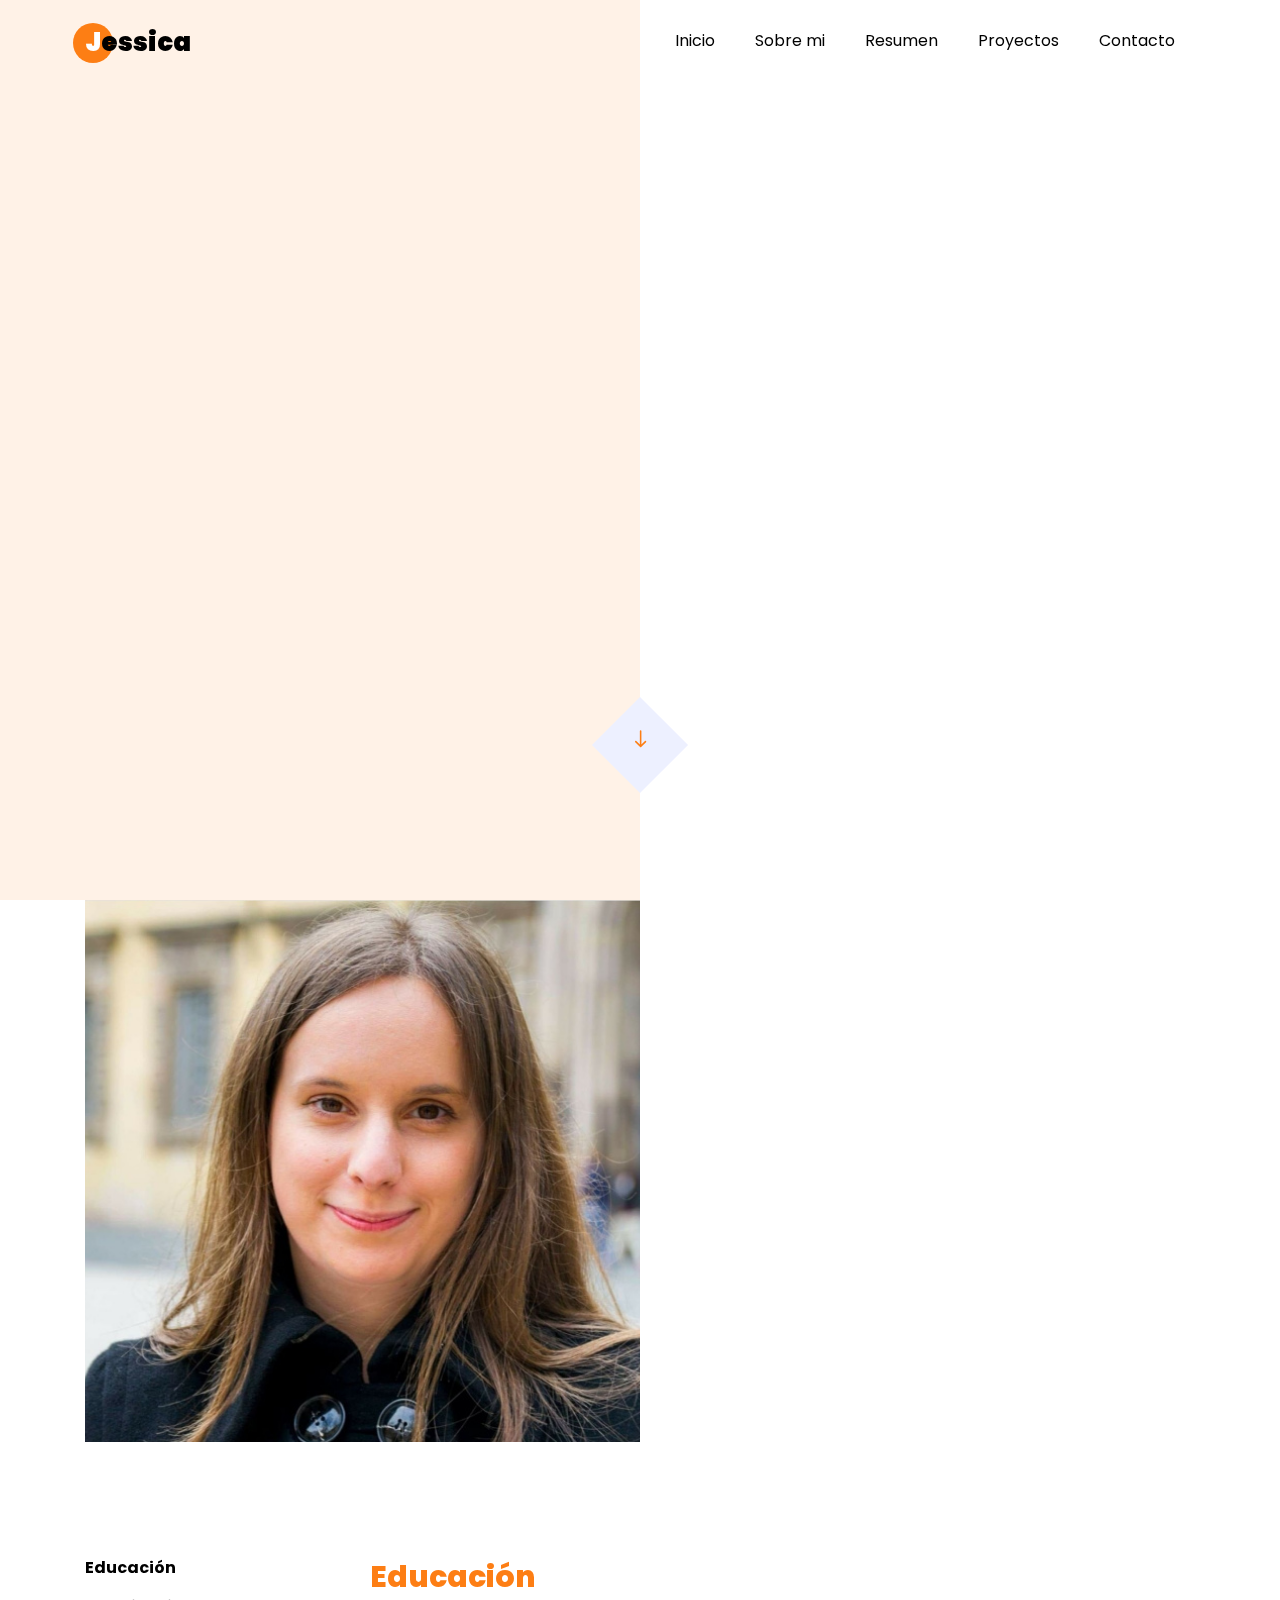
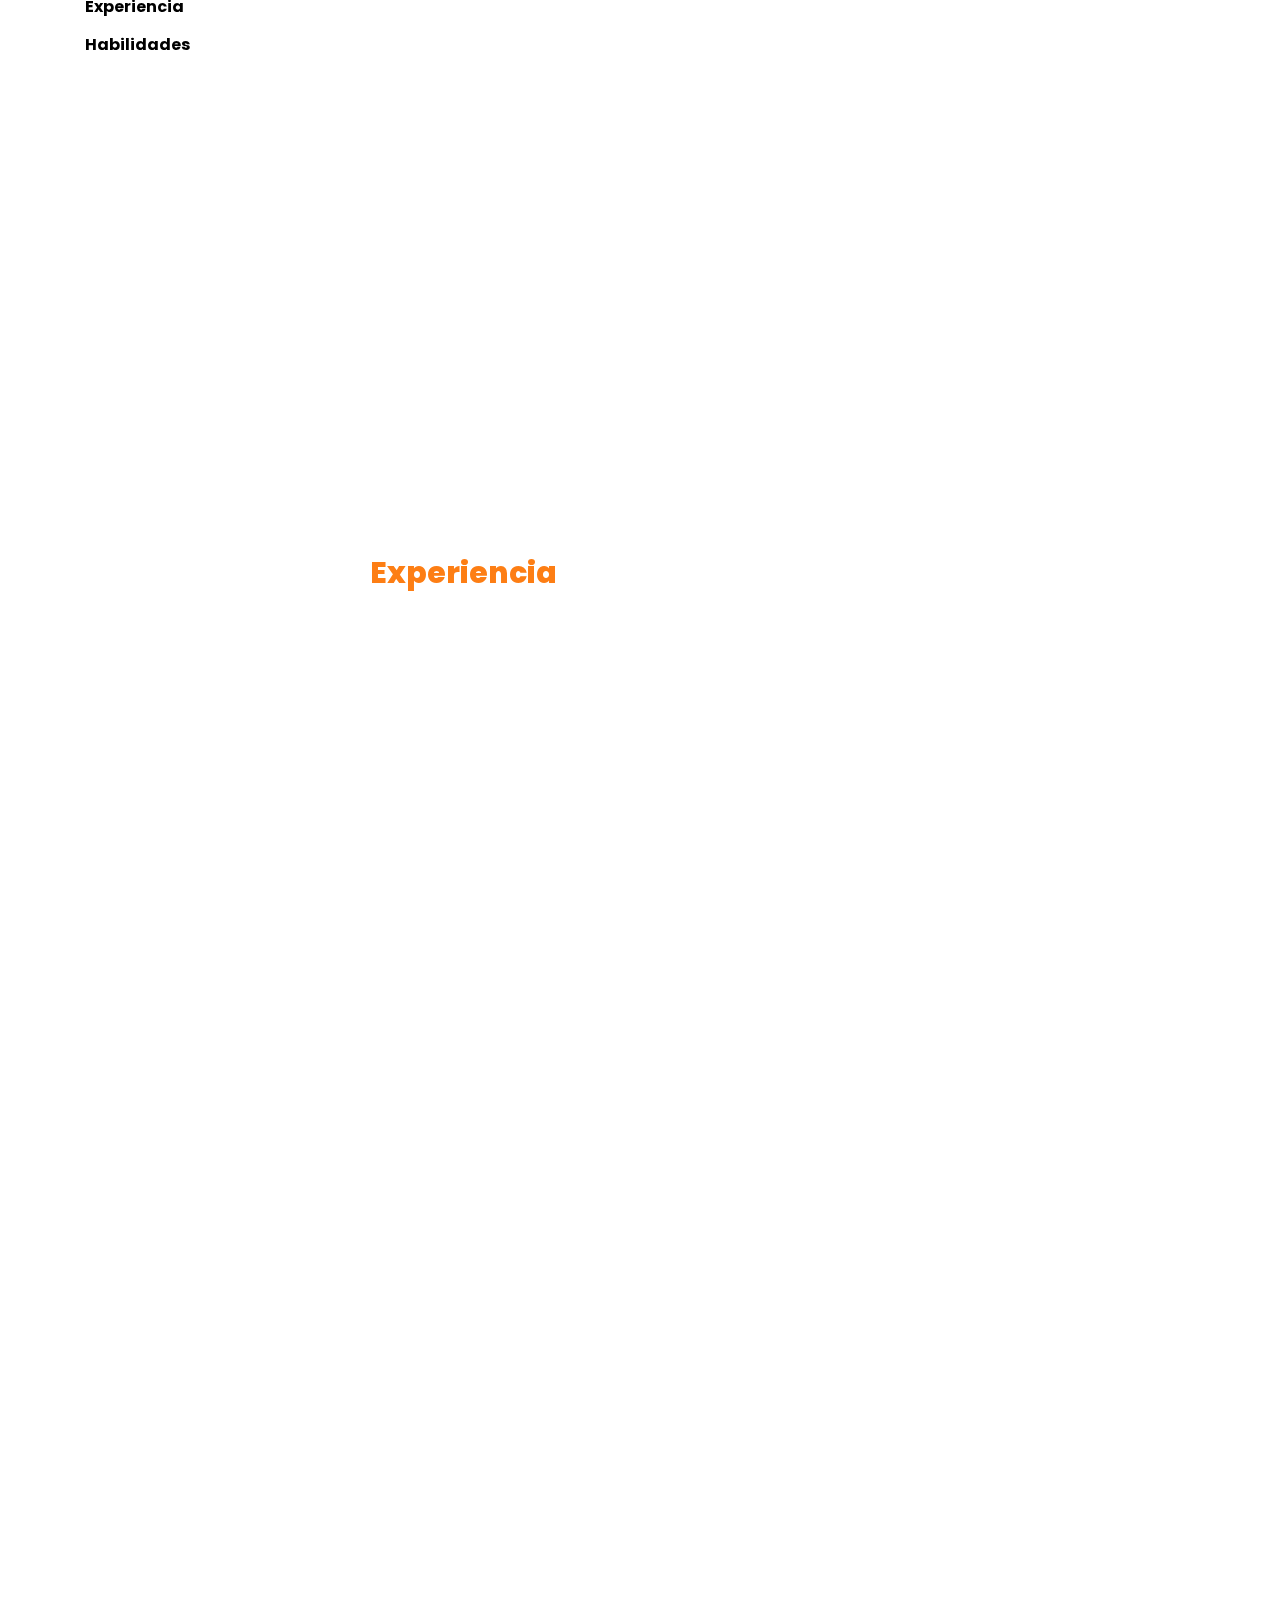
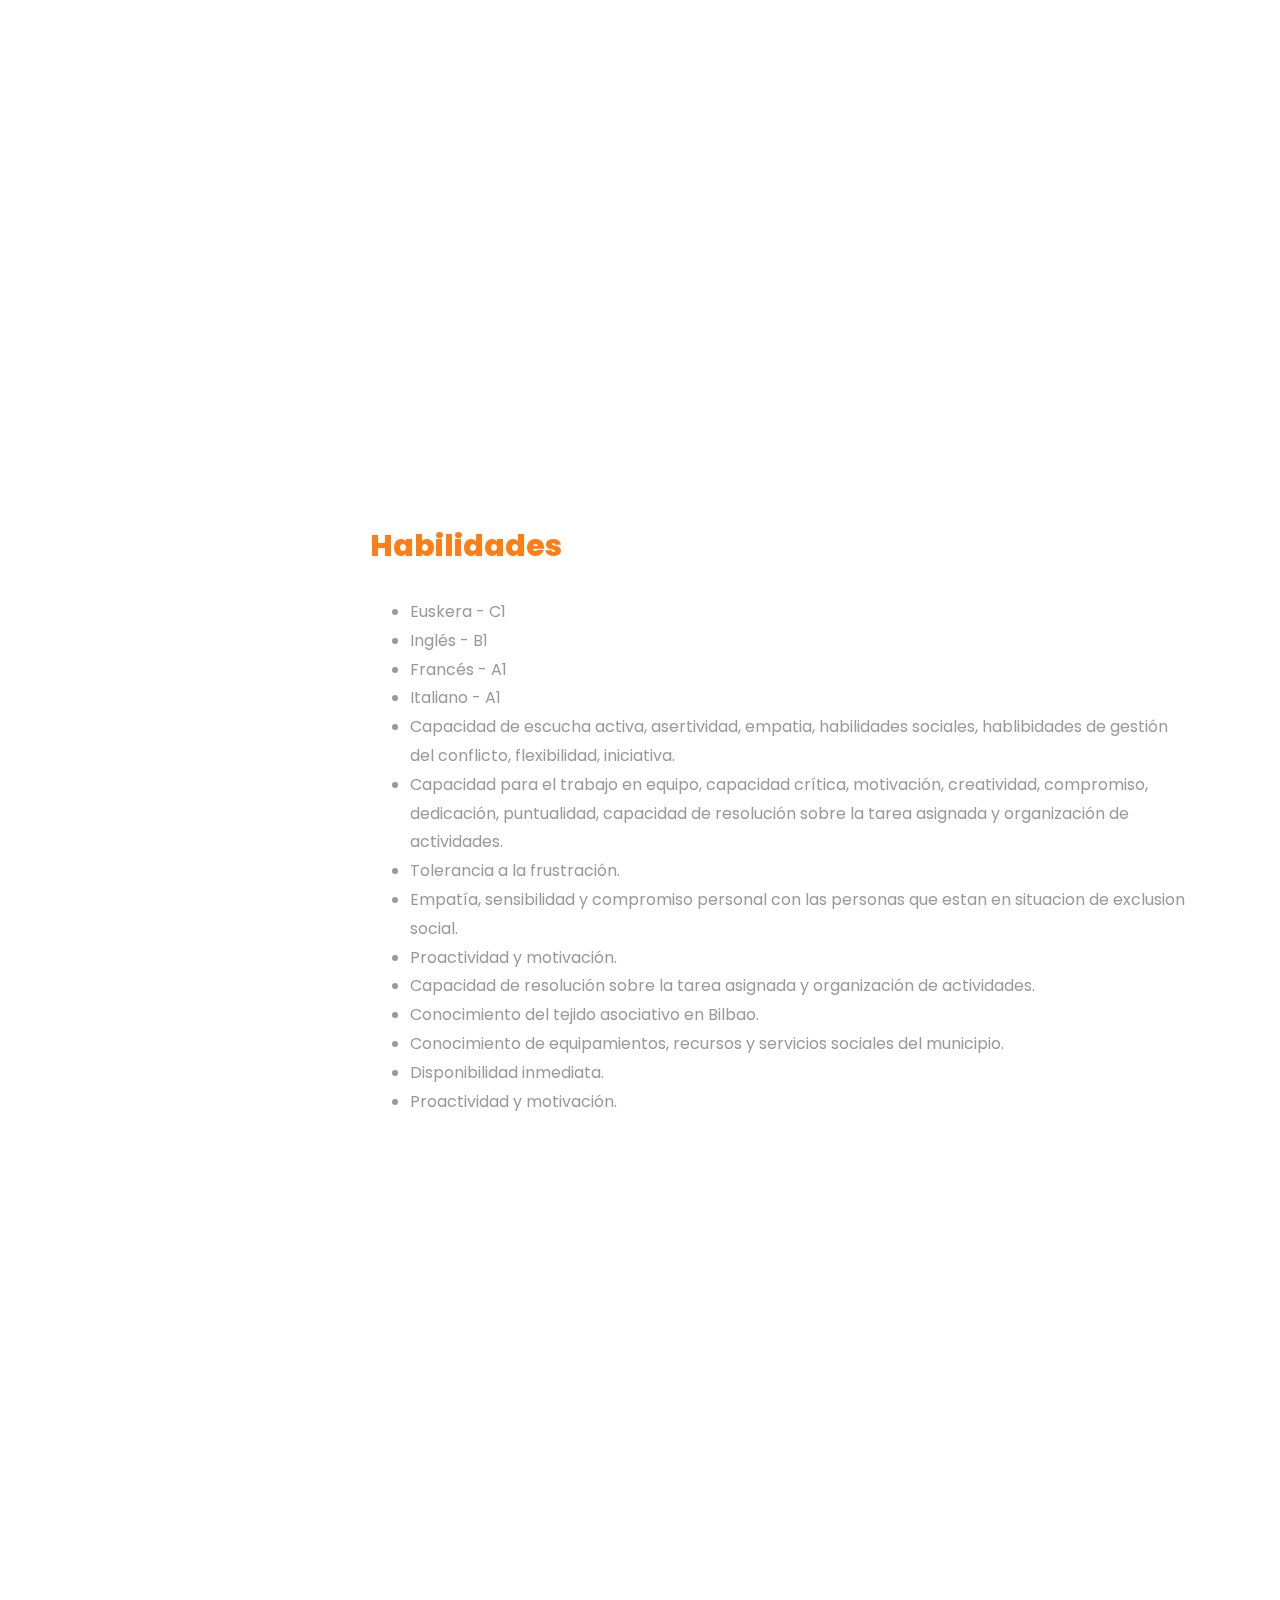
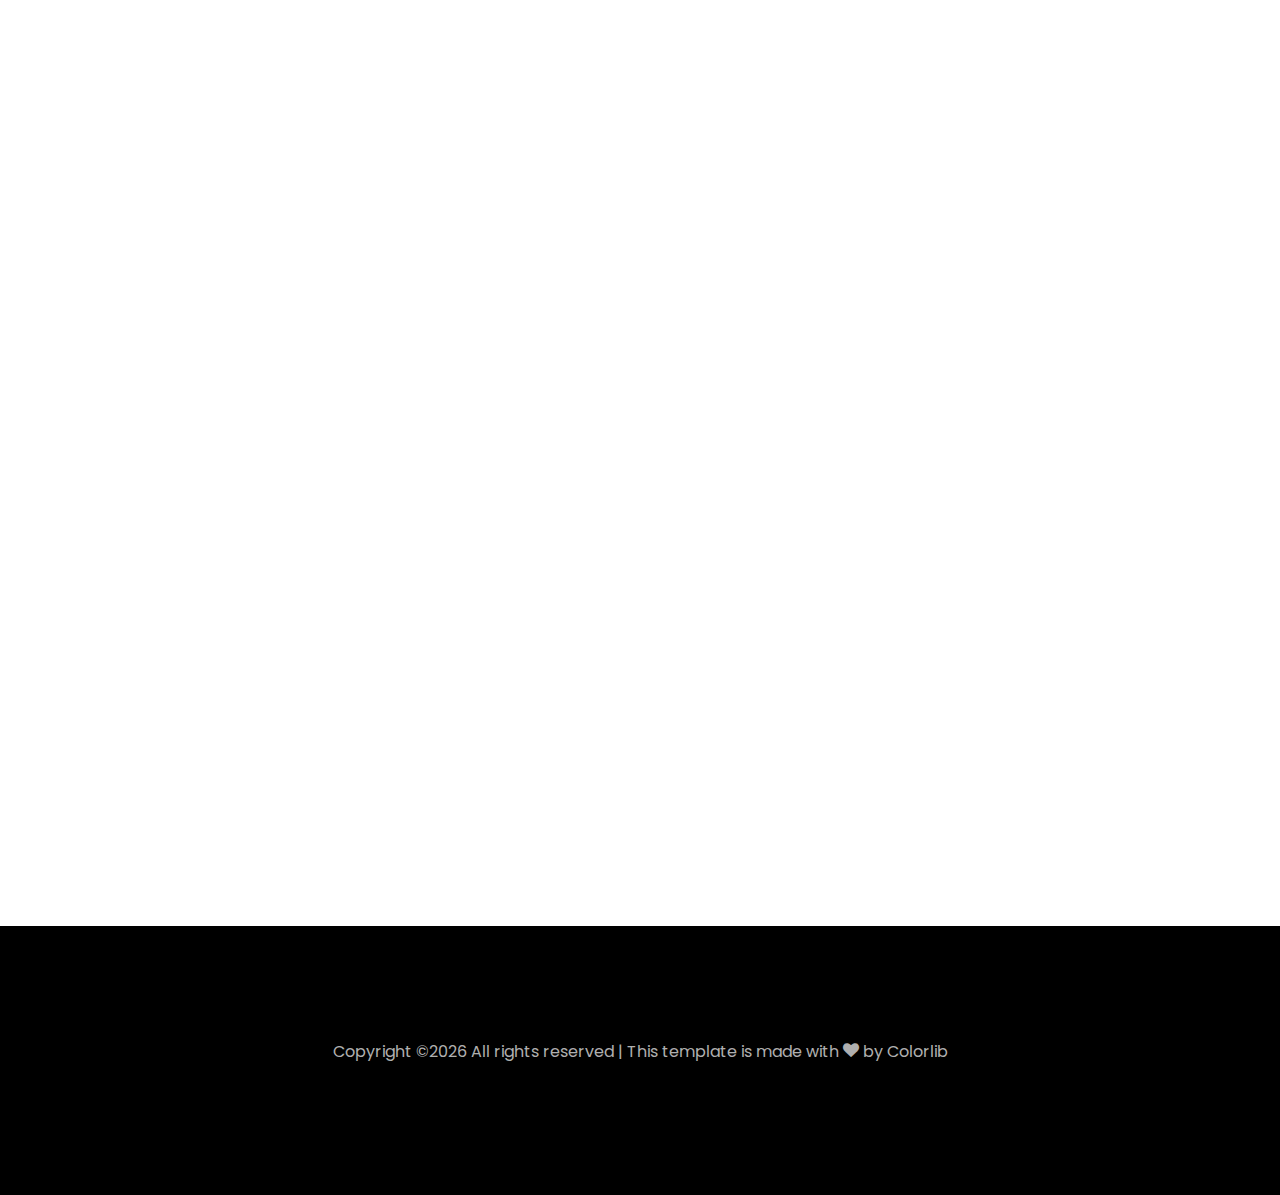
<file: index.html>
<!DOCTYPE html>
<html lang="es">
  <head>
    <title>Jessica Vazquez - CV</title>
    <meta charset="utf-8">
    <meta name="viewport" content="width=device-width, initial-scale=1, shrink-to-fit=no">
    
    <link href="https://fonts.googleapis.com/css?family=Poppins:100,200,300,400,500,600,700,800,900" rel="stylesheet">

    <link rel="stylesheet" href="css/open-iconic-bootstrap.min.css">
    <link rel="stylesheet" href="css/animate.css">
    
    <link rel="stylesheet" href="css/owl.carousel.min.css">
    <link rel="stylesheet" href="css/owl.theme.default.min.css">
    <link rel="stylesheet" href="css/magnific-popup.css">

    <link rel="stylesheet" href="css/aos.css">

    <link rel="stylesheet" href="css/ionicons.min.css">
    
    <link rel="stylesheet" href="css/flaticon.css">
    <link rel="stylesheet" href="css/icomoon.css">
    <link rel="stylesheet" href="css/style.css">
  </head>
  <body data-spy="scroll" data-target=".site-navbar-target" data-offset="300">
	  
	  
    <nav class="navbar navbar-expand-lg navbar-dark ftco_navbar ftco-navbar-light site-navbar-target" id="ftco-navbar">
	    <div class="container">
	      <a class="navbar-brand" href="index.html"><span>J</span>essica</a>
	      <button class="navbar-toggler js-fh5co-nav-toggle fh5co-nav-toggle" type="button" data-toggle="collapse" data-target="#ftco-nav" aria-controls="ftco-nav" aria-expanded="false" aria-label="Toggle navigation">
	        <span class="oi oi-menu"></span> Menu
	      </button>

	      <div class="collapse navbar-collapse" id="ftco-nav">
	        <ul class="navbar-nav nav ml-auto">
	          <li class="nav-item"><a href="#home-section" class="nav-link"><span>Inicio</span></a></li>
	          <li class="nav-item"><a href="#about-section" class="nav-link"><span>Sobre mi</span></a></li>
	          <li class="nav-item"><a href="#resume-section" class="nav-link"><span>Resumen</span></a></li>
	          <li class="nav-item"><a href="#projects-section" class="nav-link"><span>Proyectos</span></a></li>
	          <li class="nav-item"><a href="#contact-section" class="nav-link"><span>Contacto</span></a></li>
	        </ul>
	      </div>
	    </div>
	  </nav>
	  <section class="hero-wrap js-fullheight">
      <div class="overlay"></div>
      <div class="container">
        <div class="row no-gutters slider-text js-fullheight justify-content-center align-items-center">
          <div class="col-lg-8 col-md-6 ftco-animate d-flex align-items-center">
          	<div class="text text-center">
          		<span class="subheading">Hola! Soy</span>
		  				<h1>Jessica Vázquez</h1>
			  				<h2>Soy 
								  <span
								     class="txt-rotate"
								     data-period="2000"
								     data-rotate='[ "Trabajadora social.", "Educadora social."]'></span>
								</h2>
							</div>
            </div>
          </div>
        </div>
      </div>
      <div class="mouse">
				<a href="#" class="mouse-icon">
					<div class="mouse-wheel"><span class="ion-ios-arrow-round-down"></span></div>
				</a>
			</div>
    </section>

    <section class="ftco-about img ftco-section ftco-no-pt ftco-no-pb" id="about-section">
    	<div class="container">
    		<div class="row d-flex no-gutters">
    			<div class="col-md-6 col-lg-6 d-flex">
    				<div class="img-about img d-flex align-items-stretch">
    					<div class="overlay"></div>
	    				<div class="img d-flex align-self-stretch align-items-center" style="background-image:url(images/about.jpg);">
	    				</div>
    				</div>
    			</div>
    			<div class="col-md-6 col-lg-6 pl-md-5 py-5">
    				<div class="row justify-content-start pb-3">
		          <div class="col-md-12 heading-section ftco-animate">
		          	<h1 class="big">Sobre mi</h1>
		            <h2 class="mb-4">Sobre mi</h2>
		            <p></p>
		            <ul class="about-info mt-4 px-md-0 px-2">
		            	<li class="d-flex"><span>Nombre:</span> <span>Jessica Vázquez</span></li>
		            	<li class="d-flex"><span>Fecha de nacimiento:</span> <span>7 de Enero, 1993</span></li>
		            	<li class="d-flex"><span>Dirección:</span> <span>Bilbao, España</span></li>
		            	<li class="d-flex"><span>Código postal:</span> <span>48002</span></li>
		            	<li class="d-flex"><span>Email:</span> <span>jessicavazquez1993@gmail.com</span></li>
		            </ul>
		          </div>
		        </div>
	          <div class="counter-wrap ftco-animate d-flex mt-md-3">
              <div class="text">
                <p><a href="CV_Jesica_Vazquez.pdf" target="_blank" class="btn btn-primary py-3 px-3">Descargar CV</a></p>
              </div>
	          </div>
	        </div>
        </div>
    	</div>
    </section>

    <section class="ftco-section ftco-no-pb goto-here" id="resume-section">
    	<div class="container">
    		<div class="row">
    			<div class="col-md-3">
				    <nav id="navi">
					    <ul>
					      <li><a href="#page-1">Educación</a></li>
					      <li><a href="#page-2">Experiencia</a></li>
					      <li><a href="#page-3">Habilidades</a></li>
					    </ul>
					  </nav>
					</div>
					<div class="col-md-9">
					  <div id="page-1" class= "page one">
					  	<h2 class="heading">Educación</h2>
					    <div class="resume-wrap d-flex ftco-animate">
					    	<div class="icon d-flex align-items-center justify-content-center">
					    		<span class="flaticon-ideas"></span>
					    	</div>
					    	<div class="text pl-3">
		    					<span class="date">2017-2019</span>
		    					<h2>Grado en Educación Social</h2>
		    					<span class="position">EHU-UPV</span>
		    					<p>A small river named Duden flows by their place and supplies it with the necessary regelialia. It is a paradisematic country, in which roasted parts of sentences fly into your mouth.</p>
	    					</div>
	    				</div>
	    				<div class="resume-wrap d-flex ftco-animate">
	    					<div class="icon d-flex align-items-center justify-content-center">
					    		<span class="flaticon-ideas"></span>
					    	</div>
					    	<div class="text pl-3">
		    					<span class="date">2012-2016</span>
		    					<h2>Grado en Trabajo Social</h2>
		    					<span class="position">EHU-UPV</span>
		    					<p>A small river named Duden flows by their place and supplies it with the necessary regelialia. It is a paradisematic country, in which roasted parts of sentences fly into your mouth.</p>
		    				</div>
	    				</div>
					  </div>

					  <div id="page-2" class= "page two">
					  	<h2 class="heading">Experiencia</h2>
					    <div class="resume-wrap d-flex ftco-animate">
					    	<div class="icon d-flex align-items-center justify-content-center">
					    		<span class="flaticon-ideas"></span>
					    	</div>
					    	<div class="text pl-3">
		    					<span class="date">2017–Presente</span>
		    					<h2>Auxiliar de tienda</h2>
		    					<span class="position">TELEPIZZA, (Bilbao)</span>
		    					<p> Atención al cliente (teléfono y en tienda), ventas, cuadre de caja, cierre y apertura, Atención al público, limpieza del local, mantener en orden el local y elaboración de pizzas.</p>
		    				</div>
	    				</div>
	    				<div class="resume-wrap d-flex ftco-animate">
	    					<div class="icon d-flex align-items-center justify-content-center">
					    		<span class="flaticon-ideas"></span>
					    	</div>
					    	<div class="text pl-3">
		    					<span class="date">2018–2019</span>
		    					<h2>Prácticas de Educación Social</h2>
		    					<span class="position">Lagun Artean (Centro de día)</span>
		    					<p>Trabajar la incorporación social de las personas participantes, mantener al día las listas de asistentes a las distintas actividades, dinamizar actividades, participar en los procesos de inserción, participar en reuniones, elaboración de informes y de fichas sociales, sistematizar datos en la base de datos del centro, impartir taller de gimnasia (dos sesiones) y taller sobre emociones (dos sesiones), poner límites a los usuarios, favorecer al cambio personal de los usuarios, abrir el centro, preparar las actividades del día / semana, preparar el almuerzo.</p>
		    				</div>
	    				</div>
	    				<div class="resume-wrap d-flex ftco-animate">
	    					<div class="icon d-flex align-items-center justify-content-center">
					    		<span class="flaticon-ideas"></span>
					    	</div>
					    	<div class="text pl-3">
		    					<span class="date">2015-2016</span>
		    					<h2>Trabajo Social (Prácticas)</h2>
		    					<span class="position">Albergue Municipal de Elejabarri</span>
		    					<p>Abrir y consultar expedientes, actualizar el seguimiento de los usuarios en la aplicación informática, acompañamiento social a los usuarios a diferentes recursos, entrevistas diarias y de seguimiento a usuarios del centro, asistencia a reuniones con diferentes agentes sociales, coordinaciones telefónicas y presenciales, asesoramiento sobre prestaciones económicas, orientación y asesoramiento, redacción de informes, fichas sociales y demás documentación</p>
		    				</div>
	    				</div>
	    				<div class="resume-wrap d-flex ftco-animate">
	    					<div class="icon d-flex align-items-center justify-content-center">
					    		<span class="flaticon-ideas"></span>
					    	</div>
					    	<div class="text pl-3">
		    					<span class="date">2016-2017</span>
		    					<h2>Médicos del Mundo Euskadi</h2>
		    					<span class="position">Side Tech</span>
		    					<p>Apoyo de Trabajo Social: atender a los usuarios, asesoramiento, orientación e información, participar en eventos puntuales, hacer informes sociales, rellenar fichas de acogida, informar sobre el acceso al sistema sanitario.</p>
		    				</div>
	    				</div>
	    				<div class="resume-wrap d-flex ftco-animate">
	    					<div class="icon d-flex align-items-center justify-content-center">
					    		<span class="flaticon-ideas"></span>
					    	</div>
					    	<div class="text pl-3">
		    					<span class="date">2017-2017</span>
		    					<h2>Educadora Social</h2>
		    					<span class="position">Asociazione di volontariato II Muretto</span>
		    					<p> Ayudar con las tareas escolares a niñas y niños con problemas estructurales, familiares y de fracaso escolar, motivarles para que hagan los deberes por iniciativa propia, buscar estrategias para que se concentren, vigilar que no haya ningún altercado en el centro, preparar y estar presente en actividades de ocio, manejar situaciones complicadas, traducir textos del inglés al italiano y viceversa...</p>
		    				</div>
	    				</div>
				</div>
					  <div id="page-3" class= "page three">
					  	<h2 class="heading">Habilidades</h2>
					  	<ul>
							<li>Euskera - C1</li>
							<li>Inglés - B1</li>
							<li>Francés - A1</li>
							<li>Italiano - A1</li>
							<li>Capacidad de escucha activa, asertividad, empatia, habilidades sociales, hablibidades de gestión del conflicto, flexibilidad, iniciativa.</li>
							<li>Capacidad para el trabajo en equipo, capacidad crítica, motivación, creatividad, compromiso, dedicación, puntualidad, capacidad de resolución sobre la tarea asignada y organización de actividades.</li>
							<li>Tolerancia a la frustración.</li>
							<li>Empatía, sensibilidad y compromiso personal con las personas que estan en situacion de exclusion social.</li>
							<li>Proactividad y motivación.</li>
							<li>Capacidad de resolución sobre la tarea asignada y organización de actividades.</li>
							<li>Conocimiento del tejido asociativo en Bilbao.</li>
							<li>Conocimiento de equipamientos, recursos y servicios sociales del municipio.</li>
							<li>Disponibilidad inmediata.</li>
							<li>Proactividad y motivación.</li>
					  	</ul>
					</div>
					  
				</div>
			  </div>
    	</div>
    </section>

    <section class="ftco-section ftco-project" id="projects-section">
    	<div class="container-fluid px-md-0">
    		<div class="row no-gutters justify-content-center pb-5">
          <div class="col-md-12 heading-section text-center ftco-animate">
          	<h1 class="big big-2">Proyectos</h1>
            <h2 class="mb-4">Mis proyectos</h2>
          </div>
        </div>
    		<div class="row no-gutters">
    			<div class="col-md-4">
    				<div class="project img ftco-animate d-flex justify-content-center align-items-center" style="background-image: url(images/trabajo-social.png);">
    					<div class="overlay"></div>
	    				<div class="text text-center p-4">
	    					<h3><a href="proyecto-trabajo-social.html">Trabajo social</a></h3>
	    				</div>
    				</div>
  				</div>
  				<div class="col-md-4">
    				<div class="project img ftco-animate d-flex justify-content-center align-items-center" style="background-image: url(images/educacion-social.jpg);">
    					<div class="overlay"></div>
	    				<div class="text text-center p-4">
	    					<h3><a href="proyecto-educacion-social.html">Educación social</a></h3>
	    				</div>
    				</div>
  				</div>

    			<div class="col-md-4">
    				<div class="project img ftco-animate d-flex justify-content-center align-items-center" style="background-image: url(images/taller-emociones.jpg);">
    					<div class="overlay"></div>
	    				<div class="text text-center p-4">
	    					<h3><a href="proyecto-taller-emociones.html">Taller de emociones</a></h3>
	    				</div>
    				</div>
    			</div>
    		</div>
    	</div>
    </section>
	
    <section class="ftco-section contact-section ftco-no-pb" id="contact-section">
      <div class="container">
      	<div class="row justify-content-center mb-5 pb-3">
          <div class="col-md-7 heading-section text-center ftco-animate">
            <h1 class="big big-2">Contacto</h1>
            <h2 class="mb-4">Contactame</h2>
          </div>
        </div>

        <div class="row d-flex contact-info mb-5">
		<div class="col-md-2"></div>
          <div class="col-md-6 col-lg-4 d-flex ftco-animate">
          	<div class="align-self-stretch box text-center p-4 shadow">
          		<div class="icon d-flex align-items-center justify-content-center">
          			<span class="icon-map-signs"></span>
          		</div>
          		<div>
	          		<h3 class="mb-4">Dirección</h3>
		            <p>Bilbao, España</p>
		          </div>
	          </div>
          </div>
          <div class="col-md-6 col-lg-4 d-flex ftco-animate">
          	<div class="align-self-stretch box text-center p-4 shadow">
          		<div class="icon d-flex align-items-center justify-content-center">
          			<span class="icon-envelope"></span>
          		</div>
          		<div>
	          		<h3 class="mb-4">Email</h3>
		            <p><a href="mailto:jessicavazquez1993@gmail.com">jessicavazquez1993@gmail.com</a></p>
		          </div>
	          </div>
          </div>
        </div>

      </div>
    </section>
		

    <footer class="ftco-footer ftco-section">
      <div class="container">
        <div class="row">
          <div class="col-md-12 text-center">

            <p><!-- Link back to Colorlib can't be removed. Template is licensed under CC BY 3.0. -->
  Copyright &copy;<script>document.write(new Date().getFullYear());</script> All rights reserved | This template is made with <i class="icon-heart color-danger" aria-hidden="true"></i> by <a href="https://colorlib.com" target="_blank">Colorlib</a>
  <!-- Link back to Colorlib can't be removed. Template is licensed under CC BY 3.0. --></p>
          </div>
        </div>
      </div>
    </footer>
    
  

  <!-- loader -->
  <div id="ftco-loader" class="show fullscreen"><svg class="circular" width="48px" height="48px"><circle class="path-bg" cx="24" cy="24" r="22" fill="none" stroke-width="4" stroke="#eeeeee"/><circle class="path" cx="24" cy="24" r="22" fill="none" stroke-width="4" stroke-miterlimit="10" stroke="#F96D00"/></svg></div>


  <script src="js/jquery.min.js"></script>
  <script src="js/jquery-migrate-3.0.1.min.js"></script>
  <script src="js/popper.min.js"></script>
  <script src="js/bootstrap.min.js"></script>
  <script src="js/jquery.easing.1.3.js"></script>
  <script src="js/jquery.waypoints.min.js"></script>
  <script src="js/jquery.stellar.min.js"></script>
  <script src="js/owl.carousel.min.js"></script>
  <script src="js/jquery.magnific-popup.min.js"></script>
  <script src="js/aos.js"></script>
  <script src="js/jquery.animateNumber.min.js"></script>
  <script src="js/scrollax.min.js"></script>
  
  <script src="js/main.js"></script>
    
  </body>
</html>
</file>
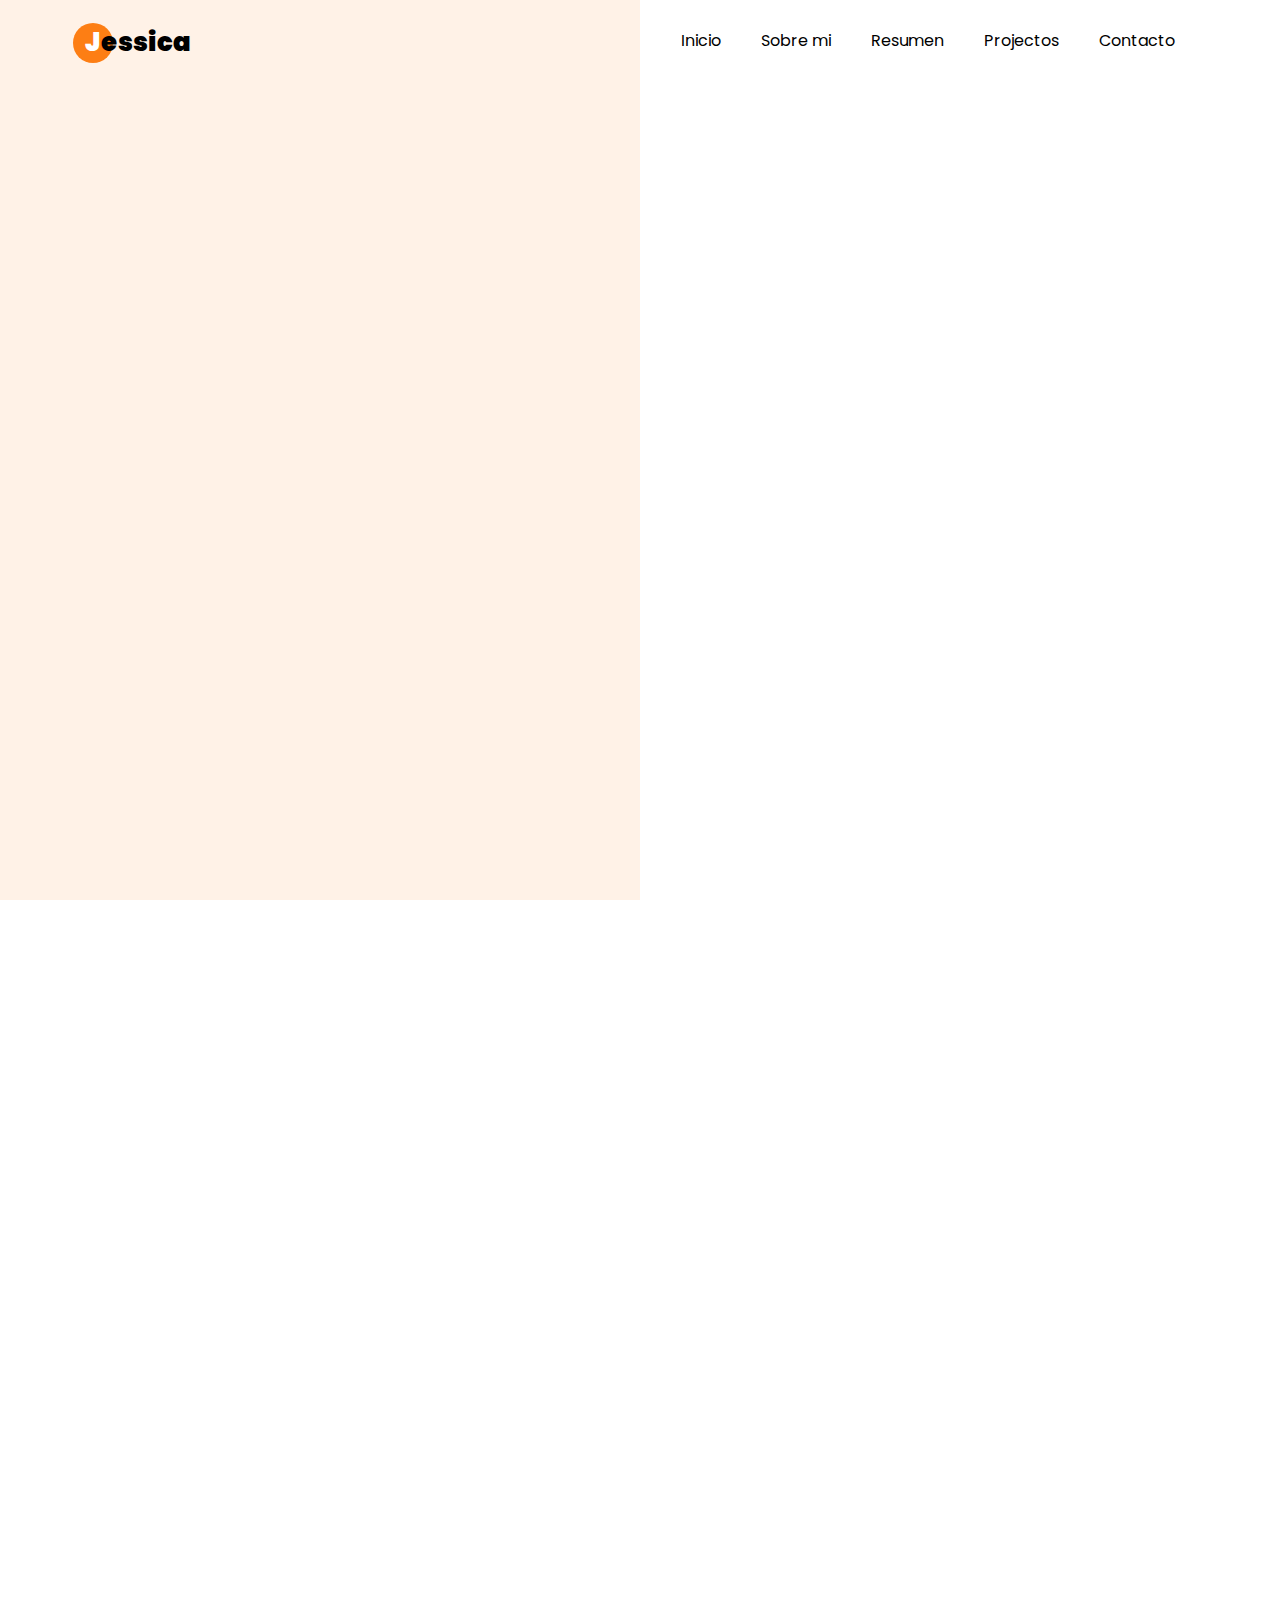
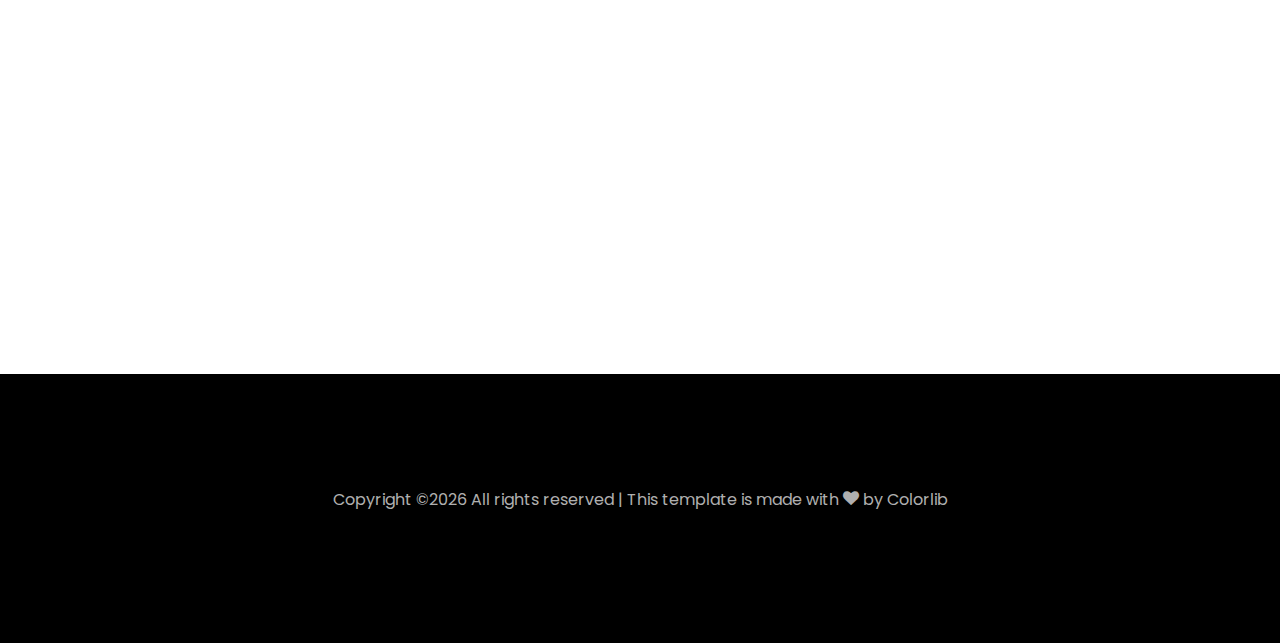
<file: proyecto-educacion-socal.html>
<!DOCTYPE html>
<html lang="es">
  <head>
    <title>Jessica - Proyecto edicación social</title>
    <meta charset="utf-8">
    <meta name="viewport" content="width=device-width, initial-scale=1, shrink-to-fit=no">
    
    <link href="https://fonts.googleapis.com/css?family=Poppins:100,200,300,400,500,600,700,800,900" rel="stylesheet">

    <link rel="stylesheet" href="css/open-iconic-bootstrap.min.css">
    <link rel="stylesheet" href="css/animate.css">
    
    <link rel="stylesheet" href="css/owl.carousel.min.css">
    <link rel="stylesheet" href="css/owl.theme.default.min.css">
    <link rel="stylesheet" href="css/magnific-popup.css">

    <link rel="stylesheet" href="css/aos.css">

    <link rel="stylesheet" href="css/ionicons.min.css">
    
    <link rel="stylesheet" href="css/flaticon.css">
    <link rel="stylesheet" href="css/icomoon.css">
    <link rel="stylesheet" href="css/style.css">
  </head>
  <body data-spy="scroll" data-target=".site-navbar-target" data-offset="300">
	  
	  
    <nav class="navbar navbar-expand-lg navbar-dark ftco_navbar ftco-navbar-light site-navbar-target" id="ftco-navbar">
	    <div class="container">
	      <a class="navbar-brand" href="index.html"><span>J</span>essica</a>
	      <button class="navbar-toggler js-fh5co-nav-toggle fh5co-nav-toggle" type="button" data-toggle="collapse" data-target="#ftco-nav" aria-controls="ftco-nav" aria-expanded="false" aria-label="Toggle navigation">
	        <span class="oi oi-menu"></span> Menu
	      </button>

	      <div class="collapse navbar-collapse" id="ftco-nav">
          <ul class="navbar-nav nav ml-auto">
	          <li class="nav-item"><a href="index.html#home-section" class="nav-link"><span>Inicio</span></a></li>
	          <li class="nav-item"><a href="index.html#about-section" class="nav-link"><span>Sobre mi</span></a></li>
	          <li class="nav-item"><a href="index.html#resume-section" class="nav-link"><span>Resumen</span></a></li>
	          <li class="nav-item"><a href="index.html#projects-section" class="nav-link"><span>Projectos</span></a></li>
	          <li class="nav-item"><a href="index.html#contact-section" class="nav-link"><span>Contacto</span></a></li>
	        </ul>
	      </div>
	    </div>
	  </nav>
	  <div class="hero-wrap js-fullheight">
      <div class="overlay"></div>
      <div class="container">
        <div class="row no-gutters slider-text js-fullheight justify-content-center align-items-center">
          <div class="col-lg-10 ftco-animate d-flex align-items-center">
          	<div class="text text-center">
          		<h1 class="mb-3 bread">Trabajo fin de grado (Educación Social)</h1>
            </div>
          </div>
        </div>
      </div>
    </div>
		
		<section class="ftco-section">
      <div class="container">
        <div class="row">
          <div class="col-lg-12 ftco-animate">
            <h2 class="mb-3">Etxegabetasuna eta gizartea: bazterkeria sentimenduaren pertzepzioa Bilbon</h2>
            <p>Breve descripción (en el idioma original): Ikerteta lan honen helburu nagusia etxegabeko pertsonek gizartearen partetik duten bazterketa sentimedua ikertzea izan da. Horretarako, metodologia kualitatiboan oinarrituriko ikerketa burutu da; behaketatik, dokumentuen azterlanetatik eta galdetegietatik abiatuz. 22 galdetegi egin dira (11 etxegabetasunean dauden pertsonei eta beste 11 gizartean integratuta dauden pertsonei). Galdetegien bidez ateratako ondorioek etxegabetasunaren inguruan mitoak eta aurreiritziak daudela erakutsi dute. Horrek etxegabekoek gizartearengandik baztertuta sentitzea dakar. Hortaz, ikusten da gizartean gaiaren inguruan informazio falta dagoela eta Gizarte Hezkuntzaren arlotiK zerbait egin behar dela, horretarako, ikerketa hau abiapuntutzat hartuko delarik.</p>
            <p>
              <img src="images/image_3.jpg" alt="" class="img-fluid">
            </p>
            
          </div> <!-- .col-md-12 -->

        </div>
      </div>
    </section> <!-- .section -->

    <footer class="ftco-footer ftco-section">
      <div class="container">
        <div class="row">
          <div class="col-md-12 text-center">

            <p><!-- Link back to Colorlib can't be removed. Template is licensed under CC BY 3.0. -->
  Copyright &copy;<script>document.write(new Date().getFullYear());</script> All rights reserved | This template is made with <i class="icon-heart color-danger" aria-hidden="true"></i> by <a href="https://colorlib.com" target="_blank">Colorlib</a>
  <!-- Link back to Colorlib can't be removed. Template is licensed under CC BY 3.0. --></p>
          </div>
        </div>
      </div>
    </footer>
    
  

  <!-- loader -->
  <div id="ftco-loader" class="show fullscreen"><svg class="circular" width="48px" height="48px"><circle class="path-bg" cx="24" cy="24" r="22" fill="none" stroke-width="4" stroke="#eeeeee"/><circle class="path" cx="24" cy="24" r="22" fill="none" stroke-width="4" stroke-miterlimit="10" stroke="#F96D00"/></svg></div>


  <script src="js/jquery.min.js"></script>
  <script src="js/jquery-migrate-3.0.1.min.js"></script>
  <script src="js/popper.min.js"></script>
  <script src="js/bootstrap.min.js"></script>
  <script src="js/jquery.easing.1.3.js"></script>
  <script src="js/jquery.waypoints.min.js"></script>
  <script src="js/jquery.stellar.min.js"></script>
  <script src="js/owl.carousel.min.js"></script>
  <script src="js/jquery.magnific-popup.min.js"></script>
  <script src="js/aos.js"></script>
  <script src="js/jquery.animateNumber.min.js"></script>
  <script src="js/scrollax.min.js"></script>
  
  <script src="js/main.js"></script>
    
  </body>
</html>
</file>
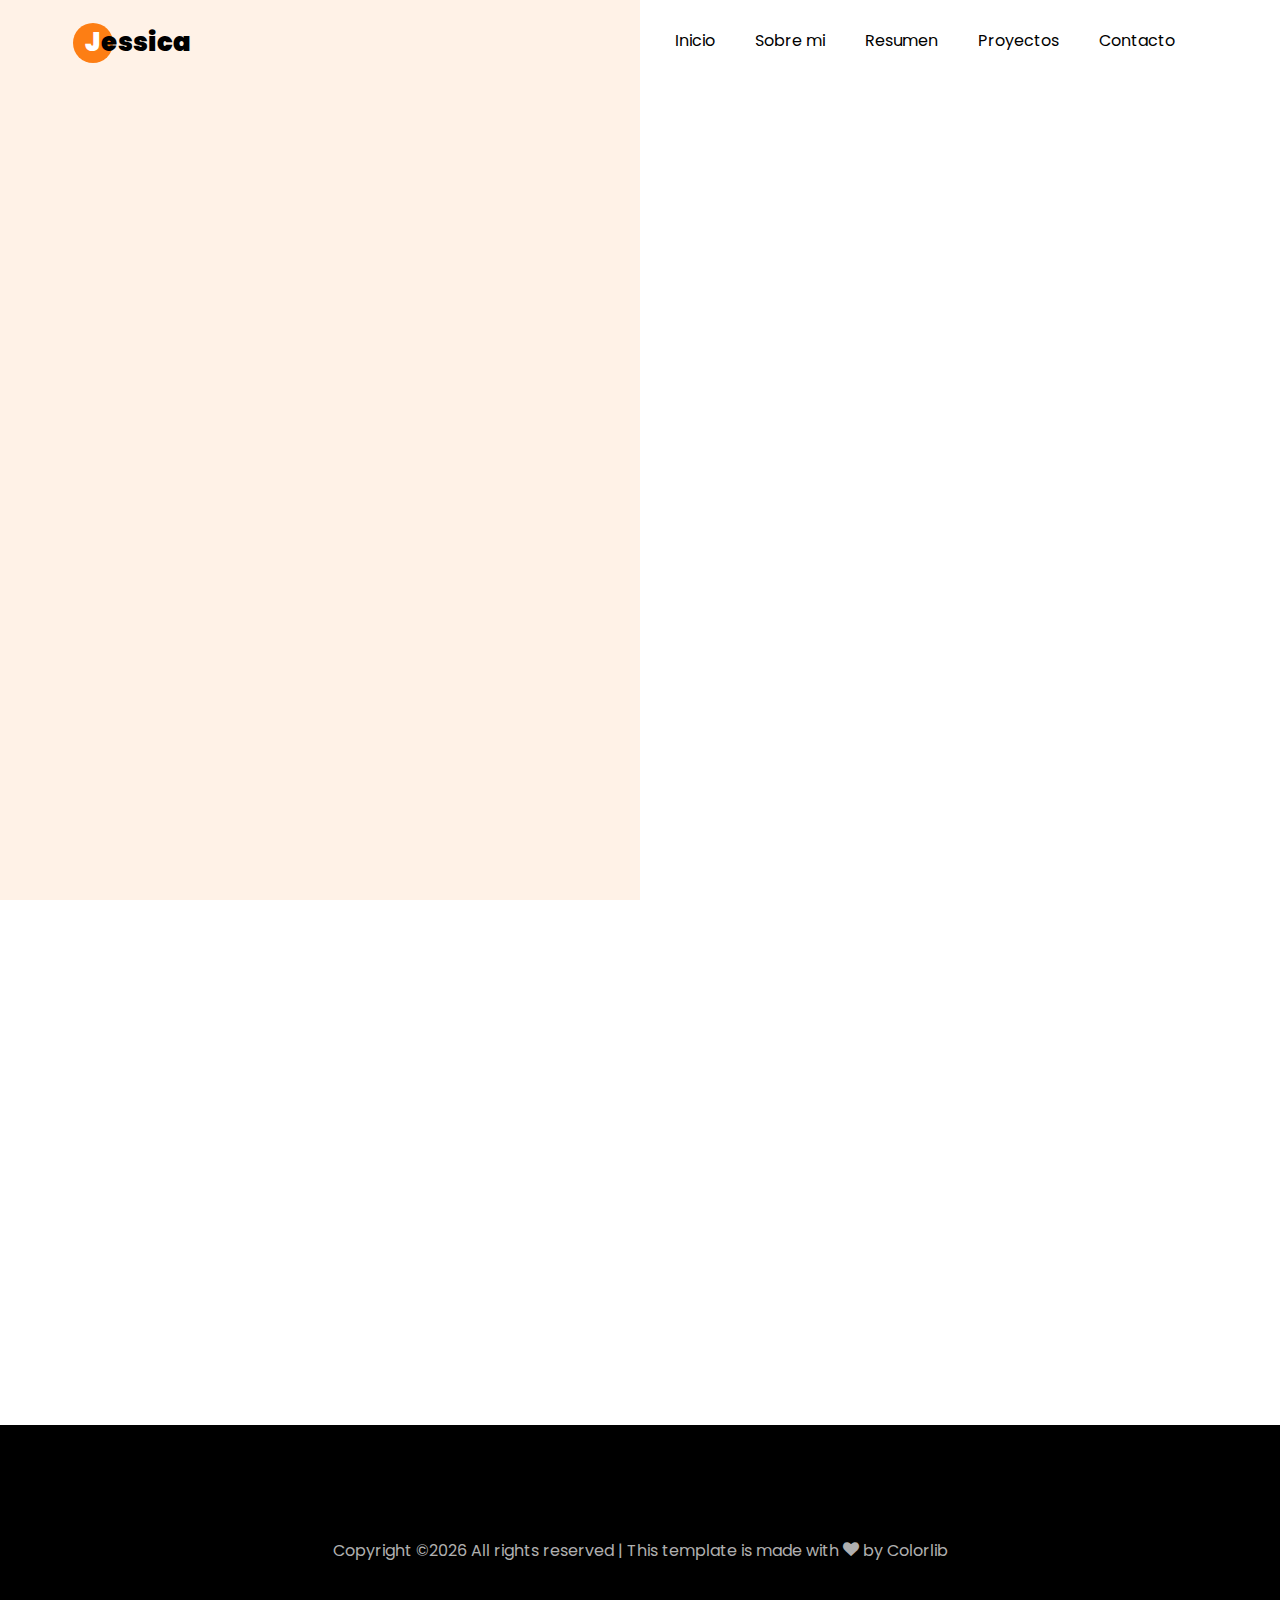
<file: proyecto-educacion-social.html>
<!DOCTYPE html>
<html lang="es">
  <head>
    <title>Jessica - Proyecto edicación social</title>
    <meta charset="utf-8">
    <meta name="viewport" content="width=device-width, initial-scale=1, shrink-to-fit=no">
    
    <link href="https://fonts.googleapis.com/css?family=Poppins:100,200,300,400,500,600,700,800,900" rel="stylesheet">

    <link rel="stylesheet" href="css/open-iconic-bootstrap.min.css">
    <link rel="stylesheet" href="css/animate.css">
    
    <link rel="stylesheet" href="css/owl.carousel.min.css">
    <link rel="stylesheet" href="css/owl.theme.default.min.css">
    <link rel="stylesheet" href="css/magnific-popup.css">

    <link rel="stylesheet" href="css/aos.css">

    <link rel="stylesheet" href="css/ionicons.min.css">
    
    <link rel="stylesheet" href="css/flaticon.css">
    <link rel="stylesheet" href="css/icomoon.css">
    <link rel="stylesheet" href="css/style.css">
  </head>
  <body data-spy="scroll" data-target=".site-navbar-target" data-offset="300">
	  
	  
    <nav class="navbar navbar-expand-lg navbar-dark ftco_navbar ftco-navbar-light site-navbar-target" id="ftco-navbar">
	    <div class="container">
	      <a class="navbar-brand" href="index.html"><span>J</span>essica</a>
	      <button class="navbar-toggler js-fh5co-nav-toggle fh5co-nav-toggle" type="button" data-toggle="collapse" data-target="#ftco-nav" aria-controls="ftco-nav" aria-expanded="false" aria-label="Toggle navigation">
	        <span class="oi oi-menu"></span> Menu
	      </button>

	      <div class="collapse navbar-collapse" id="ftco-nav">
          <ul class="navbar-nav nav ml-auto">
	          <li class="nav-item"><a href="index.html#home-section" class="nav-link"><span>Inicio</span></a></li>
	          <li class="nav-item"><a href="index.html#about-section" class="nav-link"><span>Sobre mi</span></a></li>
	          <li class="nav-item"><a href="index.html#resume-section" class="nav-link"><span>Resumen</span></a></li>
	          <li class="nav-item"><a href="index.html#projects-section" class="nav-link"><span>Proyectos</span></a></li>
	          <li class="nav-item"><a href="index.html#contact-section" class="nav-link"><span>Contacto</span></a></li>
	        </ul>
	      </div>
	    </div>
	  </nav>
	  <div class="hero-wrap js-fullheight">
      <div class="overlay"></div>
      <div class="container">
        <div class="row no-gutters slider-text js-fullheight justify-content-center align-items-center">
          <div class="col-lg-10 ftco-animate d-flex align-items-center">
          	<div class="text text-center">
          		<h1 class="mb-3 bread">Trabajo fin de grado (Educación Social)</h1>
            </div>
          </div>
        </div>
      </div>
    </div>
		
		<section class="ftco-section">
      <div class="container">
        <div class="row">
          <div class="col-lg-12 ftco-animate">
            <h2 class="mb-3">Etxegabetasuna eta gizartea: bazterkeria sentimenduaren pertzepzioa Bilbon</h2>
            <p>Breve descripción (en el idioma original): Ikerteta lan honen helburu nagusia etxegabeko pertsonek gizartearen partetik duten bazterketa sentimedua ikertzea izan da. Horretarako, metodologia kualitatiboan oinarrituriko ikerketa burutu da; behaketatik, dokumentuen azterlanetatik eta galdetegietatik abiatuz. 22 galdetegi egin dira (11 etxegabetasunean dauden pertsonei eta beste 11 gizartean integratuta dauden pertsonei). Galdetegien bidez ateratako ondorioek etxegabetasunaren inguruan mitoak eta aurreiritziak daudela erakutsi dute. Horrek etxegabekoek gizartearengandik baztertuta sentitzea dakar. Hortaz, ikusten da gizartean gaiaren inguruan informazio falta dagoela eta Gizarte Hezkuntzaren arlotiK zerbait egin behar dela, horretarako, ikerketa hau abiapuntutzat hartuko delarik.</p>
            
          </div> <!-- .col-md-12 -->

        </div>
      </div>
    </section> <!-- .section -->

    <footer class="ftco-footer ftco-section">
      <div class="container">
        <div class="row">
          <div class="col-md-12 text-center">

            <p><!-- Link back to Colorlib can't be removed. Template is licensed under CC BY 3.0. -->
  Copyright &copy;<script>document.write(new Date().getFullYear());</script> All rights reserved | This template is made with <i class="icon-heart color-danger" aria-hidden="true"></i> by <a href="https://colorlib.com" target="_blank">Colorlib</a>
  <!-- Link back to Colorlib can't be removed. Template is licensed under CC BY 3.0. --></p>
          </div>
        </div>
      </div>
    </footer>
    
  

  <!-- loader -->
  <div id="ftco-loader" class="show fullscreen"><svg class="circular" width="48px" height="48px"><circle class="path-bg" cx="24" cy="24" r="22" fill="none" stroke-width="4" stroke="#eeeeee"/><circle class="path" cx="24" cy="24" r="22" fill="none" stroke-width="4" stroke-miterlimit="10" stroke="#F96D00"/></svg></div>


  <script src="js/jquery.min.js"></script>
  <script src="js/jquery-migrate-3.0.1.min.js"></script>
  <script src="js/popper.min.js"></script>
  <script src="js/bootstrap.min.js"></script>
  <script src="js/jquery.easing.1.3.js"></script>
  <script src="js/jquery.waypoints.min.js"></script>
  <script src="js/jquery.stellar.min.js"></script>
  <script src="js/owl.carousel.min.js"></script>
  <script src="js/jquery.magnific-popup.min.js"></script>
  <script src="js/aos.js"></script>
  <script src="js/jquery.animateNumber.min.js"></script>
  <script src="js/scrollax.min.js"></script>
  
  <script src="js/main.js"></script>
    
  </body>
</html>
</file>
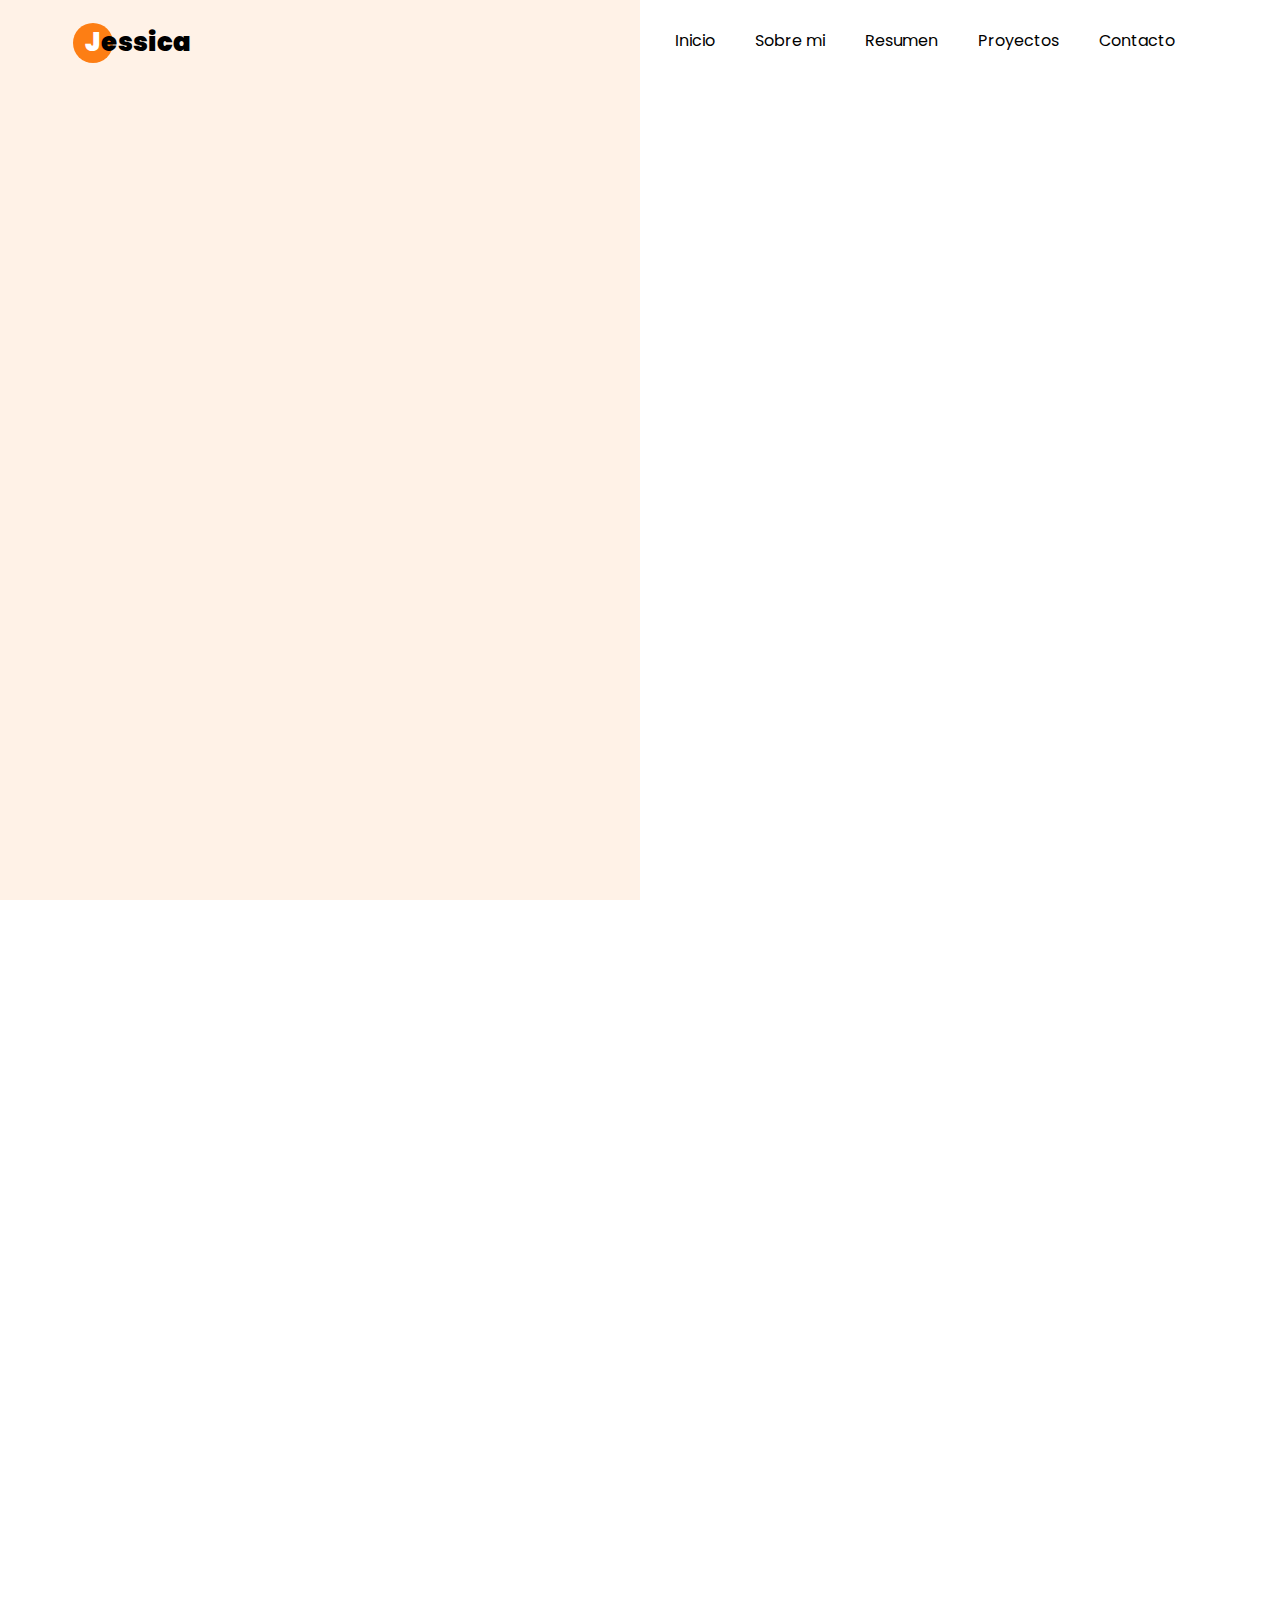
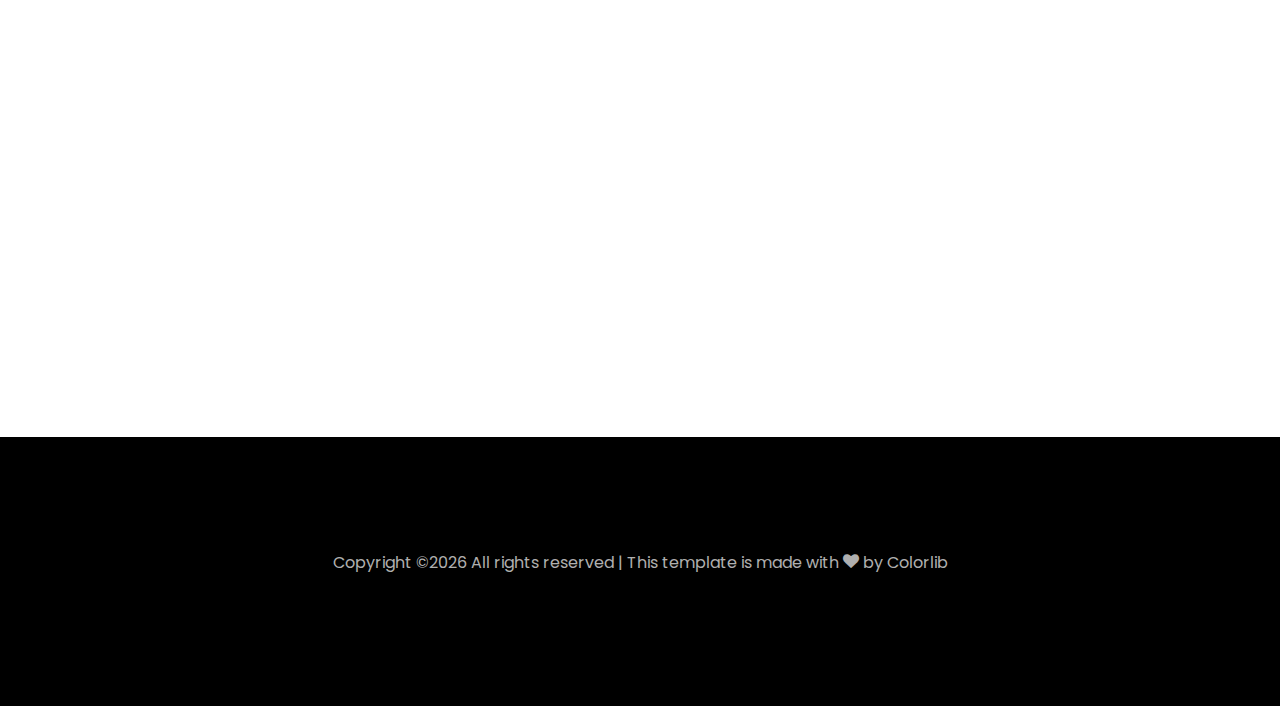
<file: proyecto-taller-emociones.html>
<!DOCTYPE html>
<html lang="es">
  <head>
    <title>Jessica - Proyecto trabajo social</title>
    <meta charset="utf-8">
    <meta name="viewport" content="width=device-width, initial-scale=1, shrink-to-fit=no">
    
    <link href="https://fonts.googleapis.com/css?family=Poppins:100,200,300,400,500,600,700,800,900" rel="stylesheet">

    <link rel="stylesheet" href="css/open-iconic-bootstrap.min.css">
    <link rel="stylesheet" href="css/animate.css">
    
    <link rel="stylesheet" href="css/owl.carousel.min.css">
    <link rel="stylesheet" href="css/owl.theme.default.min.css">
    <link rel="stylesheet" href="css/magnific-popup.css">

    <link rel="stylesheet" href="css/aos.css">

    <link rel="stylesheet" href="css/ionicons.min.css">
    
    <link rel="stylesheet" href="css/flaticon.css">
    <link rel="stylesheet" href="css/icomoon.css">
    <link rel="stylesheet" href="css/style.css">
  </head>
  <body data-spy="scroll" data-target=".site-navbar-target" data-offset="300">
	  
	  
    <nav class="navbar navbar-expand-lg navbar-dark ftco_navbar ftco-navbar-light site-navbar-target" id="ftco-navbar">
	    <div class="container">
	      <a class="navbar-brand" href="index.html"><span>J</span>essica</a>
	      <button class="navbar-toggler js-fh5co-nav-toggle fh5co-nav-toggle" type="button" data-toggle="collapse" data-target="#ftco-nav" aria-controls="ftco-nav" aria-expanded="false" aria-label="Toggle navigation">
	        <span class="oi oi-menu"></span> Menu
	      </button>

	      <div class="collapse navbar-collapse" id="ftco-nav">
          <ul class="navbar-nav nav ml-auto">
	          <li class="nav-item"><a href="index.html#home-section" class="nav-link"><span>Inicio</span></a></li>
	          <li class="nav-item"><a href="index.html#about-section" class="nav-link"><span>Sobre mi</span></a></li>
	          <li class="nav-item"><a href="index.html#resume-section" class="nav-link"><span>Resumen</span></a></li>
	          <li class="nav-item"><a href="index.html#projects-section" class="nav-link"><span>Proyectos</span></a></li>
	          <li class="nav-item"><a href="index.html#contact-section" class="nav-link"><span>Contacto</span></a></li>
	        </ul>
	      </div>
	    </div>
	  </nav>
	  <div class="hero-wrap js-fullheight">
      <div class="overlay"></div>
      <div class="container">
        <div class="row no-gutters slider-text js-fullheight justify-content-center align-items-center">
          <div class="col-lg-10 ftco-animate d-flex align-items-center">
          	<div class="text text-center">
          		<h1 class="mb-3 bread">Taller de emociones</h1>
            </div>
          </div>
        </div>
      </div>
    </div>
		
		<section class="ftco-section">
      <div class="container">
        <div class="row">
          <div class="col-lg-12 ftco-animate">
            <h2 class="mb-3">Taller de emociones</h2>
            <p><strong>Donde se ha llevado a cabo:</strong> En el Centro de Dia KIDE de Lagun Artean.</p>
            <h3>Justificación del taller</h3>
            <p>Tras hacer un diagnóstico de la realidad se ha observado que entre las personas usuarias del centro existen dificultades para identificar y gestionar emociones. Por ello, y dado que a día de hoy la educación emocional es imprescindible se ha pensado en la idea de llevar a cabo un taller de emociones en el centro de día de Lagun Artean.</p>
            <p>Además de esa razón para llevar a cabo el taller, existe otra justificación más. Según Goleman (año), hay dos tipos de mente dentro de nuestro cerebro. Por un lado, está el lado izquierdo del cerebro, el cual trabaja la parte racional. Por otro lado, está el lado derecho de nuestro cerebro, el cual se ocupa de toda la parte emocional.</p>
            <p>Históricamente se le ha dado muchísima más importancia a desarrollar esa parte izquierda del cerebro, dejando totalmente de lado la parte derecha, osea, la emocional. Se nos ha educado para que compitamos y demos más importancia a sacar buenas notas que a estar emocionalmente bien.</p>
            <p>Es importante incidir en el desarrollo de la educación emocional a día de hoy porque segun la educación tradicional se le ha dado más importancia a todo aquello que no tiene que ver con lo emocional y con la inteligencia emocional, es decir, a la parte racional del cerebro. Por ello, veo una gran labor en darle la vuelta a esta situación y empezar a darle la importancia que merece a las emociones, ya que están en correlación con la parte racional.</p>
            
            <h3>Actividad 1</h3>
            <p><strong>Objetivos de la actividad:</strong> tener una idea general de lo que son las emociones, conocer las emociones más básicas y diferenciarlas entre ellas.</p>
            <h4>¿Qué son las emociones?</h4>
            <p>Conocer las emociones mediante el siguiente video. Primero se pone el video.</p>
            <p><a href="https://youtu.be/73igr2Xclkc" target="_blank">https://youtu.be/73igr2Xclkc</a></p>
            <p>Tras ver el video, comentamos que les ha parecido, si han conseguido saber cuáles son las seis emociones que se explican en el video, y para qué sirve cada una.</p>
            <h4>Actividad 2</h4>
            <p><strong>Objetivos de la actividad:</strong> diseñar e implementar un emociometro</p>
            <p>
              <img src="images/taller-emociones.jpg" alt="" class="img-fluid">
            </p>
            
          </div> <!-- .col-md-12 -->

        </div>
      </div>
    </section> <!-- .section -->

    <footer class="ftco-footer ftco-section">
      <div class="container">
        <div class="row">
          <div class="col-md-12 text-center">

            <p><!-- Link back to Colorlib can't be removed. Template is licensed under CC BY 3.0. -->
  Copyright &copy;<script>document.write(new Date().getFullYear());</script> All rights reserved | This template is made with <i class="icon-heart color-danger" aria-hidden="true"></i> by <a href="https://colorlib.com" target="_blank">Colorlib</a>
  <!-- Link back to Colorlib can't be removed. Template is licensed under CC BY 3.0. --></p>
          </div>
        </div>
      </div>
    </footer>
    
  

  <!-- loader -->
  <div id="ftco-loader" class="show fullscreen"><svg class="circular" width="48px" height="48px"><circle class="path-bg" cx="24" cy="24" r="22" fill="none" stroke-width="4" stroke="#eeeeee"/><circle class="path" cx="24" cy="24" r="22" fill="none" stroke-width="4" stroke-miterlimit="10" stroke="#F96D00"/></svg></div>


  <script src="js/jquery.min.js"></script>
  <script src="js/jquery-migrate-3.0.1.min.js"></script>
  <script src="js/popper.min.js"></script>
  <script src="js/bootstrap.min.js"></script>
  <script src="js/jquery.easing.1.3.js"></script>
  <script src="js/jquery.waypoints.min.js"></script>
  <script src="js/jquery.stellar.min.js"></script>
  <script src="js/owl.carousel.min.js"></script>
  <script src="js/jquery.magnific-popup.min.js"></script>
  <script src="js/aos.js"></script>
  <script src="js/jquery.animateNumber.min.js"></script>
  <script src="js/scrollax.min.js"></script>
  
  <script src="js/main.js"></script>
    
  </body>
</html>
</file>
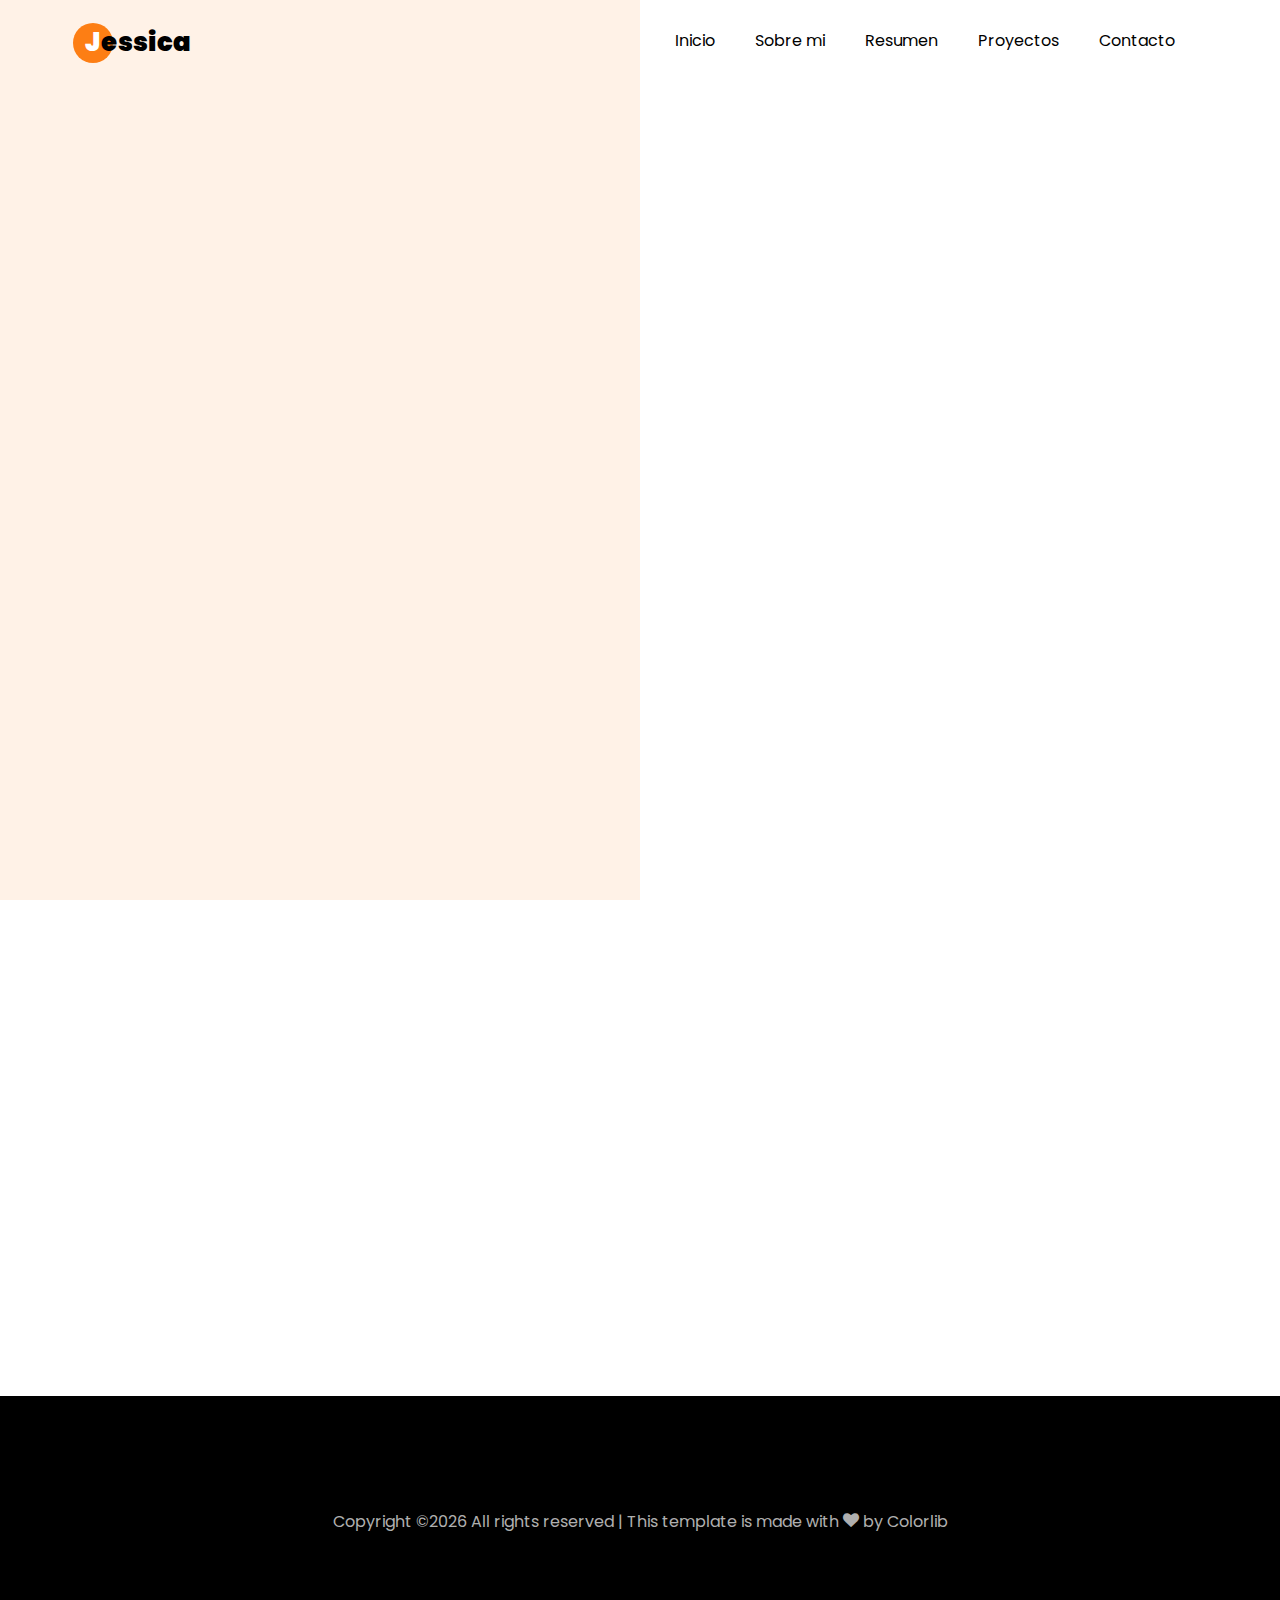
<file: proyecto-trabajo-social.html>
<!DOCTYPE html>
<html lang="es">
  <head>
    <title>Jessica - Proyecto trabajo social</title>
    <meta charset="utf-8">
    <meta name="viewport" content="width=device-width, initial-scale=1, shrink-to-fit=no">
    
    <link href="https://fonts.googleapis.com/css?family=Poppins:100,200,300,400,500,600,700,800,900" rel="stylesheet">

    <link rel="stylesheet" href="css/open-iconic-bootstrap.min.css">
    <link rel="stylesheet" href="css/animate.css">
    
    <link rel="stylesheet" href="css/owl.carousel.min.css">
    <link rel="stylesheet" href="css/owl.theme.default.min.css">
    <link rel="stylesheet" href="css/magnific-popup.css">

    <link rel="stylesheet" href="css/aos.css">

    <link rel="stylesheet" href="css/ionicons.min.css">
    
    <link rel="stylesheet" href="css/flaticon.css">
    <link rel="stylesheet" href="css/icomoon.css">
    <link rel="stylesheet" href="css/style.css">
  </head>
  <body data-spy="scroll" data-target=".site-navbar-target" data-offset="300">
	  
	  
    <nav class="navbar navbar-expand-lg navbar-dark ftco_navbar ftco-navbar-light site-navbar-target" id="ftco-navbar">
	    <div class="container">
	      <a class="navbar-brand" href="index.html"><span>J</span>essica</a>
	      <button class="navbar-toggler js-fh5co-nav-toggle fh5co-nav-toggle" type="button" data-toggle="collapse" data-target="#ftco-nav" aria-controls="ftco-nav" aria-expanded="false" aria-label="Toggle navigation">
	        <span class="oi oi-menu"></span> Menu
	      </button>

	      <div class="collapse navbar-collapse" id="ftco-nav">
          <ul class="navbar-nav nav ml-auto">
	          <li class="nav-item"><a href="index.html#home-section" class="nav-link"><span>Inicio</span></a></li>
	          <li class="nav-item"><a href="index.html#about-section" class="nav-link"><span>Sobre mi</span></a></li>
	          <li class="nav-item"><a href="index.html#resume-section" class="nav-link"><span>Resumen</span></a></li>
	          <li class="nav-item"><a href="index.html#projects-section" class="nav-link"><span>Proyectos</span></a></li>
	          <li class="nav-item"><a href="index.html#contact-section" class="nav-link"><span>Contacto</span></a></li>
	        </ul>
	      </div>
	    </div>
	  </nav>
	  <div class="hero-wrap js-fullheight">
      <div class="overlay"></div>
      <div class="container">
        <div class="row no-gutters slider-text js-fullheight justify-content-center align-items-center">
          <div class="col-lg-10 ftco-animate d-flex align-items-center">
          	<div class="text text-center">
          		<h1 class="mb-3 bread">Trabajo fin de grado (Trabajo Social)</h1>
            </div>
          </div>
        </div>
      </div>
    </div>
		
		<section class="ftco-section">
      <div class="container">
        <div class="row">
          <div class="col-lg-12 ftco-animate">
            <h2 class="mb-3">Bazterketa soziala eta etxebagetasuna: hurbilpena eta erantzuna Bilbon</h2>
            <p>Breve descripción (en el idioma original): Gradu Amaierako lan honen bidez etxegabekoen egoera zein den aztertzea bilatzen da eta, horrekin batera, Bilboko hirian zer nolako erantzuna ematen ari zaion fenómeno horri aztertzen da. Etxegabetasuna aztertzea aukeratu da, orokorrean, gizartean gaiari buruz informazio eta ezagutza gutxi dagoelako eta herritarren partetik estigma soziala jasotzen duen pertsona taldea delako. Ahaztuak diren pertsona hauei hitza eta ahotsa jartzeko nahiarekin garatu da lan hau, etxegabetasunaren problematikari buruz informazio gutxi baitago gizartean.</p>
            
          </div> <!-- .col-md-12 -->

        </div>
      </div>
    </section> <!-- .section -->

    <footer class="ftco-footer ftco-section">
      <div class="container">
        <div class="row">
          <div class="col-md-12 text-center">

            <p><!-- Link back to Colorlib can't be removed. Template is licensed under CC BY 3.0. -->
  Copyright &copy;<script>document.write(new Date().getFullYear());</script> All rights reserved | This template is made with <i class="icon-heart color-danger" aria-hidden="true"></i> by <a href="https://colorlib.com" target="_blank">Colorlib</a>
  <!-- Link back to Colorlib can't be removed. Template is licensed under CC BY 3.0. --></p>
          </div>
        </div>
      </div>
    </footer>
    
  

  <!-- loader -->
  <div id="ftco-loader" class="show fullscreen"><svg class="circular" width="48px" height="48px"><circle class="path-bg" cx="24" cy="24" r="22" fill="none" stroke-width="4" stroke="#eeeeee"/><circle class="path" cx="24" cy="24" r="22" fill="none" stroke-width="4" stroke-miterlimit="10" stroke="#F96D00"/></svg></div>


  <script src="js/jquery.min.js"></script>
  <script src="js/jquery-migrate-3.0.1.min.js"></script>
  <script src="js/popper.min.js"></script>
  <script src="js/bootstrap.min.js"></script>
  <script src="js/jquery.easing.1.3.js"></script>
  <script src="js/jquery.waypoints.min.js"></script>
  <script src="js/jquery.stellar.min.js"></script>
  <script src="js/owl.carousel.min.js"></script>
  <script src="js/jquery.magnific-popup.min.js"></script>
  <script src="js/aos.js"></script>
  <script src="js/jquery.animateNumber.min.js"></script>
  <script src="js/scrollax.min.js"></script>
  
  <script src="js/main.js"></script>
    
  </body>
</html>
</file>
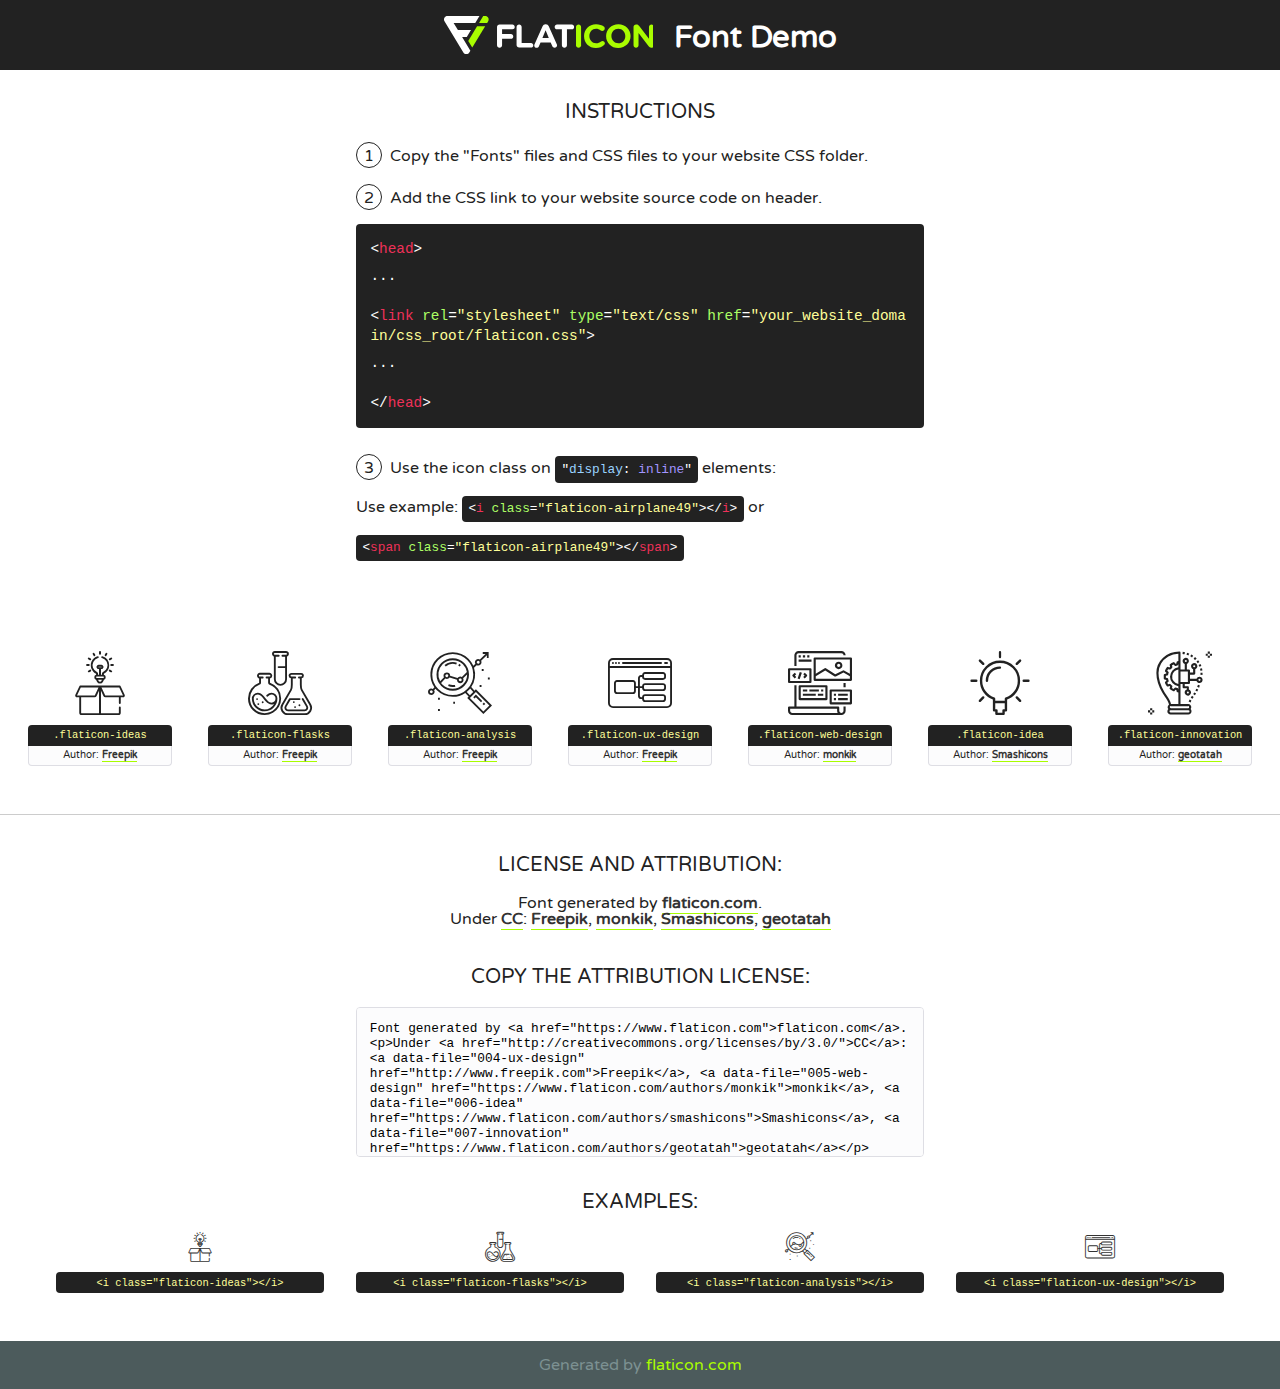
<file: fonts/flaticon/font/flaticon.html>
<!DOCTYPE html>
<!--
  Flaticon icon font: Flaticon
  Creation date: 20/03/2019 02:18
-->
<html>
<!DOCTYPE html>
<html>

<head>
    <title>Flaticon WebFont</title>
    <link href="http://fonts.googleapis.com/css?family=Varela+Round" rel="stylesheet" type="text/css" />
    <link rel="stylesheet" type="text/css" href="flaticon.css">
    <meta charset="UTF-8">
    <style>
    html, body, div, span, applet, object, iframe,
    h1, h2, h3, h4, h5, h6, p, blockquote, pre,
    a, abbr, acronym, address, big, cite, code,
    del, dfn, em, img, ins, kbd, q, s, samp,
    small, strike, strong, sub, sup, tt, var,
    b, u, i, center,
    dl, dt, dd, ol, ul, li,
    fieldset, form, label, legend,
    table, caption, tbody, tfoot, thead, tr, th, td,
    article, aside, canvas, details, embed, 
    figure, figcaption, footer, header, hgroup, 
    menu, nav, output, ruby, section, summary,
    time, mark, audio, video {
        margin: 0;
        padding: 0;
        border: 0;
        font-size: 100%;
        font: inherit;
        vertical-align: baseline;
    }
    /* HTML5 display-role reset for older browsers */
    article, aside, details, figcaption, figure, 
    footer, header, hgroup, menu, nav, section {
        display: block;
    }
    body {
        line-height: 1;
    }
    ol, ul {
        list-style: none;
    }
    blockquote, q {
        quotes: none;
    }
    blockquote:before, blockquote:after,
    q:before, q:after {
        content: '';
        content: none;
    }
    table {
        border-collapse: collapse;
        border-spacing: 0;
    }
    body {
        font-family: 'Varela Round', Helvetica, Arial, sans-serif;
        font-size: 16px;
        color: #222;
    }
    a {
        color: #333;
        border-bottom: 1px solid #a9fd00;
        font-weight: bold;
        text-decoration: none;
    }
    * {
        -moz-box-sizing: border-box;
        -webkit-box-sizing: border-box;
        box-sizing: border-box;
        margin: 0;
        padding: 0;
    }
    [class^="flaticon-"]:before, [class*=" flaticon-"]:before, [class^="flaticon-"]:after, [class*=" flaticon-"]:after {
        font-family: Flaticon;
        font-size: 30px;
        font-style: normal;
        margin-left: 20px;
        color: #333;
    }
    .wrapper {
        max-width: 600px;
        margin: auto;
        padding: 0 1em;
    }
    .title {
        font-size: 1.25em;
        text-align: center;
        margin-bottom: 1em;
        text-transform: uppercase;
    }
    header {
        text-align: center;
        background-color: #222;
        color: #fff;
        padding: 1em;
    }
    header .logo {
        width: 210px;
        height: 38px;
        display: inline-block;
        vertical-align: middle;
        margin-right: 1em;
        border: none;
    }
    header strong {
        font-size: 1.95em;
        font-weight: bold;
        vertical-align: middle;
        margin-top: 5px;
        display: inline-block;
    }
    .demo {
        margin: 2em auto;
        line-height: 1.25em;
    }
    .demo ul li {
        margin-bottom: 1em;
    }
    .demo ul li .num {
        color: #222;
        border-radius: 20px;
        display: inline-block;
        width: 26px;
        padding: 3px;
        height: 26px;
        text-align: center;
        margin-right: 0.5em;
        border: 1px solid #222;
    }
    .demo ul li code {
        background-color: #222;
        border-radius: 4px;
        padding: 0.25em 0.5em;
        display: inline-block;
        color: #fff;
        font-family: Consolas,Monaco,Lucida Console,Liberation Mono,DejaVu Sans Mono,Bitstream Vera Sans Mono,Courier New, monospace;
        font-weight: lighter;
        margin-top: 1em;
        font-size: 0.8em;
        word-break: break-all;
    }
    .demo ul li code.big {
        padding: 1em;
        font-size: 0.9em;
    }
    .demo ul li code .red {
        color: #EF3159;
    }
    .demo ul li code .green {
        color: #ACFF65;
    }
    .demo ul li code .yellow {
        color: #FFFF99;
    }
    .demo ul li code .blue {
        color: #99D3FF;
    }
    .demo ul li code .purple {
        color: #A295FF;
    }
    .demo ul li code .dots {
        margin-top: 0.5em;
        display: block;
    }
    #glyphs {
        border-bottom: 1px solid #ccc;
        padding: 2em 0;
        text-align: center;
    }
    .glyph {
        display: inline-block;
        width: 9em;
        margin: 1em;
        text-align: center;
        vertical-align: top;
        background: #FFF;
    }
    .glyph .glyph-icon {
        padding: 10px;
        display: block;
        font-family:"Flaticon";
        font-size: 64px;
        line-height: 1;
    }
    .glyph .glyph-icon:before {
        font-size: 64px;
        color: #222;
        margin-left: 0;
    }
    .class-name {
        font-size: 0.65em;
        background-color: #222;
        color: #fff;
        border-radius: 4px 4px 0 0;
        padding: 0.5em;
        color: #FFFF99;
        font-family: Consolas,Monaco,Lucida Console,Liberation Mono,DejaVu Sans Mono,Bitstream Vera Sans Mono,Courier New, monospace;
    }
    .author-name {
        font-size: 0.6em;
        background-color: #fcfcfd;
        border: 1px solid #DEDEE4;
        border-top: 0;
        border-radius: 0 0 4px 4px;
        padding: 0.5em;
    }
    .class-name:last-child {
        font-size: 10px;
        color:#888;
    }
    .class-name:last-child a {
        font-size: 10px;
        color:#555;
    }
    .class-name:last-child a:hover {
        color:#a9fd00;
    }
    .glyph > input {
        display: block;
        width: 100px;
        margin: 5px auto;
        text-align: center;
        font-size: 12px;
        cursor: text;
    }
    .glyph > input.icon-input {
        font-family:"Flaticon";
        font-size: 16px;
        margin-bottom: 10px;
    }
    .attribution .title {
        margin-top: 2em;
    }
    .attribution textarea {
        background-color: #fcfcfd;
        padding: 1em;
        border: none;
        box-shadow: none;
        border: 1px solid #DEDEE4;
        border-radius: 4px;
        resize: none;
        width: 100%;
        height: 150px;
        font-size: 0.8em;
        font-family: Consolas,Monaco,Lucida Console,Liberation Mono,DejaVu Sans Mono,Bitstream Vera Sans Mono,Courier New, monospace;
        -webkit-appearance: none;
    }
    .iconsuse {
        margin: 2em auto;
        text-align: center;
        max-width: 1200px;
    }
    .iconsuse:after {
        content: '';
        display: table;
        clear: both;
    }
    .iconsuse .image {
        float: left;
        width: 25%;
        padding: 0 1em;
    }
    .iconsuse .image p {
        margin-bottom: 1em;
    }
    .iconsuse .image span {
        display: block;
        font-size: 0.65em;
        background-color: #222;
        color: #fff;
        border-radius: 4px;
        padding: 0.5em;
        color: #FFFF99;
        margin-top: 1em;
        font-family: Consolas,Monaco,Lucida Console,Liberation Mono,DejaVu Sans Mono,Bitstream Vera Sans Mono,Courier New, monospace;
    }
    #footer {
        text-align: center;
        background-color: #4C5B5C;
        color: #7c9192;
        padding: 1em;
    }
    #footer a {
        border: none;
        color: #a9fd00;
        font-weight: normal;
    }
    @media (max-width: 960px) {
        .iconsuse .image {
            width: 50%;
        }
    }
    @media (max-width: 560px) {
        .iconsuse .image {
            width: 100%;
        }
    }
    </style>
</head>

<body class="characters-off">

    <header>
        <a href="https://www.flaticon.com" target="_blank" class="logo">
            <svg version="1.1" xmlns="http://www.w3.org/2000/svg" xmlns:xlink="http://www.w3.org/1999/xlink" xmlns:a="http://ns.adobe.com/AdobeSVGViewerExtensions/3.0/" viewBox="0 0 560.875 102.036" enable-background="new 0 0 560.875 102.036" xml:space="preserve">
                <defs>
                </defs>
                <g>
                    <g class="letters">
                        <path fill="#ffffff" d="M141.596,29.675c0-3.777,2.985-6.767,6.764-6.767h34.438c3.426,0,6.15,2.728,6.15,6.15
                        c0,3.43-2.724,6.149-6.15,6.149h-27.674v13.091h23.719c3.429,0,6.151,2.724,6.151,6.15c0,3.43-2.723,6.149-6.151,6.149h-23.719
                        v17.574c0,3.773-2.986,6.761-6.764,6.761c-3.779,0-6.764-2.989-6.764-6.761V29.675z"></path>
                        <path fill="#ffffff" d="M193.844,29.149c0-3.781,2.985-6.767,6.764-6.767c3.776,0,6.763,2.985,6.763,6.767v42.957h25.039
                        c3.426,0,6.149,2.726,6.149,6.153c0,3.425-2.723,6.15-6.149,6.15h-31.802c-3.779,0-6.764-2.986-6.764-6.768V29.149z"></path>
                        <path fill="#ffffff" d="M241.891,75.71l21.438-48.407c1.492-3.341,4.215-5.357,7.906-5.357h0.792
                        c3.686,0,6.323,2.017,7.815,5.357l21.439,48.407c0.436,0.967,0.701,1.845,0.701,2.723c0,3.602-2.809,6.501-6.414,6.501
                        c-3.161,0-5.269-1.845-6.499-4.655l-4.132-9.661h-27.059l-4.301,10.102c-1.144,2.631-3.426,4.214-6.237,4.214
                        c-3.517,0-6.24-2.81-6.24-6.325C241.1,77.64,241.451,76.677,241.891,75.71z M279.932,58.666l-8.521-20.297l-8.526,20.297H279.932
                        z"></path>
                        <path fill="#ffffff" d="M314.864,35.387H301.86c-3.429,0-6.239-2.813-6.239-6.238c0-3.429,2.811-6.24,6.239-6.24h39.533
                        c3.426,0,6.237,2.811,6.237,6.24c0,3.425-2.811,6.238-6.237,6.238h-13.001v42.785c0,3.773-2.99,6.761-6.764,6.761
                        c-3.779,0-6.764-2.989-6.764-6.761V35.387z"></path>
                        <path fill="#A9FD00" d="M352.615,29.149c0-3.781,2.985-6.767,6.767-6.767c3.774,0,6.761,2.985,6.761,6.767v49.024
                        c0,3.773-2.987,6.761-6.761,6.761c-3.781,0-6.767-2.989-6.767-6.761V29.149z"></path>
                        <path fill="#A9FD00" d="M374.132,53.836v-0.179c0-17.481,13.178-31.801,32.065-31.801c9.22,0,15.459,2.458,20.557,6.238
                        c1.402,1.054,2.637,2.985,2.637,5.357c0,3.692-2.985,6.59-6.681,6.59c-1.845,0-3.071-0.702-4.044-1.319
                        c-3.776-2.813-7.729-4.393-12.562-4.393c-10.364,0-17.831,8.611-17.831,19.154v0.173c0,10.542,7.291,19.329,17.831,19.329
                        c5.715,0,9.492-1.756,13.359-4.834c1.049-0.874,2.458-1.491,4.039-1.491c3.429,0,6.325,2.813,6.325,6.236
                        c0,2.106-1.056,3.78-2.282,4.834c-5.539,4.834-12.036,7.733-21.878,7.733C387.572,85.464,374.132,71.493,374.132,53.836z"></path>
                        <path fill="#A9FD00" d="M433.009,53.836v-0.179c0-17.481,13.79-31.801,32.766-31.801c18.981,0,32.592,14.143,32.592,31.628v0.173
                        c0,17.483-13.785,31.807-32.769,31.807C446.625,85.464,433.009,71.32,433.009,53.836z M484.224,53.836v-0.179
                        c0-10.539-7.725-19.326-18.626-19.326c-10.893,0-18.449,8.611-18.449,19.154v0.173c0,10.542,7.73,19.329,18.626,19.329
                        C476.676,72.986,484.224,64.378,484.224,53.836z"></path>
                        <path fill="#A9FD00" d="M506.233,29.321c0-3.774,2.99-6.763,6.767-6.763h1.401c3.252,0,5.183,1.583,7.029,3.953l26.093,34.265
                        V29.059c0-3.692,2.99-6.677,6.681-6.677c3.683,0,6.671,2.985,6.671,6.677v48.934c0,3.78-2.987,6.765-6.764,6.765h-0.436
                        c-3.257,0-5.188-1.581-7.034-3.953l-27.056-35.492v32.944c0,3.687-2.985,6.676-6.678,6.676c-3.683,0-6.673-2.989-6.673-6.676
                        V29.321z"></path>
                    </g>
                    <g class="insignia">
                        <path fill="#ffffff" d="M48.372,56.137h12.517l11.156-18.537H37.186L25.688,18.539h57.825L94.668,0H9.271
                        C5.925,0,2.842,1.801,1.198,4.716c-1.644,2.907-1.593,6.482,0.134,9.343l50.38,83.501c1.678,2.781,4.689,4.476,7.938,4.476
                        c3.246,0,6.257-1.695,7.935-4.476l2.898-4.804L48.372,56.137z"></path>
                        <g class="i">
                            <path fill="#A9FD00" d="M93.575,18.539h0.031v0.004l21.652,0.004l2.705-4.488c1.727-2.861,1.778-6.436,0.133-9.343
                            C116.454,1.801,113.371,0,110.026,0h-5.294L93.575,18.539z"></path>
                            <polygon fill="#A9FD00" points="88.291,27.356 64.725,66.486 75.519,84.404 109.942,27.356"></polygon>
                        </g>
                    </g>
                </g>
            </svg>
        </a>
        <strong>Font Demo</strong>
    </header>


    <section class="demo wrapper">

        <p class="title">Instructions</p>

        <ul>
            <li>
                <span class="num">1</span>Copy the "Fonts" files and CSS files to your website CSS folder.
            </li>
            <li>
                <span class="num">2</span>Add the CSS link to your website source code on header.
                <code class="big">
                    &lt;<span class="red">head</span>&gt;
                    <br/><span class="dots">...</span>
                    <br/>&lt;<span class="red">link</span> <span class="green">rel</span>=<span class="yellow">"stylesheet"</span> <span class="green">type</span>=<span class="yellow">"text/css"</span> <span class="green">href</span>=<span class="yellow">"your_website_domain/css_root/flaticon.css"</span>&gt;
                    <br/><span class="dots">...</span>
                    <br/>&lt;/<span class="red">head</span>&gt;
                </code>
            </li>

            <li>
                <p>
                    <span class="num">3</span>Use the icon class on <code>"<span class="blue">display</span>:<span class="purple"> inline</span>"</code> elements:
                    <br />
                    Use example: <code>&lt;<span class="red">i</span> <span class="green">class</span>=<span class="yellow">&quot;flaticon-airplane49&quot;</span>&gt;&lt;/<span class="red">i</span>&gt;</code> or <code>&lt;<span class="red">span</span> <span class="green">class</span>=<span class="yellow">&quot;flaticon-airplane49&quot;</span>&gt;&lt;/<span class="red">span</span>&gt;</code>
            </li>
        </ul>

    </section>




   <section id="glyphs">          
    
      
        <div class="glyph"><div class="glyph-icon flaticon-ideas"></div>
            <div class="class-name">.flaticon-ideas</div>
            <div class="author-name">Author: <a data-file="001-ideas" href="http://www.freepik.com">Freepik</a> </div> 
        </div>        
        
        <div class="glyph"><div class="glyph-icon flaticon-flasks"></div>
            <div class="class-name">.flaticon-flasks</div>
            <div class="author-name">Author: <a data-file="002-flasks" href="http://www.freepik.com">Freepik</a> </div> 
        </div>        
        
        <div class="glyph"><div class="glyph-icon flaticon-analysis"></div>
            <div class="class-name">.flaticon-analysis</div>
            <div class="author-name">Author: <a data-file="003-analysis" href="http://www.freepik.com">Freepik</a> </div> 
        </div>        
        
        <div class="glyph"><div class="glyph-icon flaticon-ux-design"></div>
            <div class="class-name">.flaticon-ux-design</div>
            <div class="author-name">Author: <a data-file="004-ux-design" href="http://www.freepik.com">Freepik</a> </div> 
        </div>        
        
        <div class="glyph"><div class="glyph-icon flaticon-web-design"></div>
            <div class="class-name">.flaticon-web-design</div>
            <div class="author-name">Author: <a data-file="005-web-design" href="https://www.flaticon.com/authors/monkik">monkik</a> </div> 
        </div>        
        
        <div class="glyph"><div class="glyph-icon flaticon-idea"></div>
            <div class="class-name">.flaticon-idea</div>
            <div class="author-name">Author: <a data-file="006-idea" href="https://www.flaticon.com/authors/smashicons">Smashicons</a> </div> 
        </div>        
        
        <div class="glyph"><div class="glyph-icon flaticon-innovation"></div>
            <div class="class-name">.flaticon-innovation</div>
            <div class="author-name">Author: <a data-file="007-innovation" href="https://www.flaticon.com/authors/geotatah">geotatah</a> </div> 
        </div>        
        

    </section>



    <section class="attribution wrapper"   style="text-align:center;">

      <div class="title">License and attribution:</div><div class="attrDiv">Font generated by <a href="https://www.flaticon.com">flaticon.com</a>. <div><p>Under <a href="http://creativecommons.org/licenses/by/3.0/">CC</a>: <a data-file="004-ux-design" href="http://www.freepik.com">Freepik</a>, <a data-file="005-web-design" href="https://www.flaticon.com/authors/monkik">monkik</a>, <a data-file="006-idea" href="https://www.flaticon.com/authors/smashicons">Smashicons</a>, <a data-file="007-innovation" href="https://www.flaticon.com/authors/geotatah">geotatah</a></p>  </div>
      </div>
      <div class="title">Copy the Attribution License:</div>

    <textarea onclick="this.focus();this.select();">Font generated by &lt;a href=&quot;https://www.flaticon.com&quot;&gt;flaticon.com&lt;/a&gt;. <p>Under <a href="http://creativecommons.org/licenses/by/3.0/">CC</a>: <a data-file="004-ux-design" href="http://www.freepik.com">Freepik</a>, <a data-file="005-web-design" href="https://www.flaticon.com/authors/monkik">monkik</a>, <a data-file="006-idea" href="https://www.flaticon.com/authors/smashicons">Smashicons</a>, <a data-file="007-innovation" href="https://www.flaticon.com/authors/geotatah">geotatah</a></p>  
     </textarea>

    </section>

    <section class="iconsuse">

          <div class="title">Examples:</div>            
             
            <div class="image">
                <p>
                    <i class="glyph-icon flaticon-ideas"></i> 
                    <span>&lt;i class=&quot;flaticon-ideas&quot;&gt;&lt;/i&gt;</span>
                </p>
            </div>
            
            <div class="image">
                <p>
                    <i class="glyph-icon flaticon-flasks"></i> 
                    <span>&lt;i class=&quot;flaticon-flasks&quot;&gt;&lt;/i&gt;</span>
                </p>
            </div>
            
            <div class="image">
                <p>
                    <i class="glyph-icon flaticon-analysis"></i> 
                    <span>&lt;i class=&quot;flaticon-analysis&quot;&gt;&lt;/i&gt;</span>
                </p>
            </div>
            
            <div class="image">
                <p>
                    <i class="glyph-icon flaticon-ux-design"></i> 
                    <span>&lt;i class=&quot;flaticon-ux-design&quot;&gt;&lt;/i&gt;</span>
                </p>
            </div>
                       
        </div>
                            
    </section>

<div id="footer">
    <div>Generated by <a href="https://www.flaticon.com">flaticon.com</a>
    </div>
</div>



</body>
</html>
</file>
<file: css/flaticon.css>
/*
  	Flaticon icon font: Flaticon
  	Creation date: 04/01/2019 13:45
  	*/


@font-face {
  font-family: "Flaticon";
  src: url("../fonts/flaticon/font/Flaticon.eot");
  src: url("../fonts/flaticon/font/Flaticon.eot?#iefix") format("embedded-opentype"),
       url("../fonts/flaticon/font/Flaticon.woff") format("woff"),
       url("../fonts/flaticon/font/Flaticon.ttf") format("truetype"),
       url("../fonts/flaticon/font/Flaticon.svg#Flaticon") format("svg");
  font-weight: normal;
  font-style: normal;
}

@media screen and (-webkit-min-device-pixel-ratio:0) {
  @font-face {
    font-family: "Flaticon";
    src: url("../fonts/flaticon/font/Flaticon.svg#Flaticon") format("svg");
  }
}

[class^="flaticon-"]:before, [class*=" flaticon-"]:before,
[class^="flaticon-"]:after, [class*=" flaticon-"]:after {   
  font-family: Flaticon;
  font-style: normal;
  font-weight: normal;
  font-variant: normal;
  text-transform: none;
  line-height: 1;

  /* Better Font Rendering =========== */
  -webkit-font-smoothing: antialiased;
  -moz-osx-font-smoothing: grayscale;
}

.flaticon-ideas:before { content: "\f100"; }
.flaticon-flasks:before { content: "\f101"; }
.flaticon-analysis:before { content: "\f102"; }
.flaticon-ux-design:before { content: "\f103"; }
.flaticon-web-design:before { content: "\f104"; }
.flaticon-idea:before { content: "\f105"; }
.flaticon-innovation:before { content: "\f106"; }
</file>
<file: css/icomoon.css>
@font-face {
  font-family: 'icomoon';
  src:  url('../fonts/icomoon/icomoon.eot?6tt51o');
  src:  url('../fonts/icomoon/icomoon.eot?6tt51o#iefix') format('embedded-opentype'),
    url('../fonts/icomoon/icomoon.ttf?6tt51o') format('truetype'),
    url('../fonts/icomoon/icomoon.woff?6tt51o') format('woff'),
    url('../fonts/icomoon/icomoon.svg?6tt51o#icomoon') format('svg');
  font-weight: normal;
  font-style: normal;
}

[class^="icon-"], [class*=" icon-"] {
  /* use !important to prevent issues with browser extensions that change fonts */
  font-family: 'icomoon' !important;
  speak: none;
  font-style: normal;
  font-weight: normal;
  font-variant: normal;
  text-transform: none;
  line-height: 1;

  /* Better Font Rendering =========== */
  -webkit-font-smoothing: antialiased;
  -moz-osx-font-smoothing: grayscale;
}

.icon-asterisk:before {
  content: "\f069";
}
.icon-plus:before {
  content: "\f067";
}
.icon-question:before {
  content: "\f128";
}
.icon-minus:before {
  content: "\f068";
}
.icon-glass:before {
  content: "\f000";
}
.icon-music:before {
  content: "\f001";
}
.icon-search:before {
  content: "\f002";
}
.icon-envelope-o:before {
  content: "\f003";
}
.icon-heart:before {
  content: "\f004";
}
.icon-star:before {
  content: "\f005";
}
.icon-star-o:before {
  content: "\f006";
}
.icon-user:before {
  content: "\f007";
}
.icon-film:before {
  content: "\f008";
}
.icon-th-large:before {
  content: "\f009";
}
.icon-th:before {
  content: "\f00a";
}
.icon-th-list:before {
  content: "\f00b";
}
.icon-check:before {
  content: "\f00c";
}
.icon-close:before {
  content: "\f00d";
}
.icon-remove:before {
  content: "\f00d";
}
.icon-times:before {
  content: "\f00d";
}
.icon-search-plus:before {
  content: "\f00e";
}
.icon-search-minus:before {
  content: "\f010";
}
.icon-power-off:before {
  content: "\f011";
}
.icon-signal:before {
  content: "\f012";
}
.icon-cog:before {
  content: "\f013";
}
.icon-gear:before {
  content: "\f013";
}
.icon-trash-o:before {
  content: "\f014";
}
.icon-home:before {
  content: "\f015";
}
.icon-file-o:before {
  content: "\f016";
}
.icon-clock-o:before {
  content: "\f017";
}
.icon-road:before {
  content: "\f018";
}
.icon-download:before {
  content: "\f019";
}
.icon-arrow-circle-o-down:before {
  content: "\f01a";
}
.icon-arrow-circle-o-up:before {
  content: "\f01b";
}
.icon-inbox:before {
  content: "\f01c";
}
.icon-play-circle-o:before {
  content: "\f01d";
}
.icon-repeat:before {
  content: "\f01e";
}
.icon-rotate-right:before {
  content: "\f01e";
}
.icon-refresh:before {
  content: "\f021";
}
.icon-list-alt:before {
  content: "\f022";
}
.icon-lock:before {
  content: "\f023";
}
.icon-flag:before {
  content: "\f024";
}
.icon-headphones:before {
  content: "\f025";
}
.icon-volume-off:before {
  content: "\f026";
}
.icon-volume-down:before {
  content: "\f027";
}
.icon-volume-up:before {
  content: "\f028";
}
.icon-qrcode:before {
  content: "\f029";
}
.icon-barcode:before {
  content: "\f02a";
}
.icon-tag:before {
  content: "\f02b";
}
.icon-tags:before {
  content: "\f02c";
}
.icon-book:before {
  content: "\f02d";
}
.icon-bookmark:before {
  content: "\f02e";
}
.icon-print:before {
  content: "\f02f";
}
.icon-camera:before {
  content: "\f030";
}
.icon-font:before {
  content: "\f031";
}
.icon-bold:before {
  content: "\f032";
}
.icon-italic:before {
  content: "\f033";
}
.icon-text-height:before {
  content: "\f034";
}
.icon-text-width:before {
  content: "\f035";
}
.icon-align-left:before {
  content: "\f036";
}
.icon-align-center:before {
  content: "\f037";
}
.icon-align-right:before {
  content: "\f038";
}
.icon-align-justify:before {
  content: "\f039";
}
.icon-list:before {
  content: "\f03a";
}
.icon-dedent:before {
  content: "\f03b";
}
.icon-outdent:before {
  content: "\f03b";
}
.icon-indent:before {
  content: "\f03c";
}
.icon-video-camera:before {
  content: "\f03d";
}
.icon-image:before {
  content: "\f03e";
}
.icon-photo:before {
  content: "\f03e";
}
.icon-picture-o:before {
  content: "\f03e";
}
.icon-pencil:before {
  content: "\f040";
}
.icon-map-marker:before {
  content: "\f041";
}
.icon-adjust:before {
  content: "\f042";
}
.icon-tint:before {
  content: "\f043";
}
.icon-edit:before {
  content: "\f044";
}
.icon-pencil-square-o:before {
  content: "\f044";
}
.icon-share-square-o:before {
  content: "\f045";
}
.icon-check-square-o:before {
  content: "\f046";
}
.icon-arrows:before {
  content: "\f047";
}
.icon-step-backward:before {
  content: "\f048";
}
.icon-fast-backward:before {
  content: "\f049";
}
.icon-backward:before {
  content: "\f04a";
}
.icon-play:before {
  content: "\f04b";
}
.icon-pause:before {
  content: "\f04c";
}
.icon-stop:before {
  content: "\f04d";
}
.icon-forward:before {
  content: "\f04e";
}
.icon-fast-forward:before {
  content: "\f050";
}
.icon-step-forward:before {
  content: "\f051";
}
.icon-eject:before {
  content: "\f052";
}
.icon-chevron-left:before {
  content: "\f053";
}
.icon-chevron-right:before {
  content: "\f054";
}
.icon-plus-circle:before {
  content: "\f055";
}
.icon-minus-circle:before {
  content: "\f056";
}
.icon-times-circle:before {
  content: "\f057";
}
.icon-check-circle:before {
  content: "\f058";
}
.icon-question-circle:before {
  content: "\f059";
}
.icon-info-circle:before {
  content: "\f05a";
}
.icon-crosshairs:before {
  content: "\f05b";
}
.icon-times-circle-o:before {
  content: "\f05c";
}
.icon-check-circle-o:before {
  content: "\f05d";
}
.icon-ban:before {
  content: "\f05e";
}
.icon-arrow-left:before {
  content: "\f060";
}
.icon-arrow-right:before {
  content: "\f061";
}
.icon-arrow-up:before {
  content: "\f062";
}
.icon-arrow-down:before {
  content: "\f063";
}
.icon-mail-forward:before {
  content: "\f064";
}
.icon-share:before {
  content: "\f064";
}
.icon-expand:before {
  content: "\f065";
}
.icon-compress:before {
  content: "\f066";
}
.icon-exclamation-circle:before {
  content: "\f06a";
}
.icon-gift:before {
  content: "\f06b";
}
.icon-leaf:before {
  content: "\f06c";
}
.icon-fire:before {
  content: "\f06d";
}
.icon-eye:before {
  content: "\f06e";
}
.icon-eye-slash:before {
  content: "\f070";
}
.icon-exclamation-triangle:before {
  content: "\f071";
}
.icon-warning:before {
  content: "\f071";
}
.icon-plane:before {
  content: "\f072";
}
.icon-calendar:before {
  content: "\f073";
}
.icon-random:before {
  content: "\f074";
}
.icon-comment:before {
  content: "\f075";
}
.icon-magnet:before {
  content: "\f076";
}
.icon-chevron-up:before {
  content: "\f077";
}
.icon-chevron-down:before {
  content: "\f078";
}
.icon-retweet:before {
  content: "\f079";
}
.icon-shopping-cart:before {
  content: "\f07a";
}
.icon-folder:before {
  content: "\f07b";
}
.icon-folder-open:before {
  content: "\f07c";
}
.icon-arrows-v:before {
  content: "\f07d";
}
.icon-arrows-h:before {
  content: "\f07e";
}
.icon-bar-chart:before {
  content: "\f080";
}
.icon-bar-chart-o:before {
  content: "\f080";
}
.icon-twitter-square:before {
  content: "\f081";
}
.icon-facebook-square:before {
  content: "\f082";
}
.icon-camera-retro:before {
  content: "\f083";
}
.icon-key:before {
  content: "\f084";
}
.icon-cogs:before {
  content: "\f085";
}
.icon-gears:before {
  content: "\f085";
}
.icon-comments:before {
  content: "\f086";
}
.icon-thumbs-o-up:before {
  content: "\f087";
}
.icon-thumbs-o-down:before {
  content: "\f088";
}
.icon-star-half:before {
  content: "\f089";
}
.icon-heart-o:before {
  content: "\f08a";
}
.icon-sign-out:before {
  content: "\f08b";
}
.icon-linkedin-square:before {
  content: "\f08c";
}
.icon-thumb-tack:before {
  content: "\f08d";
}
.icon-external-link:before {
  content: "\f08e";
}
.icon-sign-in:before {
  content: "\f090";
}
.icon-trophy:before {
  content: "\f091";
}
.icon-github-square:before {
  content: "\f092";
}
.icon-upload:before {
  content: "\f093";
}
.icon-lemon-o:before {
  content: "\f094";
}
.icon-phone:before {
  content: "\f095";
}
.icon-square-o:before {
  content: "\f096";
}
.icon-bookmark-o:before {
  content: "\f097";
}
.icon-phone-square:before {
  content: "\f098";
}
.icon-twitter:before {
  content: "\f099";
}
.icon-facebook:before {
  content: "\f09a";
}
.icon-facebook-f:before {
  content: "\f09a";
}
.icon-github:before {
  content: "\f09b";
}
.icon-unlock:before {
  content: "\f09c";
}
.icon-credit-card:before {
  content: "\f09d";
}
.icon-feed:before {
  content: "\f09e";
}
.icon-rss:before {
  content: "\f09e";
}
.icon-hdd-o:before {
  content: "\f0a0";
}
.icon-bullhorn:before {
  content: "\f0a1";
}
.icon-bell-o:before {
  content: "\f0a2";
}
.icon-certificate:before {
  content: "\f0a3";
}
.icon-hand-o-right:before {
  content: "\f0a4";
}
.icon-hand-o-left:before {
  content: "\f0a5";
}
.icon-hand-o-up:before {
  content: "\f0a6";
}
.icon-hand-o-down:before {
  content: "\f0a7";
}
.icon-arrow-circle-left:before {
  content: "\f0a8";
}
.icon-arrow-circle-right:before {
  content: "\f0a9";
}
.icon-arrow-circle-up:before {
  content: "\f0aa";
}
.icon-arrow-circle-down:before {
  content: "\f0ab";
}
.icon-globe:before {
  content: "\f0ac";
}
.icon-wrench:before {
  content: "\f0ad";
}
.icon-tasks:before {
  content: "\f0ae";
}
.icon-filter:before {
  content: "\f0b0";
}
.icon-briefcase:before {
  content: "\f0b1";
}
.icon-arrows-alt:before {
  content: "\f0b2";
}
.icon-group:before {
  content: "\f0c0";
}
.icon-users:before {
  content: "\f0c0";
}
.icon-chain:before {
  content: "\f0c1";
}
.icon-link:before {
  content: "\f0c1";
}
.icon-cloud:before {
  content: "\f0c2";
}
.icon-flask:before {
  content: "\f0c3";
}
.icon-cut:before {
  content: "\f0c4";
}
.icon-scissors:before {
  content: "\f0c4";
}
.icon-copy:before {
  content: "\f0c5";
}
.icon-files-o:before {
  content: "\f0c5";
}
.icon-paperclip:before {
  content: "\f0c6";
}
.icon-floppy-o:before {
  content: "\f0c7";
}
.icon-save:before {
  content: "\f0c7";
}
.icon-square:before {
  content: "\f0c8";
}
.icon-bars:before {
  content: "\f0c9";
}
.icon-navicon:before {
  content: "\f0c9";
}
.icon-reorder:before {
  content: "\f0c9";
}
.icon-list-ul:before {
  content: "\f0ca";
}
.icon-list-ol:before {
  content: "\f0cb";
}
.icon-strikethrough:before {
  content: "\f0cc";
}
.icon-underline:before {
  content: "\f0cd";
}
.icon-table:before {
  content: "\f0ce";
}
.icon-magic:before {
  content: "\f0d0";
}
.icon-truck:before {
  content: "\f0d1";
}
.icon-pinterest:before {
  content: "\f0d2";
}
.icon-pinterest-square:before {
  content: "\f0d3";
}
.icon-google-plus-square:before {
  content: "\f0d4";
}
.icon-google-plus:before {
  content: "\f0d5";
}
.icon-money:before {
  content: "\f0d6";
}
.icon-caret-down:before {
  content: "\f0d7";
}
.icon-caret-up:before {
  content: "\f0d8";
}
.icon-caret-left:before {
  content: "\f0d9";
}
.icon-caret-right:before {
  content: "\f0da";
}
.icon-columns:before {
  content: "\f0db";
}
.icon-sort:before {
  content: "\f0dc";
}
.icon-unsorted:before {
  content: "\f0dc";
}
.icon-sort-desc:before {
  content: "\f0dd";
}
.icon-sort-down:before {
  content: "\f0dd";
}
.icon-sort-asc:before {
  content: "\f0de";
}
.icon-sort-up:before {
  content: "\f0de";
}
.icon-envelope:before {
  content: "\f0e0";
}
.icon-linkedin:before {
  content: "\f0e1";
}
.icon-rotate-left:before {
  content: "\f0e2";
}
.icon-undo:before {
  content: "\f0e2";
}
.icon-gavel:before {
  content: "\f0e3";
}
.icon-legal:before {
  content: "\f0e3";
}
.icon-dashboard:before {
  content: "\f0e4";
}
.icon-tachometer:before {
  content: "\f0e4";
}
.icon-comment-o:before {
  content: "\f0e5";
}
.icon-comments-o:before {
  content: "\f0e6";
}
.icon-bolt:before {
  content: "\f0e7";
}
.icon-flash:before {
  content: "\f0e7";
}
.icon-sitemap:before {
  content: "\f0e8";
}
.icon-umbrella:before {
  content: "\f0e9";
}
.icon-clipboard:before {
  content: "\f0ea";
}
.icon-paste:before {
  content: "\f0ea";
}
.icon-lightbulb-o:before {
  content: "\f0eb";
}
.icon-exchange:before {
  content: "\f0ec";
}
.icon-cloud-download:before {
  content: "\f0ed";
}
.icon-cloud-upload:before {
  content: "\f0ee";
}
.icon-user-md:before {
  content: "\f0f0";
}
.icon-stethoscope:before {
  content: "\f0f1";
}
.icon-suitcase:before {
  content: "\f0f2";
}
.icon-bell:before {
  content: "\f0f3";
}
.icon-coffee:before {
  content: "\f0f4";
}
.icon-cutlery:before {
  content: "\f0f5";
}
.icon-file-text-o:before {
  content: "\f0f6";
}
.icon-building-o:before {
  content: "\f0f7";
}
.icon-hospital-o:before {
  content: "\f0f8";
}
.icon-ambulance:before {
  content: "\f0f9";
}
.icon-medkit:before {
  content: "\f0fa";
}
.icon-fighter-jet:before {
  content: "\f0fb";
}
.icon-beer:before {
  content: "\f0fc";
}
.icon-h-square:before {
  content: "\f0fd";
}
.icon-plus-square:before {
  content: "\f0fe";
}
.icon-angle-double-left:before {
  content: "\f100";
}
.icon-angle-double-right:before {
  content: "\f101";
}
.icon-angle-double-up:before {
  content: "\f102";
}
.icon-angle-double-down:before {
  content: "\f103";
}
.icon-angle-left:before {
  content: "\f104";
}
.icon-angle-right:before {
  content: "\f105";
}
.icon-angle-up:before {
  content: "\f106";
}
.icon-angle-down:before {
  content: "\f107";
}
.icon-desktop:before {
  content: "\f108";
}
.icon-laptop:before {
  content: "\f109";
}
.icon-tablet:before {
  content: "\f10a";
}
.icon-mobile:before {
  content: "\f10b";
}
.icon-mobile-phone:before {
  content: "\f10b";
}
.icon-circle-o:before {
  content: "\f10c";
}
.icon-quote-left:before {
  content: "\f10d";
}
.icon-quote-right:before {
  content: "\f10e";
}
.icon-spinner:before {
  content: "\f110";
}
.icon-circle:before {
  content: "\f111";
}
.icon-mail-reply:before {
  content: "\f112";
}
.icon-reply:before {
  content: "\f112";
}
.icon-github-alt:before {
  content: "\f113";
}
.icon-folder-o:before {
  content: "\f114";
}
.icon-folder-open-o:before {
  content: "\f115";
}
.icon-smile-o:before {
  content: "\f118";
}
.icon-frown-o:before {
  content: "\f119";
}
.icon-meh-o:before {
  content: "\f11a";
}
.icon-gamepad:before {
  content: "\f11b";
}
.icon-keyboard-o:before {
  content: "\f11c";
}
.icon-flag-o:before {
  content: "\f11d";
}
.icon-flag-checkered:before {
  content: "\f11e";
}
.icon-terminal:before {
  content: "\f120";
}
.icon-code:before {
  content: "\f121";
}
.icon-mail-reply-all:before {
  content: "\f122";
}
.icon-reply-all:before {
  content: "\f122";
}
.icon-star-half-empty:before {
  content: "\f123";
}
.icon-star-half-full:before {
  content: "\f123";
}
.icon-star-half-o:before {
  content: "\f123";
}
.icon-location-arrow:before {
  content: "\f124";
}
.icon-crop:before {
  content: "\f125";
}
.icon-code-fork:before {
  content: "\f126";
}
.icon-chain-broken:before {
  content: "\f127";
}
.icon-unlink:before {
  content: "\f127";
}
.icon-info:before {
  content: "\f129";
}
.icon-exclamation:before {
  content: "\f12a";
}
.icon-superscript:before {
  content: "\f12b";
}
.icon-subscript:before {
  content: "\f12c";
}
.icon-eraser:before {
  content: "\f12d";
}
.icon-puzzle-piece:before {
  content: "\f12e";
}
.icon-microphone:before {
  content: "\f130";
}
.icon-microphone-slash:before {
  content: "\f131";
}
.icon-shield:before {
  content: "\f132";
}
.icon-calendar-o:before {
  content: "\f133";
}
.icon-fire-extinguisher:before {
  content: "\f134";
}
.icon-rocket:before {
  content: "\f135";
}
.icon-maxcdn:before {
  content: "\f136";
}
.icon-chevron-circle-left:before {
  content: "\f137";
}
.icon-chevron-circle-right:before {
  content: "\f138";
}
.icon-chevron-circle-up:before {
  content: "\f139";
}
.icon-chevron-circle-down:before {
  content: "\f13a";
}
.icon-html5:before {
  content: "\f13b";
}
.icon-css3:before {
  content: "\f13c";
}
.icon-anchor:before {
  content: "\f13d";
}
.icon-unlock-alt:before {
  content: "\f13e";
}
.icon-bullseye:before {
  content: "\f140";
}
.icon-ellipsis-h:before {
  content: "\f141";
}
.icon-ellipsis-v:before {
  content: "\f142";
}
.icon-rss-square:before {
  content: "\f143";
}
.icon-play-circle:before {
  content: "\f144";
}
.icon-ticket:before {
  content: "\f145";
}
.icon-minus-square:before {
  content: "\f146";
}
.icon-minus-square-o:before {
  content: "\f147";
}
.icon-level-up:before {
  content: "\f148";
}
.icon-level-down:before {
  content: "\f149";
}
.icon-check-square:before {
  content: "\f14a";
}
.icon-pencil-square:before {
  content: "\f14b";
}
.icon-external-link-square:before {
  content: "\f14c";
}
.icon-share-square:before {
  content: "\f14d";
}
.icon-compass:before {
  content: "\f14e";
}
.icon-caret-square-o-down:before {
  content: "\f150";
}
.icon-toggle-down:before {
  content: "\f150";
}
.icon-caret-square-o-up:before {
  content: "\f151";
}
.icon-toggle-up:before {
  content: "\f151";
}
.icon-caret-square-o-right:before {
  content: "\f152";
}
.icon-toggle-right:before {
  content: "\f152";
}
.icon-eur:before {
  content: "\f153";
}
.icon-euro:before {
  content: "\f153";
}
.icon-gbp:before {
  content: "\f154";
}
.icon-dollar:before {
  content: "\f155";
}
.icon-usd:before {
  content: "\f155";
}
.icon-inr:before {
  content: "\f156";
}
.icon-rupee:before {
  content: "\f156";
}
.icon-cny:before {
  content: "\f157";
}
.icon-jpy:before {
  content: "\f157";
}
.icon-rmb:before {
  content: "\f157";
}
.icon-yen:before {
  content: "\f157";
}
.icon-rouble:before {
  content: "\f158";
}
.icon-rub:before {
  content: "\f158";
}
.icon-ruble:before {
  content: "\f158";
}
.icon-krw:before {
  content: "\f159";
}
.icon-won:before {
  content: "\f159";
}
.icon-bitcoin:before {
  content: "\f15a";
}
.icon-btc:before {
  content: "\f15a";
}
.icon-file:before {
  content: "\f15b";
}
.icon-file-text:before {
  content: "\f15c";
}
.icon-sort-alpha-asc:before {
  content: "\f15d";
}
.icon-sort-alpha-desc:before {
  content: "\f15e";
}
.icon-sort-amount-asc:before {
  content: "\f160";
}
.icon-sort-amount-desc:before {
  content: "\f161";
}
.icon-sort-numeric-asc:before {
  content: "\f162";
}
.icon-sort-numeric-desc:before {
  content: "\f163";
}
.icon-thumbs-up:before {
  content: "\f164";
}
.icon-thumbs-down:before {
  content: "\f165";
}
.icon-youtube-square:before {
  content: "\f166";
}
.icon-youtube:before {
  content: "\f167";
}
.icon-xing:before {
  content: "\f168";
}
.icon-xing-square:before {
  content: "\f169";
}
.icon-youtube-play:before {
  content: "\f16a";
}
.icon-dropbox:before {
  content: "\f16b";
}
.icon-stack-overflow:before {
  content: "\f16c";
}
.icon-instagram:before {
  content: "\f16d";
}
.icon-flickr:before {
  content: "\f16e";
}
.icon-adn:before {
  content: "\f170";
}
.icon-bitbucket:before {
  content: "\f171";
}
.icon-bitbucket-square:before {
  content: "\f172";
}
.icon-tumblr:before {
  content: "\f173";
}
.icon-tumblr-square:before {
  content: "\f174";
}
.icon-long-arrow-down:before {
  content: "\f175";
}
.icon-long-arrow-up:before {
  content: "\f176";
}
.icon-long-arrow-left:before {
  content: "\f177";
}
.icon-long-arrow-right:before {
  content: "\f178";
}
.icon-apple:before {
  content: "\f179";
}
.icon-windows:before {
  content: "\f17a";
}
.icon-android:before {
  content: "\f17b";
}
.icon-linux:before {
  content: "\f17c";
}
.icon-dribbble:before {
  content: "\f17d";
}
.icon-skype:before {
  content: "\f17e";
}
.icon-foursquare:before {
  content: "\f180";
}
.icon-trello:before {
  content: "\f181";
}
.icon-female:before {
  content: "\f182";
}
.icon-male:before {
  content: "\f183";
}
.icon-gittip:before {
  content: "\f184";
}
.icon-gratipay:before {
  content: "\f184";
}
.icon-sun-o:before {
  content: "\f185";
}
.icon-moon-o:before {
  content: "\f186";
}
.icon-archive:before {
  content: "\f187";
}
.icon-bug:before {
  content: "\f188";
}
.icon-vk:before {
  content: "\f189";
}
.icon-weibo:before {
  content: "\f18a";
}
.icon-renren:before {
  content: "\f18b";
}
.icon-pagelines:before {
  content: "\f18c";
}
.icon-stack-exchange:before {
  content: "\f18d";
}
.icon-arrow-circle-o-right:before {
  content: "\f18e";
}
.icon-arrow-circle-o-left:before {
  content: "\f190";
}
.icon-caret-square-o-left:before {
  content: "\f191";
}
.icon-toggle-left:before {
  content: "\f191";
}
.icon-dot-circle-o:before {
  content: "\f192";
}
.icon-wheelchair:before {
  content: "\f193";
}
.icon-vimeo-square:before {
  content: "\f194";
}
.icon-try:before {
  content: "\f195";
}
.icon-turkish-lira:before {
  content: "\f195";
}
.icon-plus-square-o:before {
  content: "\f196";
}
.icon-space-shuttle:before {
  content: "\f197";
}
.icon-slack:before {
  content: "\f198";
}
.icon-envelope-square:before {
  content: "\f199";
}
.icon-wordpress:before {
  content: "\f19a";
}
.icon-openid:before {
  content: "\f19b";
}
.icon-bank:before {
  content: "\f19c";
}
.icon-institution:before {
  content: "\f19c";
}
.icon-university:before {
  content: "\f19c";
}
.icon-graduation-cap:before {
  content: "\f19d";
}
.icon-mortar-board:before {
  content: "\f19d";
}
.icon-yahoo:before {
  content: "\f19e";
}
.icon-google:before {
  content: "\f1a0";
}
.icon-reddit:before {
  content: "\f1a1";
}
.icon-reddit-square:before {
  content: "\f1a2";
}
.icon-stumbleupon-circle:before {
  content: "\f1a3";
}
.icon-stumbleupon:before {
  content: "\f1a4";
}
.icon-delicious:before {
  content: "\f1a5";
}
.icon-digg:before {
  content: "\f1a6";
}
.icon-pied-piper-pp:before {
  content: "\f1a7";
}
.icon-pied-piper-alt:before {
  content: "\f1a8";
}
.icon-drupal:before {
  content: "\f1a9";
}
.icon-joomla:before {
  content: "\f1aa";
}
.icon-language:before {
  content: "\f1ab";
}
.icon-fax:before {
  content: "\f1ac";
}
.icon-building:before {
  content: "\f1ad";
}
.icon-child:before {
  content: "\f1ae";
}
.icon-paw:before {
  content: "\f1b0";
}
.icon-spoon:before {
  content: "\f1b1";
}
.icon-cube:before {
  content: "\f1b2";
}
.icon-cubes:before {
  content: "\f1b3";
}
.icon-behance:before {
  content: "\f1b4";
}
.icon-behance-square:before {
  content: "\f1b5";
}
.icon-steam:before {
  content: "\f1b6";
}
.icon-steam-square:before {
  content: "\f1b7";
}
.icon-recycle:before {
  content: "\f1b8";
}
.icon-automobile:before {
  content: "\f1b9";
}
.icon-car:before {
  content: "\f1b9";
}
.icon-cab:before {
  content: "\f1ba";
}
.icon-taxi:before {
  content: "\f1ba";
}
.icon-tree:before {
  content: "\f1bb";
}
.icon-spotify:before {
  content: "\f1bc";
}
.icon-deviantart:before {
  content: "\f1bd";
}
.icon-soundcloud:before {
  content: "\f1be";
}
.icon-database:before {
  content: "\f1c0";
}
.icon-file-pdf-o:before {
  content: "\f1c1";
}
.icon-file-word-o:before {
  content: "\f1c2";
}
.icon-file-excel-o:before {
  content: "\f1c3";
}
.icon-file-powerpoint-o:before {
  content: "\f1c4";
}
.icon-file-image-o:before {
  content: "\f1c5";
}
.icon-file-photo-o:before {
  content: "\f1c5";
}
.icon-file-picture-o:before {
  content: "\f1c5";
}
.icon-file-archive-o:before {
  content: "\f1c6";
}
.icon-file-zip-o:before {
  content: "\f1c6";
}
.icon-file-audio-o:before {
  content: "\f1c7";
}
.icon-file-sound-o:before {
  content: "\f1c7";
}
.icon-file-movie-o:before {
  content: "\f1c8";
}
.icon-file-video-o:before {
  content: "\f1c8";
}
.icon-file-code-o:before {
  content: "\f1c9";
}
.icon-vine:before {
  content: "\f1ca";
}
.icon-codepen:before {
  content: "\f1cb";
}
.icon-jsfiddle:before {
  content: "\f1cc";
}
.icon-life-bouy:before {
  content: "\f1cd";
}
.icon-life-buoy:before {
  content: "\f1cd";
}
.icon-life-ring:before {
  content: "\f1cd";
}
.icon-life-saver:before {
  content: "\f1cd";
}
.icon-support:before {
  content: "\f1cd";
}
.icon-circle-o-notch:before {
  content: "\f1ce";
}
.icon-ra:before {
  content: "\f1d0";
}
.icon-rebel:before {
  content: "\f1d0";
}
.icon-resistance:before {
  content: "\f1d0";
}
.icon-empire:before {
  content: "\f1d1";
}
.icon-ge:before {
  content: "\f1d1";
}
.icon-git-square:before {
  content: "\f1d2";
}
.icon-git:before {
  content: "\f1d3";
}
.icon-hacker-news:before {
  content: "\f1d4";
}
.icon-y-combinator-square:before {
  content: "\f1d4";
}
.icon-yc-square:before {
  content: "\f1d4";
}
.icon-tencent-weibo:before {
  content: "\f1d5";
}
.icon-qq:before {
  content: "\f1d6";
}
.icon-wechat:before {
  content: "\f1d7";
}
.icon-weixin:before {
  content: "\f1d7";
}
.icon-paper-plane:before {
  content: "\f1d8";
}
.icon-send:before {
  content: "\f1d8";
}
.icon-paper-plane-o:before {
  content: "\f1d9";
}
.icon-send-o:before {
  content: "\f1d9";
}
.icon-history:before {
  content: "\f1da";
}
.icon-circle-thin:before {
  content: "\f1db";
}
.icon-header:before {
  content: "\f1dc";
}
.icon-paragraph:before {
  content: "\f1dd";
}
.icon-sliders:before {
  content: "\f1de";
}
.icon-share-alt:before {
  content: "\f1e0";
}
.icon-share-alt-square:before {
  content: "\f1e1";
}
.icon-bomb:before {
  content: "\f1e2";
}
.icon-futbol-o:before {
  content: "\f1e3";
}
.icon-soccer-ball-o:before {
  content: "\f1e3";
}
.icon-tty:before {
  content: "\f1e4";
}
.icon-binoculars:before {
  content: "\f1e5";
}
.icon-plug:before {
  content: "\f1e6";
}
.icon-slideshare:before {
  content: "\f1e7";
}
.icon-twitch:before {
  content: "\f1e8";
}
.icon-yelp:before {
  content: "\f1e9";
}
.icon-newspaper-o:before {
  content: "\f1ea";
}
.icon-wifi:before {
  content: "\f1eb";
}
.icon-calculator:before {
  content: "\f1ec";
}
.icon-paypal:before {
  content: "\f1ed";
}
.icon-google-wallet:before {
  content: "\f1ee";
}
.icon-cc-visa:before {
  content: "\f1f0";
}
.icon-cc-mastercard:before {
  content: "\f1f1";
}
.icon-cc-discover:before {
  content: "\f1f2";
}
.icon-cc-amex:before {
  content: "\f1f3";
}
.icon-cc-paypal:before {
  content: "\f1f4";
}
.icon-cc-stripe:before {
  content: "\f1f5";
}
.icon-bell-slash:before {
  content: "\f1f6";
}
.icon-bell-slash-o:before {
  content: "\f1f7";
}
.icon-trash:before {
  content: "\f1f8";
}
.icon-copyright:before {
  content: "\f1f9";
}
.icon-at:before {
  content: "\f1fa";
}
.icon-eyedropper:before {
  content: "\f1fb";
}
.icon-paint-brush:before {
  content: "\f1fc";
}
.icon-birthday-cake:before {
  content: "\f1fd";
}
.icon-area-chart:before {
  content: "\f1fe";
}
.icon-pie-chart:before {
  content: "\f200";
}
.icon-line-chart:before {
  content: "\f201";
}
.icon-lastfm:before {
  content: "\f202";
}
.icon-lastfm-square:before {
  content: "\f203";
}
.icon-toggle-off:before {
  content: "\f204";
}
.icon-toggle-on:before {
  content: "\f205";
}
.icon-bicycle:before {
  content: "\f206";
}
.icon-bus:before {
  content: "\f207";
}
.icon-ioxhost:before {
  content: "\f208";
}
.icon-angellist:before {
  content: "\f209";
}
.icon-cc:before {
  content: "\f20a";
}
.icon-ils:before {
  content: "\f20b";
}
.icon-shekel:before {
  content: "\f20b";
}
.icon-sheqel:before {
  content: "\f20b";
}
.icon-meanpath:before {
  content: "\f20c";
}
.icon-buysellads:before {
  content: "\f20d";
}
.icon-connectdevelop:before {
  content: "\f20e";
}
.icon-dashcube:before {
  content: "\f210";
}
.icon-forumbee:before {
  content: "\f211";
}
.icon-leanpub:before {
  content: "\f212";
}
.icon-sellsy:before {
  content: "\f213";
}
.icon-shirtsinbulk:before {
  content: "\f214";
}
.icon-simplybuilt:before {
  content: "\f215";
}
.icon-skyatlas:before {
  content: "\f216";
}
.icon-cart-plus:before {
  content: "\f217";
}
.icon-cart-arrow-down:before {
  content: "\f218";
}
.icon-diamond:before {
  content: "\f219";
}
.icon-ship:before {
  content: "\f21a";
}
.icon-user-secret:before {
  content: "\f21b";
}
.icon-motorcycle:before {
  content: "\f21c";
}
.icon-street-view:before {
  content: "\f21d";
}
.icon-heartbeat:before {
  content: "\f21e";
}
.icon-venus:before {
  content: "\f221";
}
.icon-mars:before {
  content: "\f222";
}
.icon-mercury:before {
  content: "\f223";
}
.icon-intersex:before {
  content: "\f224";
}
.icon-transgender:before {
  content: "\f224";
}
.icon-transgender-alt:before {
  content: "\f225";
}
.icon-venus-double:before {
  content: "\f226";
}
.icon-mars-double:before {
  content: "\f227";
}
.icon-venus-mars:before {
  content: "\f228";
}
.icon-mars-stroke:before {
  content: "\f229";
}
.icon-mars-stroke-v:before {
  content: "\f22a";
}
.icon-mars-stroke-h:before {
  content: "\f22b";
}
.icon-neuter:before {
  content: "\f22c";
}
.icon-genderless:before {
  content: "\f22d";
}
.icon-facebook-official:before {
  content: "\f230";
}
.icon-pinterest-p:before {
  content: "\f231";
}
.icon-whatsapp:before {
  content: "\f232";
}
.icon-server:before {
  content: "\f233";
}
.icon-user-plus:before {
  content: "\f234";
}
.icon-user-times:before {
  content: "\f235";
}
.icon-bed:before {
  content: "\f236";
}
.icon-hotel:before {
  content: "\f236";
}
.icon-viacoin:before {
  content: "\f237";
}
.icon-train:before {
  content: "\f238";
}
.icon-subway:before {
  content: "\f239";
}
.icon-medium:before {
  content: "\f23a";
}
.icon-y-combinator:before {
  content: "\f23b";
}
.icon-yc:before {
  content: "\f23b";
}
.icon-optin-monster:before {
  content: "\f23c";
}
.icon-opencart:before {
  content: "\f23d";
}
.icon-expeditedssl:before {
  content: "\f23e";
}
.icon-battery:before {
  content: "\f240";
}
.icon-battery-4:before {
  content: "\f240";
}
.icon-battery-full:before {
  content: "\f240";
}
.icon-battery-3:before {
  content: "\f241";
}
.icon-battery-three-quarters:before {
  content: "\f241";
}
.icon-battery-2:before {
  content: "\f242";
}
.icon-battery-half:before {
  content: "\f242";
}
.icon-battery-1:before {
  content: "\f243";
}
.icon-battery-quarter:before {
  content: "\f243";
}
.icon-battery-0:before {
  content: "\f244";
}
.icon-battery-empty:before {
  content: "\f244";
}
.icon-mouse-pointer:before {
  content: "\f245";
}
.icon-i-cursor:before {
  content: "\f246";
}
.icon-object-group:before {
  content: "\f247";
}
.icon-object-ungroup:before {
  content: "\f248";
}
.icon-sticky-note:before {
  content: "\f249";
}
.icon-sticky-note-o:before {
  content: "\f24a";
}
.icon-cc-jcb:before {
  content: "\f24b";
}
.icon-cc-diners-club:before {
  content: "\f24c";
}
.icon-clone:before {
  content: "\f24d";
}
.icon-balance-scale:before {
  content: "\f24e";
}
.icon-hourglass-o:before {
  content: "\f250";
}
.icon-hourglass-1:before {
  content: "\f251";
}
.icon-hourglass-start:before {
  content: "\f251";
}
.icon-hourglass-2:before {
  content: "\f252";
}
.icon-hourglass-half:before {
  content: "\f252";
}
.icon-hourglass-3:before {
  content: "\f253";
}
.icon-hourglass-end:before {
  content: "\f253";
}
.icon-hourglass:before {
  content: "\f254";
}
.icon-hand-grab-o:before {
  content: "\f255";
}
.icon-hand-rock-o:before {
  content: "\f255";
}
.icon-hand-paper-o:before {
  content: "\f256";
}
.icon-hand-stop-o:before {
  content: "\f256";
}
.icon-hand-scissors-o:before {
  content: "\f257";
}
.icon-hand-lizard-o:before {
  content: "\f258";
}
.icon-hand-spock-o:before {
  content: "\f259";
}
.icon-hand-pointer-o:before {
  content: "\f25a";
}
.icon-hand-peace-o:before {
  content: "\f25b";
}
.icon-trademark:before {
  content: "\f25c";
}
.icon-registered:before {
  content: "\f25d";
}
.icon-creative-commons:before {
  content: "\f25e";
}
.icon-gg:before {
  content: "\f260";
}
.icon-gg-circle:before {
  content: "\f261";
}
.icon-tripadvisor:before {
  content: "\f262";
}
.icon-odnoklassniki:before {
  content: "\f263";
}
.icon-odnoklassniki-square:before {
  content: "\f264";
}
.icon-get-pocket:before {
  content: "\f265";
}
.icon-wikipedia-w:before {
  content: "\f266";
}
.icon-safari:before {
  content: "\f267";
}
.icon-chrome:before {
  content: "\f268";
}
.icon-firefox:before {
  content: "\f269";
}
.icon-opera:before {
  content: "\f26a";
}
.icon-internet-explorer:before {
  content: "\f26b";
}
.icon-television:before {
  content: "\f26c";
}
.icon-tv:before {
  content: "\f26c";
}
.icon-contao:before {
  content: "\f26d";
}
.icon-500px:before {
  content: "\f26e";
}
.icon-amazon:before {
  content: "\f270";
}
.icon-calendar-plus-o:before {
  content: "\f271";
}
.icon-calendar-minus-o:before {
  content: "\f272";
}
.icon-calendar-times-o:before {
  content: "\f273";
}
.icon-calendar-check-o:before {
  content: "\f274";
}
.icon-industry:before {
  content: "\f275";
}
.icon-map-pin:before {
  content: "\f276";
}
.icon-map-signs:before {
  content: "\f277";
}
.icon-map-o:before {
  content: "\f278";
}
.icon-map:before {
  content: "\f279";
}
.icon-commenting:before {
  content: "\f27a";
}
.icon-commenting-o:before {
  content: "\f27b";
}
.icon-houzz:before {
  content: "\f27c";
}
.icon-vimeo:before {
  content: "\f27d";
}
.icon-black-tie:before {
  content: "\f27e";
}
.icon-fonticons:before {
  content: "\f280";
}
.icon-reddit-alien:before {
  content: "\f281";
}
.icon-edge:before {
  content: "\f282";
}
.icon-credit-card-alt:before {
  content: "\f283";
}
.icon-codiepie:before {
  content: "\f284";
}
.icon-modx:before {
  content: "\f285";
}
.icon-fort-awesome:before {
  content: "\f286";
}
.icon-usb:before {
  content: "\f287";
}
.icon-product-hunt:before {
  content: "\f288";
}
.icon-mixcloud:before {
  content: "\f289";
}
.icon-scribd:before {
  content: "\f28a";
}
.icon-pause-circle:before {
  content: "\f28b";
}
.icon-pause-circle-o:before {
  content: "\f28c";
}
.icon-stop-circle:before {
  content: "\f28d";
}
.icon-stop-circle-o:before {
  content: "\f28e";
}
.icon-shopping-bag:before {
  content: "\f290";
}
.icon-shopping-basket:before {
  content: "\f291";
}
.icon-hashtag:before {
  content: "\f292";
}
.icon-bluetooth:before {
  content: "\f293";
}
.icon-bluetooth-b:before {
  content: "\f294";
}
.icon-percent:before {
  content: "\f295";
}
.icon-gitlab:before {
  content: "\f296";
}
.icon-wpbeginner:before {
  content: "\f297";
}
.icon-wpforms:before {
  content: "\f298";
}
.icon-envira:before {
  content: "\f299";
}
.icon-universal-access:before {
  content: "\f29a";
}
.icon-wheelchair-alt:before {
  content: "\f29b";
}
.icon-question-circle-o:before {
  content: "\f29c";
}
.icon-blind:before {
  content: "\f29d";
}
.icon-audio-description:before {
  content: "\f29e";
}
.icon-volume-control-phone:before {
  content: "\f2a0";
}
.icon-braille:before {
  content: "\f2a1";
}
.icon-assistive-listening-systems:before {
  content: "\f2a2";
}
.icon-american-sign-language-interpreting:before {
  content: "\f2a3";
}
.icon-asl-interpreting:before {
  content: "\f2a3";
}
.icon-deaf:before {
  content: "\f2a4";
}
.icon-deafness:before {
  content: "\f2a4";
}
.icon-hard-of-hearing:before {
  content: "\f2a4";
}
.icon-glide:before {
  content: "\f2a5";
}
.icon-glide-g:before {
  content: "\f2a6";
}
.icon-sign-language:before {
  content: "\f2a7";
}
.icon-signing:before {
  content: "\f2a7";
}
.icon-low-vision:before {
  content: "\f2a8";
}
.icon-viadeo:before {
  content: "\f2a9";
}
.icon-viadeo-square:before {
  content: "\f2aa";
}
.icon-snapchat:before {
  content: "\f2ab";
}
.icon-snapchat-ghost:before {
  content: "\f2ac";
}
.icon-snapchat-square:before {
  content: "\f2ad";
}
.icon-pied-piper:before {
  content: "\f2ae";
}
.icon-first-order:before {
  content: "\f2b0";
}
.icon-yoast:before {
  content: "\f2b1";
}
.icon-themeisle:before {
  content: "\f2b2";
}
.icon-google-plus-circle:before {
  content: "\f2b3";
}
.icon-google-plus-official:before {
  content: "\f2b3";
}
.icon-fa:before {
  content: "\f2b4";
}
.icon-font-awesome:before {
  content: "\f2b4";
}
.icon-handshake-o:before {
  content: "\f2b5";
}
.icon-envelope-open:before {
  content: "\f2b6";
}
.icon-envelope-open-o:before {
  content: "\f2b7";
}
.icon-linode:before {
  content: "\f2b8";
}
.icon-address-book:before {
  content: "\f2b9";
}
.icon-address-book-o:before {
  content: "\f2ba";
}
.icon-address-card:before {
  content: "\f2bb";
}
.icon-vcard:before {
  content: "\f2bb";
}
.icon-address-card-o:before {
  content: "\f2bc";
}
.icon-vcard-o:before {
  content: "\f2bc";
}
.icon-user-circle:before {
  content: "\f2bd";
}
.icon-user-circle-o:before {
  content: "\f2be";
}
.icon-user-o:before {
  content: "\f2c0";
}
.icon-id-badge:before {
  content: "\f2c1";
}
.icon-drivers-license:before {
  content: "\f2c2";
}
.icon-id-card:before {
  content: "\f2c2";
}
.icon-drivers-license-o:before {
  content: "\f2c3";
}
.icon-id-card-o:before {
  content: "\f2c3";
}
.icon-quora:before {
  content: "\f2c4";
}
.icon-free-code-camp:before {
  content: "\f2c5";
}
.icon-telegram:before {
  content: "\f2c6";
}
.icon-thermometer:before {
  content: "\f2c7";
}
.icon-thermometer-4:before {
  content: "\f2c7";
}
.icon-thermometer-full:before {
  content: "\f2c7";
}
.icon-thermometer-3:before {
  content: "\f2c8";
}
.icon-thermometer-three-quarters:before {
  content: "\f2c8";
}
.icon-thermometer-2:before {
  content: "\f2c9";
}
.icon-thermometer-half:before {
  content: "\f2c9";
}
.icon-thermometer-1:before {
  content: "\f2ca";
}
.icon-thermometer-quarter:before {
  content: "\f2ca";
}
.icon-thermometer-0:before {
  content: "\f2cb";
}
.icon-thermometer-empty:before {
  content: "\f2cb";
}
.icon-shower:before {
  content: "\f2cc";
}
.icon-bath:before {
  content: "\f2cd";
}
.icon-bathtub:before {
  content: "\f2cd";
}
.icon-s15:before {
  content: "\f2cd";
}
.icon-podcast:before {
  content: "\f2ce";
}
.icon-window-maximize:before {
  content: "\f2d0";
}
.icon-window-minimize:before {
  content: "\f2d1";
}
.icon-window-restore:before {
  content: "\f2d2";
}
.icon-times-rectangle:before {
  content: "\f2d3";
}
.icon-window-close:before {
  content: "\f2d3";
}
.icon-times-rectangle-o:before {
  content: "\f2d4";
}
.icon-window-close-o:before {
  content: "\f2d4";
}
.icon-bandcamp:before {
  content: "\f2d5";
}
.icon-grav:before {
  content: "\f2d6";
}
.icon-etsy:before {
  content: "\f2d7";
}
.icon-imdb:before {
  content: "\f2d8";
}
.icon-ravelry:before {
  content: "\f2d9";
}
.icon-eercast:before {
  content: "\f2da";
}
.icon-microchip:before {
  content: "\f2db";
}
.icon-snowflake-o:before {
  content: "\f2dc";
}
.icon-superpowers:before {
  content: "\f2dd";
}
.icon-wpexplorer:before {
  content: "\f2de";
}
.icon-meetup:before {
  content: "\f2e0";
}
.icon-3d_rotation:before {
  content: "\e84d";
}
.icon-ac_unit:before {
  content: "\eb3b";
}
.icon-alarm:before {
  content: "\e855";
}
.icon-access_alarms:before {
  content: "\e191";
}
.icon-schedule:before {
  content: "\e8b5";
}
.icon-accessibility:before {
  content: "\e84e";
}
.icon-accessible:before {
  content: "\e914";
}
.icon-account_balance:before {
  content: "\e84f";
}
.icon-account_balance_wallet:before {
  content: "\e850";
}
.icon-account_box:before {
  content: "\e851";
}
.icon-account_circle:before {
  content: "\e853";
}
.icon-adb:before {
  content: "\e60e";
}
.icon-add:before {
  content: "\e145";
}
.icon-add_a_photo:before {
  content: "\e439";
}
.icon-alarm_add:before {
  content: "\e856";
}
.icon-add_alert:before {
  content: "\e003";
}
.icon-add_box:before {
  content: "\e146";
}
.icon-add_circle:before {
  content: "\e147";
}
.icon-control_point:before {
  content: "\e3ba";
}
.icon-add_location:before {
  content: "\e567";
}
.icon-add_shopping_cart:before {
  content: "\e854";
}
.icon-queue:before {
  content: "\e03c";
}
.icon-add_to_queue:before {
  content: "\e05c";
}
.icon-adjust2:before {
  content: "\e39e";
}
.icon-airline_seat_flat:before {
  content: "\e630";
}
.icon-airline_seat_flat_angled:before {
  content: "\e631";
}
.icon-airline_seat_individual_suite:before {
  content: "\e632";
}
.icon-airline_seat_legroom_extra:before {
  content: "\e633";
}
.icon-airline_seat_legroom_normal:before {
  content: "\e634";
}
.icon-airline_seat_legroom_reduced:before {
  content: "\e635";
}
.icon-airline_seat_recline_extra:before {
  content: "\e636";
}
.icon-airline_seat_recline_normal:before {
  content: "\e637";
}
.icon-flight:before {
  content: "\e539";
}
.icon-airplanemode_inactive:before {
  content: "\e194";
}
.icon-airplay:before {
  content: "\e055";
}
.icon-airport_shuttle:before {
  content: "\eb3c";
}
.icon-alarm_off:before {
  content: "\e857";
}
.icon-alarm_on:before {
  content: "\e858";
}
.icon-album:before {
  content: "\e019";
}
.icon-all_inclusive:before {
  content: "\eb3d";
}
.icon-all_out:before {
  content: "\e90b";
}
.icon-android2:before {
  content: "\e859";
}
.icon-announcement:before {
  content: "\e85a";
}
.icon-apps:before {
  content: "\e5c3";
}
.icon-archive2:before {
  content: "\e149";
}
.icon-arrow_back:before {
  content: "\e5c4";
}
.icon-arrow_downward:before {
  content: "\e5db";
}
.icon-arrow_drop_down:before {
  content: "\e5c5";
}
.icon-arrow_drop_down_circle:before {
  content: "\e5c6";
}
.icon-arrow_drop_up:before {
  content: "\e5c7";
}
.icon-arrow_forward:before {
  content: "\e5c8";
}
.icon-arrow_upward:before {
  content: "\e5d8";
}
.icon-art_track:before {
  content: "\e060";
}
.icon-aspect_ratio:before {
  content: "\e85b";
}
.icon-poll:before {
  content: "\e801";
}
.icon-assignment:before {
  content: "\e85d";
}
.icon-assignment_ind:before {
  content: "\e85e";
}
.icon-assignment_late:before {
  content: "\e85f";
}
.icon-assignment_return:before {
  content: "\e860";
}
.icon-assignment_returned:before {
  content: "\e861";
}
.icon-assignment_turned_in:before {
  content: "\e862";
}
.icon-assistant:before {
  content: "\e39f";
}
.icon-flag2:before {
  content: "\e153";
}
.icon-attach_file:before {
  content: "\e226";
}
.icon-attach_money:before {
  content: "\e227";
}
.icon-attachment:before {
  content: "\e2bc";
}
.icon-audiotrack:before {
  content: "\e3a1";
}
.icon-autorenew:before {
  content: "\e863";
}
.icon-av_timer:before {
  content: "\e01b";
}
.icon-backspace:before {
  content: "\e14a";
}
.icon-cloud_upload:before {
  content: "\e2c3";
}
.icon-battery_alert:before {
  content: "\e19c";
}
.icon-battery_charging_full:before {
  content: "\e1a3";
}
.icon-battery_std:before {
  content: "\e1a5";
}
.icon-battery_unknown:before {
  content: "\e1a6";
}
.icon-beach_access:before {
  content: "\eb3e";
}
.icon-beenhere:before {
  content: "\e52d";
}
.icon-block:before {
  content: "\e14b";
}
.icon-bluetooth2:before {
  content: "\e1a7";
}
.icon-bluetooth_searching:before {
  content: "\e1aa";
}
.icon-bluetooth_connected:before {
  content: "\e1a8";
}
.icon-bluetooth_disabled:before {
  content: "\e1a9";
}
.icon-blur_circular:before {
  content: "\e3a2";
}
.icon-blur_linear:before {
  content: "\e3a3";
}
.icon-blur_off:before {
  content: "\e3a4";
}
.icon-blur_on:before {
  content: "\e3a5";
}
.icon-class:before {
  content: "\e86e";
}
.icon-turned_in:before {
  content: "\e8e6";
}
.icon-turned_in_not:before {
  content: "\e8e7";
}
.icon-border_all:before {
  content: "\e228";
}
.icon-border_bottom:before {
  content: "\e229";
}
.icon-border_clear:before {
  content: "\e22a";
}
.icon-border_color:before {
  content: "\e22b";
}
.icon-border_horizontal:before {
  content: "\e22c";
}
.icon-border_inner:before {
  content: "\e22d";
}
.icon-border_left:before {
  content: "\e22e";
}
.icon-border_outer:before {
  content: "\e22f";
}
.icon-border_right:before {
  content: "\e230";
}
.icon-border_style:before {
  content: "\e231";
}
.icon-border_top:before {
  content: "\e232";
}
.icon-border_vertical:before {
  content: "\e233";
}
.icon-branding_watermark:before {
  content: "\e06b";
}
.icon-brightness_1:before {
  content: "\e3a6";
}
.icon-brightness_2:before {
  content: "\e3a7";
}
.icon-brightness_3:before {
  content: "\e3a8";
}
.icon-brightness_4:before {
  content: "\e3a9";
}
.icon-brightness_low:before {
  content: "\e1ad";
}
.icon-brightness_medium:before {
  content: "\e1ae";
}
.icon-brightness_high:before {
  content: "\e1ac";
}
.icon-brightness_auto:before {
  content: "\e1ab";
}
.icon-broken_image:before {
  content: "\e3ad";
}
.icon-brush:before {
  content: "\e3ae";
}
.icon-bubble_chart:before {
  content: "\e6dd";
}
.icon-bug_report:before {
  content: "\e868";
}
.icon-build:before {
  content: "\e869";
}
.icon-burst_mode:before {
  content: "\e43c";
}
.icon-domain:before {
  content: "\e7ee";
}
.icon-business_center:before {
  content: "\eb3f";
}
.icon-cached:before {
  content: "\e86a";
}
.icon-cake:before {
  content: "\e7e9";
}
.icon-phone2:before {
  content: "\e0cd";
}
.icon-call_end:before {
  content: "\e0b1";
}
.icon-call_made:before {
  content: "\e0b2";
}
.icon-merge_type:before {
  content: "\e252";
}
.icon-call_missed:before {
  content: "\e0b4";
}
.icon-call_missed_outgoing:before {
  content: "\e0e4";
}
.icon-call_received:before {
  content: "\e0b5";
}
.icon-call_split:before {
  content: "\e0b6";
}
.icon-call_to_action:before {
  content: "\e06c";
}
.icon-camera2:before {
  content: "\e3af";
}
.icon-photo_camera:before {
  content: "\e412";
}
.icon-camera_enhance:before {
  content: "\e8fc";
}
.icon-camera_front:before {
  content: "\e3b1";
}
.icon-camera_rear:before {
  content: "\e3b2";
}
.icon-camera_roll:before {
  content: "\e3b3";
}
.icon-cancel:before {
  content: "\e5c9";
}
.icon-redeem:before {
  content: "\e8b1";
}
.icon-card_membership:before {
  content: "\e8f7";
}
.icon-card_travel:before {
  content: "\e8f8";
}
.icon-casino:before {
  content: "\eb40";
}
.icon-cast:before {
  content: "\e307";
}
.icon-cast_connected:before {
  content: "\e308";
}
.icon-center_focus_strong:before {
  content: "\e3b4";
}
.icon-center_focus_weak:before {
  content: "\e3b5";
}
.icon-change_history:before {
  content: "\e86b";
}
.icon-chat:before {
  content: "\e0b7";
}
.icon-chat_bubble:before {
  content: "\e0ca";
}
.icon-chat_bubble_outline:before {
  content: "\e0cb";
}
.icon-check2:before {
  content: "\e5ca";
}
.icon-check_box:before {
  content: "\e834";
}
.icon-check_box_outline_blank:before {
  content: "\e835";
}
.icon-check_circle:before {
  content: "\e86c";
}
.icon-navigate_before:before {
  content: "\e408";
}
.icon-navigate_next:before {
  content: "\e409";
}
.icon-child_care:before {
  content: "\eb41";
}
.icon-child_friendly:before {
  content: "\eb42";
}
.icon-chrome_reader_mode:before {
  content: "\e86d";
}
.icon-close2:before {
  content: "\e5cd";
}
.icon-clear_all:before {
  content: "\e0b8";
}
.icon-closed_caption:before {
  content: "\e01c";
}
.icon-wb_cloudy:before {
  content: "\e42d";
}
.icon-cloud_circle:before {
  content: "\e2be";
}
.icon-cloud_done:before {
  content: "\e2bf";
}
.icon-cloud_download:before {
  content: "\e2c0";
}
.icon-cloud_off:before {
  content: "\e2c1";
}
.icon-cloud_queue:before {
  content: "\e2c2";
}
.icon-code2:before {
  content: "\e86f";
}
.icon-photo_library:before {
  content: "\e413";
}
.icon-collections_bookmark:before {
  content: "\e431";
}
.icon-palette:before {
  content: "\e40a";
}
.icon-colorize:before {
  content: "\e3b8";
}
.icon-comment2:before {
  content: "\e0b9";
}
.icon-compare:before {
  content: "\e3b9";
}
.icon-compare_arrows:before {
  content: "\e915";
}
.icon-laptop2:before {
  content: "\e31e";
}
.icon-confirmation_number:before {
  content: "\e638";
}
.icon-contact_mail:before {
  content: "\e0d0";
}
.icon-contact_phone:before {
  content: "\e0cf";
}
.icon-contacts:before {
  content: "\e0ba";
}
.icon-content_copy:before {
  content: "\e14d";
}
.icon-content_cut:before {
  content: "\e14e";
}
.icon-content_paste:before {
  content: "\e14f";
}
.icon-control_point_duplicate:before {
  content: "\e3bb";
}
.icon-copyright2:before {
  content: "\e90c";
}
.icon-mode_edit:before {
  content: "\e254";
}
.icon-create_new_folder:before {
  content: "\e2cc";
}
.icon-payment:before {
  content: "\e8a1";
}
.icon-crop2:before {
  content: "\e3be";
}
.icon-crop_16_9:before {
  content: "\e3bc";
}
.icon-crop_3_2:before {
  content: "\e3bd";
}
.icon-crop_landscape:before {
  content: "\e3c3";
}
.icon-crop_7_5:before {
  content: "\e3c0";
}
.icon-crop_din:before {
  content: "\e3c1";
}
.icon-crop_free:before {
  content: "\e3c2";
}
.icon-crop_original:before {
  content: "\e3c4";
}
.icon-crop_portrait:before {
  content: "\e3c5";
}
.icon-crop_rotate:before {
  content: "\e437";
}
.icon-crop_square:before {
  content: "\e3c6";
}
.icon-dashboard2:before {
  content: "\e871";
}
.icon-data_usage:before {
  content: "\e1af";
}
.icon-date_range:before {
  content: "\e916";
}
.icon-dehaze:before {
  content: "\e3c7";
}
.icon-delete:before {
  content: "\e872";
}
.icon-delete_forever:before {
  content: "\e92b";
}
.icon-delete_sweep:before {
  content: "\e16c";
}
.icon-description:before {
  content: "\e873";
}
.icon-desktop_mac:before {
  content: "\e30b";
}
.icon-desktop_windows:before {
  content: "\e30c";
}
.icon-details:before {
  content: "\e3c8";
}
.icon-developer_board:before {
  content: "\e30d";
}
.icon-developer_mode:before {
  content: "\e1b0";
}
.icon-device_hub:before {
  content: "\e335";
}
.icon-phonelink:before {
  content: "\e326";
}
.icon-devices_other:before {
  content: "\e337";
}
.icon-dialer_sip:before {
  content: "\e0bb";
}
.icon-dialpad:before {
  content: "\e0bc";
}
.icon-directions:before {
  content: "\e52e";
}
.icon-directions_bike:before {
  content: "\e52f";
}
.icon-directions_boat:before {
  content: "\e532";
}
.icon-directions_bus:before {
  content: "\e530";
}
.icon-directions_car:before {
  content: "\e531";
}
.icon-directions_railway:before {
  content: "\e534";
}
.icon-directions_run:before {
  content: "\e566";
}
.icon-directions_transit:before {
  content: "\e535";
}
.icon-directions_walk:before {
  content: "\e536";
}
.icon-disc_full:before {
  content: "\e610";
}
.icon-dns:before {
  content: "\e875";
}
.icon-not_interested:before {
  content: "\e033";
}
.icon-do_not_disturb_alt:before {
  content: "\e611";
}
.icon-do_not_disturb_off:before {
  content: "\e643";
}
.icon-remove_circle:before {
  content: "\e15c";
}
.icon-dock:before {
  content: "\e30e";
}
.icon-done:before {
  content: "\e876";
}
.icon-done_all:before {
  content: "\e877";
}
.icon-donut_large:before {
  content: "\e917";
}
.icon-donut_small:before {
  content: "\e918";
}
.icon-drafts:before {
  content: "\e151";
}
.icon-drag_handle:before {
  content: "\e25d";
}
.icon-time_to_leave:before {
  content: "\e62c";
}
.icon-dvr:before {
  content: "\e1b2";
}
.icon-edit_location:before {
  content: "\e568";
}
.icon-eject2:before {
  content: "\e8fb";
}
.icon-markunread:before {
  content: "\e159";
}
.icon-enhanced_encryption:before {
  content: "\e63f";
}
.icon-equalizer:before {
  content: "\e01d";
}
.icon-error:before {
  content: "\e000";
}
.icon-error_outline:before {
  content: "\e001";
}
.icon-euro_symbol:before {
  content: "\e926";
}
.icon-ev_station:before {
  content: "\e56d";
}
.icon-insert_invitation:before {
  content: "\e24f";
}
.icon-event_available:before {
  content: "\e614";
}
.icon-event_busy:before {
  content: "\e615";
}
.icon-event_note:before {
  content: "\e616";
}
.icon-event_seat:before {
  content: "\e903";
}
.icon-exit_to_app:before {
  content: "\e879";
}
.icon-expand_less:before {
  content: "\e5ce";
}
.icon-expand_more:before {
  content: "\e5cf";
}
.icon-explicit:before {
  content: "\e01e";
}
.icon-explore:before {
  content: "\e87a";
}
.icon-exposure:before {
  content: "\e3ca";
}
.icon-exposure_neg_1:before {
  content: "\e3cb";
}
.icon-exposure_neg_2:before {
  content: "\e3cc";
}
.icon-exposure_plus_1:before {
  content: "\e3cd";
}
.icon-exposure_plus_2:before {
  content: "\e3ce";
}
.icon-exposure_zero:before {
  content: "\e3cf";
}
.icon-extension:before {
  content: "\e87b";
}
.icon-face:before {
  content: "\e87c";
}
.icon-fast_forward:before {
  content: "\e01f";
}
.icon-fast_rewind:before {
  content: "\e020";
}
.icon-favorite:before {
  content: "\e87d";
}
.icon-favorite_border:before {
  content: "\e87e";
}
.icon-featured_play_list:before {
  content: "\e06d";
}
.icon-featured_video:before {
  content: "\e06e";
}
.icon-sms_failed:before {
  content: "\e626";
}
.icon-fiber_dvr:before {
  content: "\e05d";
}
.icon-fiber_manual_record:before {
  content: "\e061";
}
.icon-fiber_new:before {
  content: "\e05e";
}
.icon-fiber_pin:before {
  content: "\e06a";
}
.icon-fiber_smart_record:before {
  content: "\e062";
}
.icon-get_app:before {
  content: "\e884";
}
.icon-file_upload:before {
  content: "\e2c6";
}
.icon-filter2:before {
  content: "\e3d3";
}
.icon-filter_1:before {
  content: "\e3d0";
}
.icon-filter_2:before {
  content: "\e3d1";
}
.icon-filter_3:before {
  content: "\e3d2";
}
.icon-filter_4:before {
  content: "\e3d4";
}
.icon-filter_5:before {
  content: "\e3d5";
}
.icon-filter_6:before {
  content: "\e3d6";
}
.icon-filter_7:before {
  content: "\e3d7";
}
.icon-filter_8:before {
  content: "\e3d8";
}
.icon-filter_9:before {
  content: "\e3d9";
}
.icon-filter_9_plus:before {
  content: "\e3da";
}
.icon-filter_b_and_w:before {
  content: "\e3db";
}
.icon-filter_center_focus:before {
  content: "\e3dc";
}
.icon-filter_drama:before {
  content: "\e3dd";
}
.icon-filter_frames:before {
  content: "\e3de";
}
.icon-terrain:before {
  content: "\e564";
}
.icon-filter_list:before {
  content: "\e152";
}
.icon-filter_none:before {
  content: "\e3e0";
}
.icon-filter_tilt_shift:before {
  content: "\e3e2";
}
.icon-filter_vintage:before {
  content: "\e3e3";
}
.icon-find_in_page:before {
  content: "\e880";
}
.icon-find_replace:before {
  content: "\e881";
}
.icon-fingerprint:before {
  content: "\e90d";
}
.icon-first_page:before {
  content: "\e5dc";
}
.icon-fitness_center:before {
  content: "\eb43";
}
.icon-flare:before {
  content: "\e3e4";
}
.icon-flash_auto:before {
  content: "\e3e5";
}
.icon-flash_off:before {
  content: "\e3e6";
}
.icon-flash_on:before {
  content: "\e3e7";
}
.icon-flight_land:before {
  content: "\e904";
}
.icon-flight_takeoff:before {
  content: "\e905";
}
.icon-flip:before {
  content: "\e3e8";
}
.icon-flip_to_back:before {
  content: "\e882";
}
.icon-flip_to_front:before {
  content: "\e883";
}
.icon-folder2:before {
  content: "\e2c7";
}
.icon-folder_open:before {
  content: "\e2c8";
}
.icon-folder_shared:before {
  content: "\e2c9";
}
.icon-folder_special:before {
  content: "\e617";
}
.icon-font_download:before {
  content: "\e167";
}
.icon-format_align_center:before {
  content: "\e234";
}
.icon-format_align_justify:before {
  content: "\e235";
}
.icon-format_align_left:before {
  content: "\e236";
}
.icon-format_align_right:before {
  content: "\e237";
}
.icon-format_bold:before {
  content: "\e238";
}
.icon-format_clear:before {
  content: "\e239";
}
.icon-format_color_fill:before {
  content: "\e23a";
}
.icon-format_color_reset:before {
  content: "\e23b";
}
.icon-format_color_text:before {
  content: "\e23c";
}
.icon-format_indent_decrease:before {
  content: "\e23d";
}
.icon-format_indent_increase:before {
  content: "\e23e";
}
.icon-format_italic:before {
  content: "\e23f";
}
.icon-format_line_spacing:before {
  content: "\e240";
}
.icon-format_list_bulleted:before {
  content: "\e241";
}
.icon-format_list_numbered:before {
  content: "\e242";
}
.icon-format_paint:before {
  content: "\e243";
}
.icon-format_quote:before {
  content: "\e244";
}
.icon-format_shapes:before {
  content: "\e25e";
}
.icon-format_size:before {
  content: "\e245";
}
.icon-format_strikethrough:before {
  content: "\e246";
}
.icon-format_textdirection_l_to_r:before {
  content: "\e247";
}
.icon-format_textdirection_r_to_l:before {
  content: "\e248";
}
.icon-format_underlined:before {
  content: "\e249";
}
.icon-question_answer:before {
  content: "\e8af";
}
.icon-forward2:before {
  content: "\e154";
}
.icon-forward_10:before {
  content: "\e056";
}
.icon-forward_30:before {
  content: "\e057";
}
.icon-forward_5:before {
  content: "\e058";
}
.icon-free_breakfast:before {
  content: "\eb44";
}
.icon-fullscreen:before {
  content: "\e5d0";
}
.icon-fullscreen_exit:before {
  content: "\e5d1";
}
.icon-functions:before {
  content: "\e24a";
}
.icon-g_translate:before {
  content: "\e927";
}
.icon-games:before {
  content: "\e021";
}
.icon-gavel2:before {
  content: "\e90e";
}
.icon-gesture:before {
  content: "\e155";
}
.icon-gif:before {
  content: "\e908";
}
.icon-goat:before {
  content: "\e900";
}
.icon-golf_course:before {
  content: "\eb45";
}
.icon-my_location:before {
  content: "\e55c";
}
.icon-location_searching:before {
  content: "\e1b7";
}
.icon-location_disabled:before {
  content: "\e1b6";
}
.icon-star2:before {
  content: "\e838";
}
.icon-gradient:before {
  content: "\e3e9";
}
.icon-grain:before {
  content: "\e3ea";
}
.icon-graphic_eq:before {
  content: "\e1b8";
}
.icon-grid_off:before {
  content: "\e3eb";
}
.icon-grid_on:before {
  content: "\e3ec";
}
.icon-people:before {
  content: "\e7fb";
}
.icon-group_add:before {
  content: "\e7f0";
}
.icon-group_work:before {
  content: "\e886";
}
.icon-hd:before {
  content: "\e052";
}
.icon-hdr_off:before {
  content: "\e3ed";
}
.icon-hdr_on:before {
  content: "\e3ee";
}
.icon-hdr_strong:before {
  content: "\e3f1";
}
.icon-hdr_weak:before {
  content: "\e3f2";
}
.icon-headset:before {
  content: "\e310";
}
.icon-headset_mic:before {
  content: "\e311";
}
.icon-healing:before {
  content: "\e3f3";
}
.icon-hearing:before {
  content: "\e023";
}
.icon-help:before {
  content: "\e887";
}
.icon-help_outline:before {
  content: "\e8fd";
}
.icon-high_quality:before {
  content: "\e024";
}
.icon-highlight:before {
  content: "\e25f";
}
.icon-highlight_off:before {
  content: "\e888";
}
.icon-restore:before {
  content: "\e8b3";
}
.icon-home2:before {
  content: "\e88a";
}
.icon-hot_tub:before {
  content: "\eb46";
}
.icon-local_hotel:before {
  content: "\e549";
}
.icon-hourglass_empty:before {
  content: "\e88b";
}
.icon-hourglass_full:before {
  content: "\e88c";
}
.icon-http:before {
  content: "\e902";
}
.icon-lock2:before {
  content: "\e897";
}
.icon-photo2:before {
  content: "\e410";
}
.icon-image_aspect_ratio:before {
  content: "\e3f5";
}
.icon-import_contacts:before {
  content: "\e0e0";
}
.icon-import_export:before {
  content: "\e0c3";
}
.icon-important_devices:before {
  content: "\e912";
}
.icon-inbox2:before {
  content: "\e156";
}
.icon-indeterminate_check_box:before {
  content: "\e909";
}
.icon-info2:before {
  content: "\e88e";
}
.icon-info_outline:before {
  content: "\e88f";
}
.icon-input:before {
  content: "\e890";
}
.icon-insert_comment:before {
  content: "\e24c";
}
.icon-insert_drive_file:before {
  content: "\e24d";
}
.icon-tag_faces:before {
  content: "\e420";
}
.icon-link2:before {
  content: "\e157";
}
.icon-invert_colors:before {
  content: "\e891";
}
.icon-invert_colors_off:before {
  content: "\e0c4";
}
.icon-iso:before {
  content: "\e3f6";
}
.icon-keyboard:before {
  content: "\e312";
}
.icon-keyboard_arrow_down:before {
  content: "\e313";
}
.icon-keyboard_arrow_left:before {
  content: "\e314";
}
.icon-keyboard_arrow_right:before {
  content: "\e315";
}
.icon-keyboard_arrow_up:before {
  content: "\e316";
}
.icon-keyboard_backspace:before {
  content: "\e317";
}
.icon-keyboard_capslock:before {
  content: "\e318";
}
.icon-keyboard_hide:before {
  content: "\e31a";
}
.icon-keyboard_return:before {
  content: "\e31b";
}
.icon-keyboard_tab:before {
  content: "\e31c";
}
.icon-keyboard_voice:before {
  content: "\e31d";
}
.icon-kitchen:before {
  content: "\eb47";
}
.icon-label:before {
  content: "\e892";
}
.icon-label_outline:before {
  content: "\e893";
}
.icon-language2:before {
  content: "\e894";
}
.icon-laptop_chromebook:before {
  content: "\e31f";
}
.icon-laptop_mac:before {
  content: "\e320";
}
.icon-laptop_windows:before {
  content: "\e321";
}
.icon-last_page:before {
  content: "\e5dd";
}
.icon-open_in_new:before {
  content: "\e89e";
}
.icon-layers:before {
  content: "\e53b";
}
.icon-layers_clear:before {
  content: "\e53c";
}
.icon-leak_add:before {
  content: "\e3f8";
}
.icon-leak_remove:before {
  content: "\e3f9";
}
.icon-lens:before {
  content: "\e3fa";
}
.icon-library_books:before {
  content: "\e02f";
}
.icon-library_music:before {
  content: "\e030";
}
.icon-lightbulb_outline:before {
  content: "\e90f";
}
.icon-line_style:before {
  content: "\e919";
}
.icon-line_weight:before {
  content: "\e91a";
}
.icon-linear_scale:before {
  content: "\e260";
}
.icon-linked_camera:before {
  content: "\e438";
}
.icon-list2:before {
  content: "\e896";
}
.icon-live_help:before {
  content: "\e0c6";
}
.icon-live_tv:before {
  content: "\e639";
}
.icon-local_play:before {
  content: "\e553";
}
.icon-local_airport:before {
  content: "\e53d";
}
.icon-local_atm:before {
  content: "\e53e";
}
.icon-local_bar:before {
  content: "\e540";
}
.icon-local_cafe:before {
  content: "\e541";
}
.icon-local_car_wash:before {
  content: "\e542";
}
.icon-local_convenience_store:before {
  content: "\e543";
}
.icon-restaurant_menu:before {
  content: "\e561";
}
.icon-local_drink:before {
  content: "\e544";
}
.icon-local_florist:before {
  content: "\e545";
}
.icon-local_gas_station:before {
  content: "\e546";
}
.icon-shopping_cart:before {
  content: "\e8cc";
}
.icon-local_hospital:before {
  content: "\e548";
}
.icon-local_laundry_service:before {
  content: "\e54a";
}
.icon-local_library:before {
  content: "\e54b";
}
.icon-local_mall:before {
  content: "\e54c";
}
.icon-theaters:before {
  content: "\e8da";
}
.icon-local_offer:before {
  content: "\e54e";
}
.icon-local_parking:before {
  content: "\e54f";
}
.icon-local_pharmacy:before {
  content: "\e550";
}
.icon-local_pizza:before {
  content: "\e552";
}
.icon-print2:before {
  content: "\e8ad";
}
.icon-local_shipping:before {
  content: "\e558";
}
.icon-local_taxi:before {
  content: "\e559";
}
.icon-location_city:before {
  content: "\e7f1";
}
.icon-location_off:before {
  content: "\e0c7";
}
.icon-room:before {
  content: "\e8b4";
}
.icon-lock_open:before {
  content: "\e898";
}
.icon-lock_outline:before {
  content: "\e899";
}
.icon-looks:before {
  content: "\e3fc";
}
.icon-looks_3:before {
  content: "\e3fb";
}
.icon-looks_4:before {
  content: "\e3fd";
}
.icon-looks_5:before {
  content: "\e3fe";
}
.icon-looks_6:before {
  content: "\e3ff";
}
.icon-looks_one:before {
  content: "\e400";
}
.icon-looks_two:before {
  content: "\e401";
}
.icon-sync:before {
  content: "\e627";
}
.icon-loupe:before {
  content: "\e402";
}
.icon-low_priority:before {
  content: "\e16d";
}
.icon-loyalty:before {
  content: "\e89a";
}
.icon-mail_outline:before {
  content: "\e0e1";
}
.icon-map2:before {
  content: "\e55b";
}
.icon-markunread_mailbox:before {
  content: "\e89b";
}
.icon-memory:before {
  content: "\e322";
}
.icon-menu:before {
  content: "\e5d2";
}
.icon-message:before {
  content: "\e0c9";
}
.icon-mic:before {
  content: "\e029";
}
.icon-mic_none:before {
  content: "\e02a";
}
.icon-mic_off:before {
  content: "\e02b";
}
.icon-mms:before {
  content: "\e618";
}
.icon-mode_comment:before {
  content: "\e253";
}
.icon-monetization_on:before {
  content: "\e263";
}
.icon-money_off:before {
  content: "\e25c";
}
.icon-monochrome_photos:before {
  content: "\e403";
}
.icon-mood_bad:before {
  content: "\e7f3";
}
.icon-more:before {
  content: "\e619";
}
.icon-more_horiz:before {
  content: "\e5d3";
}
.icon-more_vert:before {
  content: "\e5d4";
}
.icon-motorcycle2:before {
  content: "\e91b";
}
.icon-mouse:before {
  content: "\e323";
}
.icon-move_to_inbox:before {
  content: "\e168";
}
.icon-movie_creation:before {
  content: "\e404";
}
.icon-movie_filter:before {
  content: "\e43a";
}
.icon-multiline_chart:before {
  content: "\e6df";
}
.icon-music_note:before {
  content: "\e405";
}
.icon-music_video:before {
  content: "\e063";
}
.icon-nature:before {
  content: "\e406";
}
.icon-nature_people:before {
  content: "\e407";
}
.icon-navigation:before {
  content: "\e55d";
}
.icon-near_me:before {
  content: "\e569";
}
.icon-network_cell:before {
  content: "\e1b9";
}
.icon-network_check:before {
  content: "\e640";
}
.icon-network_locked:before {
  content: "\e61a";
}
.icon-network_wifi:before {
  content: "\e1ba";
}
.icon-new_releases:before {
  content: "\e031";
}
.icon-next_week:before {
  content: "\e16a";
}
.icon-nfc:before {
  content: "\e1bb";
}
.icon-no_encryption:before {
  content: "\e641";
}
.icon-signal_cellular_no_sim:before {
  content: "\e1ce";
}
.icon-note:before {
  content: "\e06f";
}
.icon-note_add:before {
  content: "\e89c";
}
.icon-notifications:before {
  content: "\e7f4";
}
.icon-notifications_active:before {
  content: "\e7f7";
}
.icon-notifications_none:before {
  content: "\e7f5";
}
.icon-notifications_off:before {
  content: "\e7f6";
}
.icon-notifications_paused:before {
  content: "\e7f8";
}
.icon-offline_pin:before {
  content: "\e90a";
}
.icon-ondemand_video:before {
  content: "\e63a";
}
.icon-opacity:before {
  content: "\e91c";
}
.icon-open_in_browser:before {
  content: "\e89d";
}
.icon-open_with:before {
  content: "\e89f";
}
.icon-pages:before {
  content: "\e7f9";
}
.icon-pageview:before {
  content: "\e8a0";
}
.icon-pan_tool:before {
  content: "\e925";
}
.icon-panorama:before {
  content: "\e40b";
}
.icon-radio_button_unchecked:before {
  content: "\e836";
}
.icon-panorama_horizontal:before {
  content: "\e40d";
}
.icon-panorama_vertical:before {
  content: "\e40e";
}
.icon-panorama_wide_angle:before {
  content: "\e40f";
}
.icon-party_mode:before {
  content: "\e7fa";
}
.icon-pause2:before {
  content: "\e034";
}
.icon-pause_circle_filled:before {
  content: "\e035";
}
.icon-pause_circle_outline:before {
  content: "\e036";
}
.icon-people_outline:before {
  content: "\e7fc";
}
.icon-perm_camera_mic:before {
  content: "\e8a2";
}
.icon-perm_contact_calendar:before {
  content: "\e8a3";
}
.icon-perm_data_setting:before {
  content: "\e8a4";
}
.icon-perm_device_information:before {
  content: "\e8a5";
}
.icon-person_outline:before {
  content: "\e7ff";
}
.icon-perm_media:before {
  content: "\e8a7";
}
.icon-perm_phone_msg:before {
  content: "\e8a8";
}
.icon-perm_scan_wifi:before {
  content: "\e8a9";
}
.icon-person:before {
  content: "\e7fd";
}
.icon-person_add:before {
  content: "\e7fe";
}
.icon-person_pin:before {
  content: "\e55a";
}
.icon-person_pin_circle:before {
  content: "\e56a";
}
.icon-personal_video:before {
  content: "\e63b";
}
.icon-pets:before {
  content: "\e91d";
}
.icon-phone_android:before {
  content: "\e324";
}
.icon-phone_bluetooth_speaker:before {
  content: "\e61b";
}
.icon-phone_forwarded:before {
  content: "\e61c";
}
.icon-phone_in_talk:before {
  content: "\e61d";
}
.icon-phone_iphone:before {
  content: "\e325";
}
.icon-phone_locked:before {
  content: "\e61e";
}
.icon-phone_missed:before {
  content: "\e61f";
}
.icon-phone_paused:before {
  content: "\e620";
}
.icon-phonelink_erase:before {
  content: "\e0db";
}
.icon-phonelink_lock:before {
  content: "\e0dc";
}
.icon-phonelink_off:before {
  content: "\e327";
}
.icon-phonelink_ring:before {
  content: "\e0dd";
}
.icon-phonelink_setup:before {
  content: "\e0de";
}
.icon-photo_album:before {
  content: "\e411";
}
.icon-photo_filter:before {
  content: "\e43b";
}
.icon-photo_size_select_actual:before {
  content: "\e432";
}
.icon-photo_size_select_large:before {
  content: "\e433";
}
.icon-photo_size_select_small:before {
  content: "\e434";
}
.icon-picture_as_pdf:before {
  content: "\e415";
}
.icon-picture_in_picture:before {
  content: "\e8aa";
}
.icon-picture_in_picture_alt:before {
  content: "\e911";
}
.icon-pie_chart:before {
  content: "\e6c4";
}
.icon-pie_chart_outlined:before {
  content: "\e6c5";
}
.icon-pin_drop:before {
  content: "\e55e";
}
.icon-play_arrow:before {
  content: "\e037";
}
.icon-play_circle_filled:before {
  content: "\e038";
}
.icon-play_circle_outline:before {
  content: "\e039";
}
.icon-play_for_work:before {
  content: "\e906";
}
.icon-playlist_add:before {
  content: "\e03b";
}
.icon-playlist_add_check:before {
  content: "\e065";
}
.icon-playlist_play:before {
  content: "\e05f";
}
.icon-plus_one:before {
  content: "\e800";
}
.icon-polymer:before {
  content: "\e8ab";
}
.icon-pool:before {
  content: "\eb48";
}
.icon-portable_wifi_off:before {
  content: "\e0ce";
}
.icon-portrait:before {
  content: "\e416";
}
.icon-power:before {
  content: "\e63c";
}
.icon-power_input:before {
  content: "\e336";
}
.icon-power_settings_new:before {
  content: "\e8ac";
}
.icon-pregnant_woman:before {
  content: "\e91e";
}
.icon-present_to_all:before {
  content: "\e0df";
}
.icon-priority_high:before {
  content: "\e645";
}
.icon-public:before {
  content: "\e80b";
}
.icon-publish:before {
  content: "\e255";
}
.icon-queue_music:before {
  content: "\e03d";
}
.icon-queue_play_next:before {
  content: "\e066";
}
.icon-radio:before {
  content: "\e03e";
}
.icon-radio_button_checked:before {
  content: "\e837";
}
.icon-rate_review:before {
  content: "\e560";
}
.icon-receipt:before {
  content: "\e8b0";
}
.icon-recent_actors:before {
  content: "\e03f";
}
.icon-record_voice_over:before {
  content: "\e91f";
}
.icon-redo:before {
  content: "\e15a";
}
.icon-refresh2:before {
  content: "\e5d5";
}
.icon-remove2:before {
  content: "\e15b";
}
.icon-remove_circle_outline:before {
  content: "\e15d";
}
.icon-remove_from_queue:before {
  content: "\e067";
}
.icon-visibility:before {
  content: "\e8f4";
}
.icon-remove_shopping_cart:before {
  content: "\e928";
}
.icon-reorder2:before {
  content: "\e8fe";
}
.icon-repeat2:before {
  content: "\e040";
}
.icon-repeat_one:before {
  content: "\e041";
}
.icon-replay:before {
  content: "\e042";
}
.icon-replay_10:before {
  content: "\e059";
}
.icon-replay_30:before {
  content: "\e05a";
}
.icon-replay_5:before {
  content: "\e05b";
}
.icon-reply2:before {
  content: "\e15e";
}
.icon-reply_all:before {
  content: "\e15f";
}
.icon-report:before {
  content: "\e160";
}
.icon-warning2:before {
  content: "\e002";
}
.icon-restaurant:before {
  content: "\e56c";
}
.icon-restore_page:before {
  content: "\e929";
}
.icon-ring_volume:before {
  content: "\e0d1";
}
.icon-room_service:before {
  content: "\eb49";
}
.icon-rotate_90_degrees_ccw:before {
  content: "\e418";
}
.icon-rotate_left:before {
  content: "\e419";
}
.icon-rotate_right:before {
  content: "\e41a";
}
.icon-rounded_corner:before {
  content: "\e920";
}
.icon-router:before {
  content: "\e328";
}
.icon-rowing:before {
  content: "\e921";
}
.icon-rss_feed:before {
  content: "\e0e5";
}
.icon-rv_hookup:before {
  content: "\e642";
}
.icon-satellite:before {
  content: "\e562";
}
.icon-save2:before {
  content: "\e161";
}
.icon-scanner:before {
  content: "\e329";
}
.icon-school:before {
  content: "\e80c";
}
.icon-screen_lock_landscape:before {
  content: "\e1be";
}
.icon-screen_lock_portrait:before {
  content: "\e1bf";
}
.icon-screen_lock_rotation:before {
  content: "\e1c0";
}
.icon-screen_rotation:before {
  content: "\e1c1";
}
.icon-screen_share:before {
  content: "\e0e2";
}
.icon-sd_storage:before {
  content: "\e1c2";
}
.icon-search2:before {
  content: "\e8b6";
}
.icon-security:before {
  content: "\e32a";
}
.icon-select_all:before {
  content: "\e162";
}
.icon-send2:before {
  content: "\e163";
}
.icon-sentiment_dissatisfied:before {
  content: "\e811";
}
.icon-sentiment_neutral:before {
  content: "\e812";
}
.icon-sentiment_satisfied:before {
  content: "\e813";
}
.icon-sentiment_very_dissatisfied:before {
  content: "\e814";
}
.icon-sentiment_very_satisfied:before {
  content: "\e815";
}
.icon-settings:before {
  content: "\e8b8";
}
.icon-settings_applications:before {
  content: "\e8b9";
}
.icon-settings_backup_restore:before {
  content: "\e8ba";
}
.icon-settings_bluetooth:before {
  content: "\e8bb";
}
.icon-settings_brightness:before {
  content: "\e8bd";
}
.icon-settings_cell:before {
  content: "\e8bc";
}
.icon-settings_ethernet:before {
  content: "\e8be";
}
.icon-settings_input_antenna:before {
  content: "\e8bf";
}
.icon-settings_input_composite:before {
  content: "\e8c1";
}
.icon-settings_input_hdmi:before {
  content: "\e8c2";
}
.icon-settings_input_svideo:before {
  content: "\e8c3";
}
.icon-settings_overscan:before {
  content: "\e8c4";
}
.icon-settings_phone:before {
  content: "\e8c5";
}
.icon-settings_power:before {
  content: "\e8c6";
}
.icon-settings_remote:before {
  content: "\e8c7";
}
.icon-settings_system_daydream:before {
  content: "\e1c3";
}
.icon-settings_voice:before {
  content: "\e8c8";
}
.icon-share2:before {
  content: "\e80d";
}
.icon-shop:before {
  content: "\e8c9";
}
.icon-shop_two:before {
  content: "\e8ca";
}
.icon-shopping_basket:before {
  content: "\e8cb";
}
.icon-short_text:before {
  content: "\e261";
}
.icon-show_chart:before {
  content: "\e6e1";
}
.icon-shuffle:before {
  content: "\e043";
}
.icon-signal_cellular_4_bar:before {
  content: "\e1c8";
}
.icon-signal_cellular_connected_no_internet_4_bar:before {
  content: "\e1cd";
}
.icon-signal_cellular_null:before {
  content: "\e1cf";
}
.icon-signal_cellular_off:before {
  content: "\e1d0";
}
.icon-signal_wifi_4_bar:before {
  content: "\e1d8";
}
.icon-signal_wifi_4_bar_lock:before {
  content: "\e1d9";
}
.icon-signal_wifi_off:before {
  content: "\e1da";
}
.icon-sim_card:before {
  content: "\e32b";
}
.icon-sim_card_alert:before {
  content: "\e624";
}
.icon-skip_next:before {
  content: "\e044";
}
.icon-skip_previous:before {
  content: "\e045";
}
.icon-slideshow:before {
  content: "\e41b";
}
.icon-slow_motion_video:before {
  content: "\e068";
}
.icon-stay_primary_portrait:before {
  content: "\e0d6";
}
.icon-smoke_free:before {
  content: "\eb4a";
}
.icon-smoking_rooms:before {
  content: "\eb4b";
}
.icon-textsms:before {
  content: "\e0d8";
}
.icon-snooze:before {
  content: "\e046";
}
.icon-sort2:before {
  content: "\e164";
}
.icon-sort_by_alpha:before {
  content: "\e053";
}
.icon-spa:before {
  content: "\eb4c";
}
.icon-space_bar:before {
  content: "\e256";
}
.icon-speaker:before {
  content: "\e32d";
}
.icon-speaker_group:before {
  content: "\e32e";
}
.icon-speaker_notes:before {
  content: "\e8cd";
}
.icon-speaker_notes_off:before {
  content: "\e92a";
}
.icon-speaker_phone:before {
  content: "\e0d2";
}
.icon-spellcheck:before {
  content: "\e8ce";
}
.icon-star_border:before {
  content: "\e83a";
}
.icon-star_half:before {
  content: "\e839";
}
.icon-stars:before {
  content: "\e8d0";
}
.icon-stay_primary_landscape:before {
  content: "\e0d5";
}
.icon-stop2:before {
  content: "\e047";
}
.icon-stop_screen_share:before {
  content: "\e0e3";
}
.icon-storage:before {
  content: "\e1db";
}
.icon-store_mall_directory:before {
  content: "\e563";
}
.icon-straighten:before {
  content: "\e41c";
}
.icon-streetview:before {
  content: "\e56e";
}
.icon-strikethrough_s:before {
  content: "\e257";
}
.icon-style:before {
  content: "\e41d";
}
.icon-subdirectory_arrow_left:before {
  content: "\e5d9";
}
.icon-subdirectory_arrow_right:before {
  content: "\e5da";
}
.icon-subject:before {
  content: "\e8d2";
}
.icon-subscriptions:before {
  content: "\e064";
}
.icon-subtitles:before {
  content: "\e048";
}
.icon-subway2:before {
  content: "\e56f";
}
.icon-supervisor_account:before {
  content: "\e8d3";
}
.icon-surround_sound:before {
  content: "\e049";
}
.icon-swap_calls:before {
  content: "\e0d7";
}
.icon-swap_horiz:before {
  content: "\e8d4";
}
.icon-swap_vert:before {
  content: "\e8d5";
}
.icon-swap_vertical_circle:before {
  content: "\e8d6";
}
.icon-switch_camera:before {
  content: "\e41e";
}
.icon-switch_video:before {
  content: "\e41f";
}
.icon-sync_disabled:before {
  content: "\e628";
}
.icon-sync_problem:before {
  content: "\e629";
}
.icon-system_update:before {
  content: "\e62a";
}
.icon-system_update_alt:before {
  content: "\e8d7";
}
.icon-tab:before {
  content: "\e8d8";
}
.icon-tab_unselected:before {
  content: "\e8d9";
}
.icon-tablet2:before {
  content: "\e32f";
}
.icon-tablet_android:before {
  content: "\e330";
}
.icon-tablet_mac:before {
  content: "\e331";
}
.icon-tap_and_play:before {
  content: "\e62b";
}
.icon-text_fields:before {
  content: "\e262";
}
.icon-text_format:before {
  content: "\e165";
}
.icon-texture:before {
  content: "\e421";
}
.icon-thumb_down:before {
  content: "\e8db";
}
.icon-thumb_up:before {
  content: "\e8dc";
}
.icon-thumbs_up_down:before {
  content: "\e8dd";
}
.icon-timelapse:before {
  content: "\e422";
}
.icon-timeline:before {
  content: "\e922";
}
.icon-timer:before {
  content: "\e425";
}
.icon-timer_10:before {
  content: "\e423";
}
.icon-timer_3:before {
  content: "\e424";
}
.icon-timer_off:before {
  content: "\e426";
}
.icon-title:before {
  content: "\e264";
}
.icon-toc:before {
  content: "\e8de";
}
.icon-today:before {
  content: "\e8df";
}
.icon-toll:before {
  content: "\e8e0";
}
.icon-tonality:before {
  content: "\e427";
}
.icon-touch_app:before {
  content: "\e913";
}
.icon-toys:before {
  content: "\e332";
}
.icon-track_changes:before {
  content: "\e8e1";
}
.icon-traffic:before {
  content: "\e565";
}
.icon-train2:before {
  content: "\e570";
}
.icon-tram:before {
  content: "\e571";
}
.icon-transfer_within_a_station:before {
  content: "\e572";
}
.icon-transform:before {
  content: "\e428";
}
.icon-translate:before {
  content: "\e8e2";
}
.icon-trending_down:before {
  content: "\e8e3";
}
.icon-trending_flat:before {
  content: "\e8e4";
}
.icon-trending_up:before {
  content: "\e8e5";
}
.icon-tune:before {
  content: "\e429";
}
.icon-tv2:before {
  content: "\e333";
}
.icon-unarchive:before {
  content: "\e169";
}
.icon-undo2:before {
  content: "\e166";
}
.icon-unfold_less:before {
  content: "\e5d6";
}
.icon-unfold_more:before {
  content: "\e5d7";
}
.icon-update:before {
  content: "\e923";
}
.icon-usb2:before {
  content: "\e1e0";
}
.icon-verified_user:before {
  content: "\e8e8";
}
.icon-vertical_align_bottom:before {
  content: "\e258";
}
.icon-vertical_align_center:before {
  content: "\e259";
}
.icon-vertical_align_top:before {
  content: "\e25a";
}
.icon-vibration:before {
  content: "\e62d";
}
.icon-video_call:before {
  content: "\e070";
}
.icon-video_label:before {
  content: "\e071";
}
.icon-video_library:before {
  content: "\e04a";
}
.icon-videocam:before {
  content: "\e04b";
}
.icon-videocam_off:before {
  content: "\e04c";
}
.icon-videogame_asset:before {
  content: "\e338";
}
.icon-view_agenda:before {
  content: "\e8e9";
}
.icon-view_array:before {
  content: "\e8ea";
}
.icon-view_carousel:before {
  content: "\e8eb";
}
.icon-view_column:before {
  content: "\e8ec";
}
.icon-view_comfy:before {
  content: "\e42a";
}
.icon-view_compact:before {
  content: "\e42b";
}
.icon-view_day:before {
  content: "\e8ed";
}
.icon-view_headline:before {
  content: "\e8ee";
}
.icon-view_list:before {
  content: "\e8ef";
}
.icon-view_module:before {
  content: "\e8f0";
}
.icon-view_quilt:before {
  content: "\e8f1";
}
.icon-view_stream:before {
  content: "\e8f2";
}
.icon-view_week:before {
  content: "\e8f3";
}
.icon-vignette:before {
  content: "\e435";
}
.icon-visibility_off:before {
  content: "\e8f5";
}
.icon-voice_chat:before {
  content: "\e62e";
}
.icon-voicemail:before {
  content: "\e0d9";
}
.icon-volume_down:before {
  content: "\e04d";
}
.icon-volume_mute:before {
  content: "\e04e";
}
.icon-volume_off:before {
  content: "\e04f";
}
.icon-volume_up:before {
  content: "\e050";
}
.icon-vpn_key:before {
  content: "\e0da";
}
.icon-vpn_lock:before {
  content: "\e62f";
}
.icon-wallpaper:before {
  content: "\e1bc";
}
.icon-watch:before {
  content: "\e334";
}
.icon-watch_later:before {
  content: "\e924";
}
.icon-wb_auto:before {
  content: "\e42c";
}
.icon-wb_incandescent:before {
  content: "\e42e";
}
.icon-wb_iridescent:before {
  content: "\e436";
}
.icon-wb_sunny:before {
  content: "\e430";
}
.icon-wc:before {
  content: "\e63d";
}
.icon-web:before {
  content: "\e051";
}
.icon-web_asset:before {
  content: "\e069";
}
.icon-weekend:before {
  content: "\e16b";
}
.icon-whatshot:before {
  content: "\e80e";
}
.icon-widgets:before {
  content: "\e1bd";
}
.icon-wifi2:before {
  content: "\e63e";
}
.icon-wifi_lock:before {
  content: "\e1e1";
}
.icon-wifi_tethering:before {
  content: "\e1e2";
}
.icon-work:before {
  content: "\e8f9";
}
.icon-wrap_text:before {
  content: "\e25b";
}
.icon-youtube_searched_for:before {
  content: "\e8fa";
}
.icon-zoom_in:before {
  content: "\e8ff";
}
.icon-zoom_out:before {
  content: "\e901";
}
.icon-zoom_out_map:before {
  content: "\e56b";
}
</file>
<file: fonts/flaticon/font/flaticon.css>
/*
  	Flaticon icon font: Flaticon
  	Creation date: 20/03/2019 02:18
  	*/

@font-face {
  font-family: "Flaticon";
  src: url("./Flaticon.eot");
  src: url("./Flaticon.eot?#iefix") format("embedded-opentype"),
       url("./Flaticon.woff2") format("woff2"),
       url("./Flaticon.woff") format("woff"),
       url("./Flaticon.ttf") format("truetype"),
       url("./Flaticon.svg#Flaticon") format("svg");
  font-weight: normal;
  font-style: normal;
}

@media screen and (-webkit-min-device-pixel-ratio:0) {
  @font-face {
    font-family: "Flaticon";
    src: url("./Flaticon.svg#Flaticon") format("svg");
  }
}

[class^="flaticon-"]:before, [class*=" flaticon-"]:before,
[class^="flaticon-"]:after, [class*=" flaticon-"]:after {   
  font-family: Flaticon;
        font-size: 20px;
font-style: normal;
margin-left: 20px;
}

.flaticon-ideas:before { content: "\f100"; }
.flaticon-flasks:before { content: "\f101"; }
.flaticon-analysis:before { content: "\f102"; }
.flaticon-ux-design:before { content: "\f103"; }
.flaticon-web-design:before { content: "\f104"; }
.flaticon-idea:before { content: "\f105"; }
.flaticon-innovation:before { content: "\f106"; }
</file>
